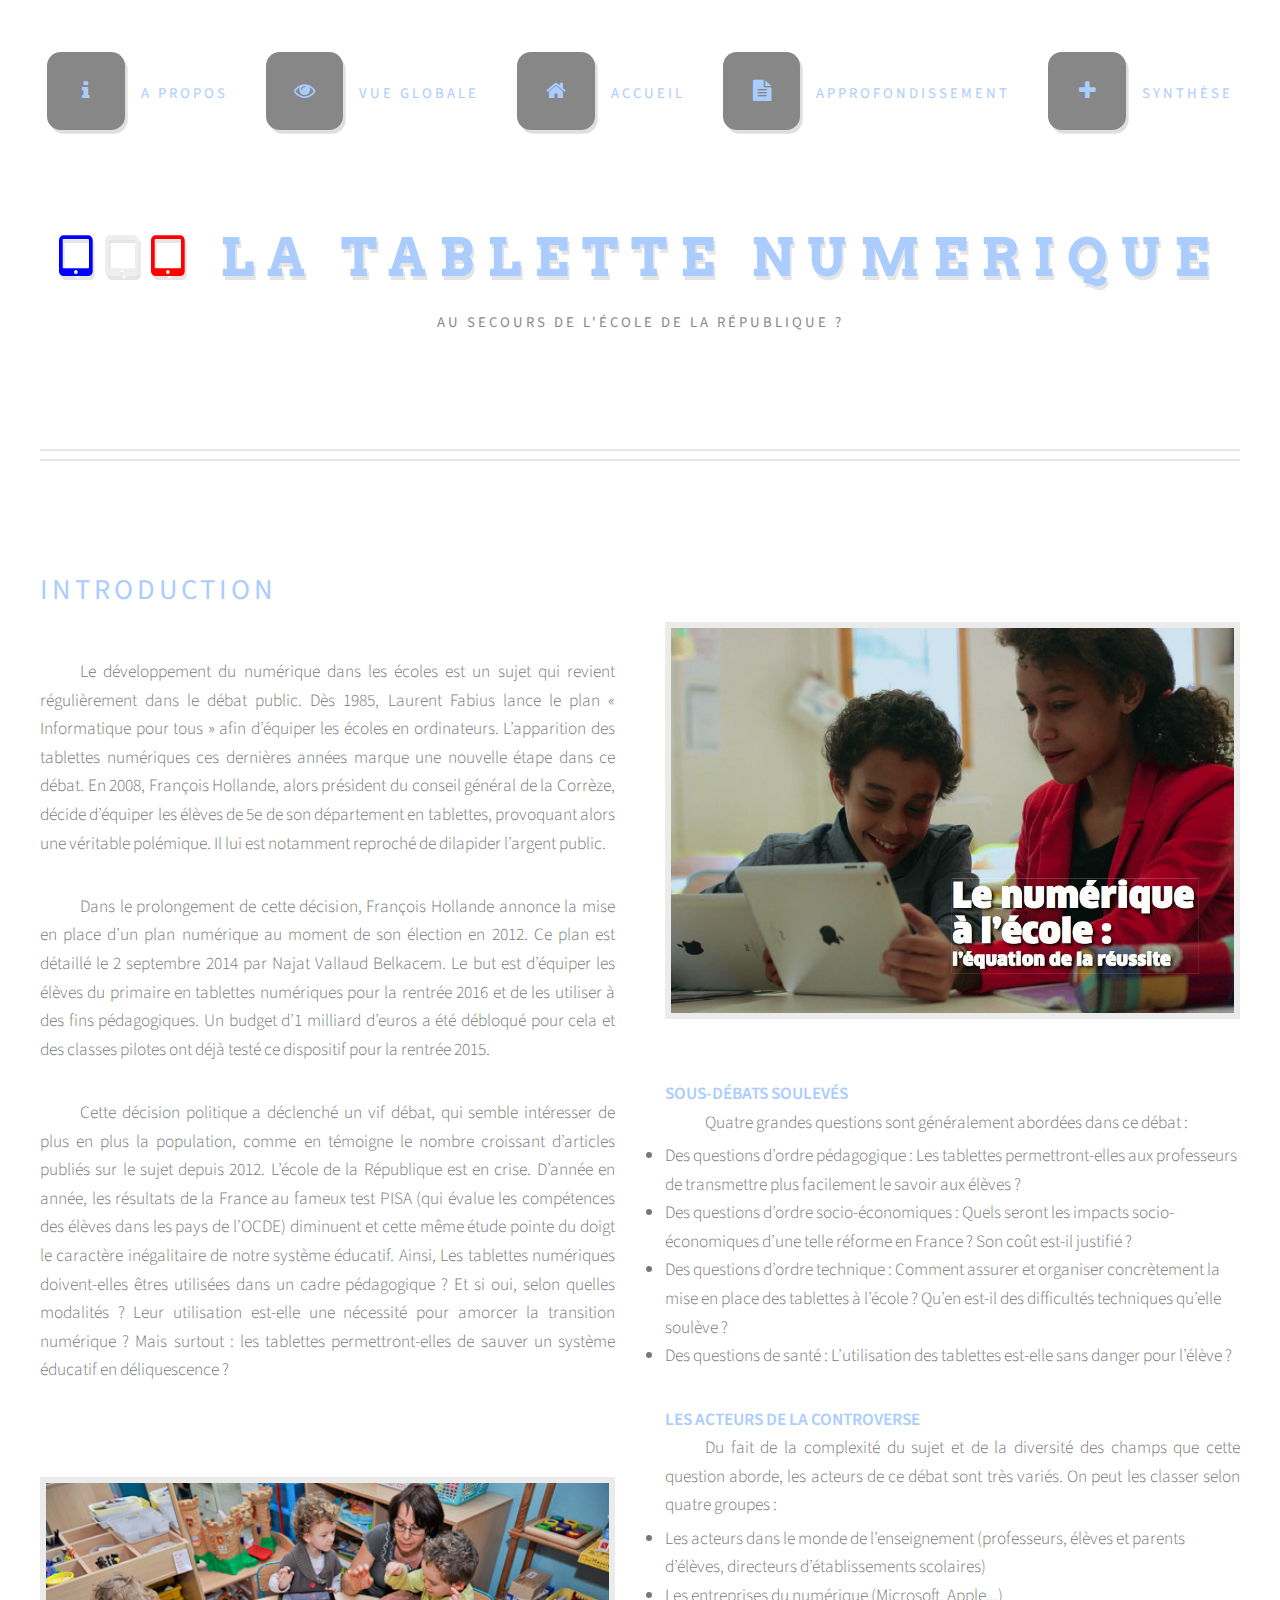
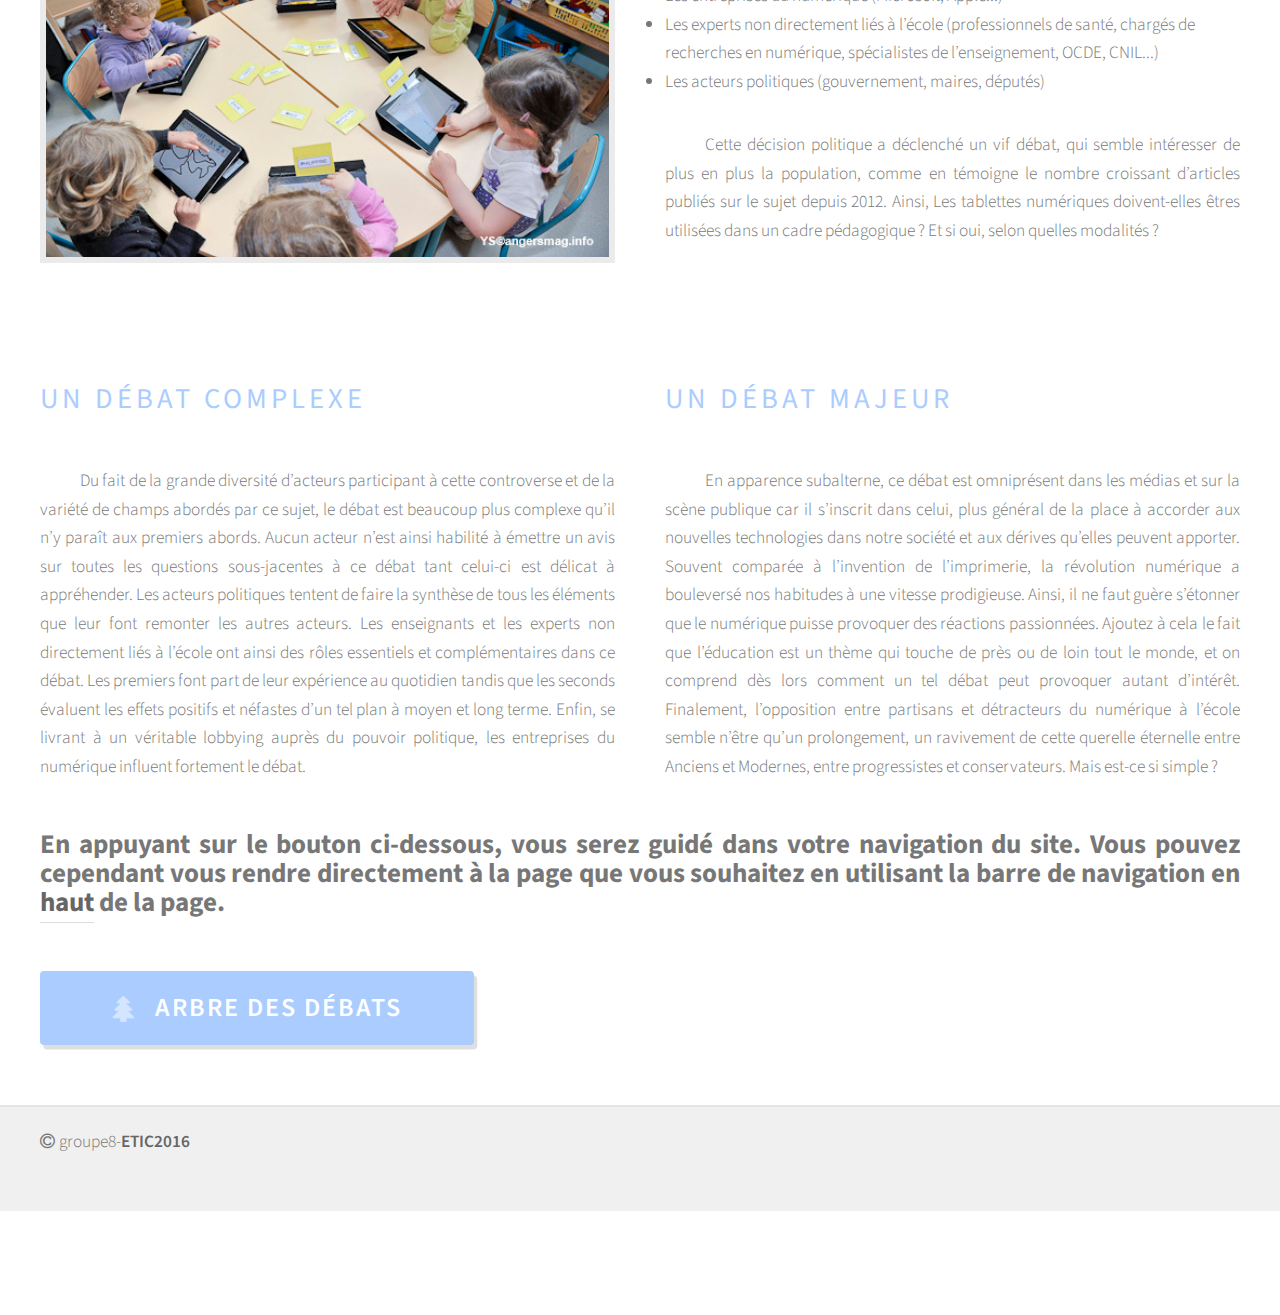
<file: index.html>
<!DOCTYPE HTML>
<!--
	Strongly Typed by HTML5 UP
	html5up.net | @n33co
	Free for personal and commercial use under the CCA 3.0 license (html5up.net/license)
-->
<html>
	<head>
		<title>La Tablette Numérique</title>
		<meta charset="utf-8" />
		<meta name="viewport" content="width=device-width, initial-scale=1" />
		<!--[if lte IE 8]><script src="assets/js/ie/html5shiv.js"></script><![endif]-->
		<link rel="stylesheet" href="assets/css/main.css" />
		<!--[if lte IE 8]><link rel="stylesheet" href="assets/css/ie8.css" /><![endif]-->
	</head>
	<body class="homepage">
		<div id="page-wrapper">

			<!-- Header -->
				<div id="header-wrapper">
					<div id="header" class="container">

						<!-- Logo -->
							<h1 id="logo"><a href="index.html"><span class="icon fa-tablet" style="color: blue"></span><span class="icon fa-tablet" style="color: #EEEEEE"></span><span class="icon fa-tablet" style="color: red"></span>        La Tablette Numerique</a></h1>
							<p>au secours de l'école de la République ?</p>

						<!-- Nav -->
							<nav id="nav">
								<ul>
									<li><a class="icon fa-info" href="propos.html"><span>A propos</span></a></li>
									<li>
										<a href="#" class="icon fa-eye"><span>Vue Globale</span></a>
										<ul>
											<!--<li><a href="debutglobal.html">Un débat loin d'être simple</a></li> -->
											<li><a href="arbredesdebats.html">Arbre des débats</a></li>
											<li><a href="timeline.html">Frise chronologique</a></li>
											<li><a href="carteacteur.html">Carte des acteurs</a></li>
										</ul>
									</li>
									<li><a class="icon fa-home" href="index.html"><span>Accueil</span></a></li>
									<li>
										<a href="#" class="icon fa-file-text"><span>Approfondissement</span></a>
										<ul>
											<li><a href="rapportjuriste.html">Rapport juriste</a></li>
											<li><a href="oecd.html">Bilan des premiers essais</a></li>
											<li><a href="data/journaliste.pdf">Rapport du journaliste</a></li>
										</ul>
									</li>
									<li><a class="icon fa-plus" href="synthese.html"><span>Synthèse</span></a></li>
								</ul>
							</nav>

					</div>
				</div>

				<div id="main-wrapper">
					<div id="main" class="container">
						<div class="row">
							<div id="content" class="6u 12u(mobile)">
								<article class="box post">
								<h2>Introduction</h2>
								<p>
								<span class="tab"/>Le développement du numérique dans les écoles est un sujet qui revient
								régulièrement dans le débat public. Dès 1985, Laurent Fabius lance le plan «
								Informatique pour tous » afin d’équiper les écoles en ordinateurs. L’apparition des
								tablettes numériques ces dernières années marque une nouvelle étape dans ce débat. En
								2008, François Hollande, alors président du conseil général de la Corrèze, décide
								d’équiper les élèves de 5e de son département en tablettes, provoquant alors une
								véritable polémique. Il lui est notamment reproché de dilapider l’argent public.
								</p>
								<p>
								<span class="tab"/>Dans le prolongement de cette décision, François Hollande annonce la mise en
								place d’un plan numérique au moment de son élection en 2012. Ce plan est détaillé le 2
								septembre 2014 par Najat Vallaud Belkacem. Le but est d’équiper les élèves du primaire
								en tablettes numériques pour la rentrée 2016 et de les utiliser à des fins pédagogiques.
								Un budget d’1 milliard d’euros a été débloqué pour cela et des classes pilotes ont déjà
								testé ce dispositif pour la rentrée 2015.
								</p>
								<p>
								<span class="tab"/>Cette décision politique a déclenché un vif débat, qui semble intéresser de plus en
								plus la population, comme en témoigne le nombre croissant d’articles publiés sur le
								sujet depuis 2012. L’école	de	la	République	est	en	crise.	D’année	en	année,	les	résultats	
								de	la	France	au	fameux	test	PISA	(qui	évalue	les	compétences	des	élèves	dans	les	pays	de	
								l’OCDE)	diminuent	et	cette	même	étude	pointe	du	doigt	le	caractère	inégalitaire	de	notre	
								système	 éducatif.	Ainsi,	 Les	 tablettes	 numériques doivent-elles	 êtres	 utilisées	 dans	 un	
								cadre	 pédagogique	 ?	 Et	 si oui,	 selon	 quelles	 modalités	 ? Leur	 utilisation	 est-elle	 une	
								nécessité	 pour	 amorcer	 la	 transition	 numérique ? Mais	 surtout : les	 tablettes	
								permettront-elles	de	sauver	un	système	éducatif	en	déliquescence ?
								</p>
								<br><br>
								<section>
										<p class="image featured"><img src="images/image2.jpg" alt="" /></p>
								</section>
								</article>
							</div>
						
							<div id="sidebar" class="6u 12u(mobile)">
								<article class="box post">
								<br><br>
								<section>
										<p class="image featured"><img src="images/image1.jpg" alt="" /></p>
								</section>
								<h5>Sous-débats soulevés</h5>
								<p class="prel">
								<span class="tab"/>Quatre grandes questions sont généralement abordées dans ce débat :
								<ul class="liste">
								  <li>Des questions d’ordre pédagogique : Les tablettes permettront-elles aux professeurs de transmettre plus facilement le savoir aux élèves ?</li>
								  <li>Des questions d’ordre socio-économiques : Quels seront les impacts socio-économiques d’une telle réforme en France ? Son coût est-il justifié ?</li>
								  <li>Des questions d’ordre technique : Comment assurer et organiser concrètement la mise en place des tablettes à l’école ? Qu’en est-il des difficultés techniques qu’elle soulève ?</li>
								  <li>Des questions de santé : L’utilisation des tablettes est-elle sans danger pour l’élève ?</li>
								</ul>
								</p>
								<h5>Les acteurs de la controverse</h5>
								<p class="prel">
								<span class="tab"/>Du fait de la complexité du sujet et de la diversité des champs que cette question aborde, les acteurs de ce débat sont très variés. On peut les classer selon quatre groupes :
								<ul class="liste">
								  <li>Les acteurs dans le monde de l’enseignement (professeurs, élèves et parents d’élèves, directeurs d’établissements scolaires)</li>
								  <li>Les entreprises du numérique (Microsoft, Apple...)</li>
								  <li>Les experts non directement liés à l’école (professionnels de santé, chargés de recherches en numérique, spécialistes de l’enseignement, OCDE, CNIL...)</li>
								  <li>Les acteurs politiques (gouvernement, maires, députés)</li>
								</ul>

								</p>
								<p>
								<span class="tab"/>Cette décision politique a déclenché un vif débat, qui semble intéresser de plus en
								plus la population, comme en témoigne le nombre croissant d’articles publiés sur le
								sujet depuis 2012. Ainsi, Les tablettes numériques doivent-elles êtres utilisées dans un
								cadre pédagogique ? Et si oui, selon quelles modalités ?
								</p>
								</article>
							</div>
						</div>
					</div>

					<div id="main" class="container">
						<div class="row">
							<div id="content" class="6u 12u(mobile)">
								<article class="box post">
								<h2>Un débat complexe</h2>
								<p>
								<span class="tab"/>Du fait de la grande diversité d’acteurs participant à cette controverse et de la
								variété de champs abordés par ce sujet, le débat est beaucoup plus complexe qu’il n’y
								paraît aux premiers abords. Aucun acteur n’est ainsi habilité à émettre un avis sur toutes
								les questions sous-jacentes à ce débat tant celui-ci est délicat à appréhender. Les acteurs
								politiques tentent de faire la synthèse de tous les éléments que leur font remonter les
								autres acteurs. Les enseignants et les experts non directement liés à l’école ont ainsi des
								rôles essentiels et complémentaires dans ce débat. Les premiers font part de leur
								expérience au quotidien tandis que les seconds évaluent les effets positifs et néfastes
								d’un tel plan à moyen et long terme. Enfin, se livrant à un véritable lobbying auprès du
								pouvoir politique, les entreprises du numérique influent fortement le débat.
								</p>
								</article>
							</div>
							<div id="sidebar" class="6u 12u(mobile)">
								<article class="box post">
								<h2>Un débat majeur</h2>
								<p>
								<span class="tab"/>En apparence subalterne, ce débat est omniprésent dans les médias et sur la
								scène publique car il s’inscrit dans celui, plus général de la place à accorder aux
								nouvelles technologies dans notre société et aux dérives qu’elles peuvent apporter.
								Souvent comparée à l’invention de l’imprimerie, la révolution numérique a bouleversé
								nos habitudes à une vitesse prodigieuse. Ainsi, il ne faut guère s’étonner que le
								numérique puisse provoquer des réactions passionnées. Ajoutez à cela le fait que
								l’éducation est un thème qui touche de près ou de loin tout le monde, et on comprend
								dès lors comment un tel débat peut provoquer autant d’intérêt.
								Finalement, l’opposition entre partisans et détracteurs du numérique à l’école semble
								n’être qu’un prolongement, un ravivement de cette querelle éternelle entre Anciens et
								Modernes, entre progressistes et conservateurs. Mais est-ce si simple ?
								</p>
								</article>
							</div>
						</div>

					<div id="main" class="container">
						<div id="content" style="padding-bottom: 60px">
							<p id="navig">En appuyant sur le bouton ci-dessous, vous serez guidé dans votre navigation du site. Vous pouvez cependant vous rendre directement à la page que vous souhaitez en utilisant la barre de navigation en <a href="#">haut</a> de la page.</p>
							<a href="arbredesdebats.html" class="button icon fa-tree">Arbre des débats</a>
						</div>
					</div>

				</div>

			<!-- Footer -->
				<div id="footer-wrapper" style="padding-top: 20px; padding-bottom: 20px">
					<div class="container">
						<ul>
							<li class="icon fa-copyright"><span style="margin-left: 4px" />groupe8-<strong>ETIC2016</strong></li>
						</ul>
					</div>
				</div>

		</div>

		<!-- Scripts -->
			<script src="assets/js/jquery.min.js"></script>
			<script src="assets/js/jquery.dropotron.min.js"></script>
			<script src="assets/js/skel.min.js"></script>
			<script src="assets/js/skel-viewport.min.js"></script>
			<script src="assets/js/util.js"></script>
			<!--[if lte IE 8]><script src="assets/js/ie/respond.min.js"></script><![endif]-->
			<script src="assets/js/main.js"></script>

	</body>
</html>
</file>
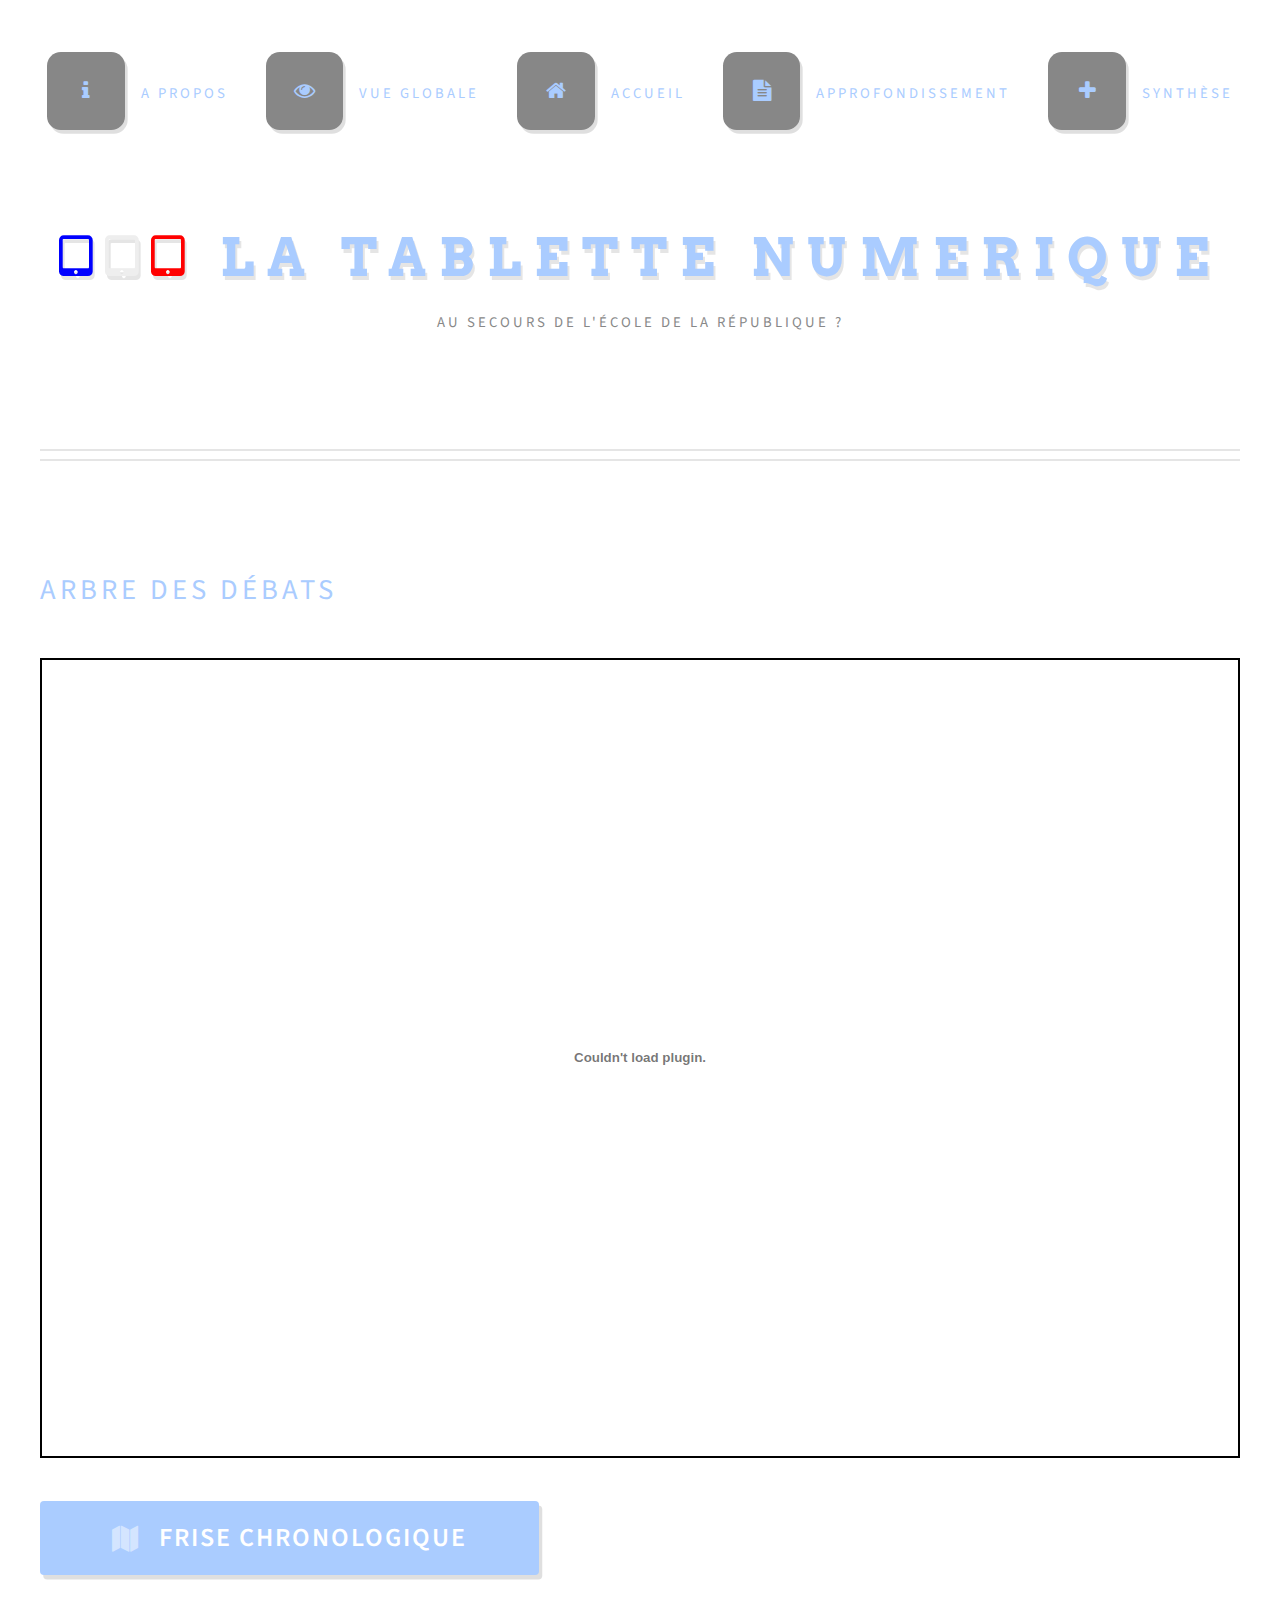
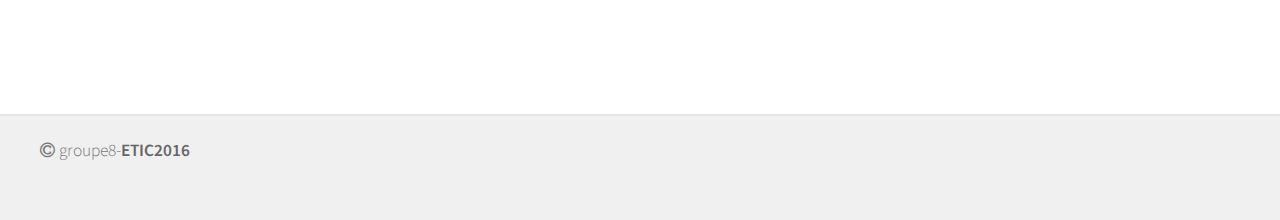
<file: arbredesdebats.html>
<!DOCTYPE HTML>
<!--
	Strongly Typed by HTML5 UP
	html5up.net | @n33co
	Free for personal and commercial use under the CCA 3.0 license (html5up.net/license)
-->
<html>
	<head>
		<title>Arbre des débats</title>
		<meta charset="utf-8" />
		<meta name="viewport" content="width=device-width, initial-scale=1" />
		<!--[if lte IE 8]><script src="assets/js/ie/html5shiv.js"></script><![endif]-->
		<link rel="stylesheet" href="assets/css/main.css" />
		<!--[if lte IE 8]><link rel="stylesheet" href="assets/css/ie8.css" /><![endif]-->
	</head>
	<body class="no-sidebar">
		<div id="page-wrapper">

			<!-- Header -->
				<div id="header-wrapper">
					<div id="header" class="container">

						<!-- Logo -->
							<h1 id="logo"><a href="index.html"><span class="icon fa-tablet" style="color: blue"></span><span class="icon fa-tablet" style="color: #EEEEEE"></span><span class="icon fa-tablet" style="color: red"></span>        La Tablette Numerique</a></h1>
							<p>au secours de l'école de la République ?</p>

						<!-- Nav -->
							<nav id="nav">
								<ul>
									<li><a class="icon fa-info" href="proposr.html"><span>A propos</span></a></li>
									<li>
										<a href="#" class="icon fa-eye"><span>Vue Globale</span></a>
										<ul>
											<!--<li><a href="debutglobal.html">Un débat loin d'être simple</a></li> -->
											<li><a href="arbredesdebats.html">Arbre des débats</a></li>
											<li><a href="timeline.html">Frise chronologique</a></li>
											<li><a href="carteacteur.html">Carte des acteurs</a></li>
										</ul>
									</li>
									<li><a class="icon fa-home" href="index.html"><span>Accueil</span></a></li>
									<li>
										<a href="#" class="icon fa-file-text"><span>Approfondissement</span></a>
										<ul>
											<li><a href="rapportjuriste.html">Rapport juriste</a></li>
											<li><a href="oecd.html">Bilan des premiers essais</a></li>
											<li><a href="data/journaliste.pdf">Rapport du journaliste</a></li>
										</ul>
									</li>
									<li><a class="icon fa-plus" href="synthese.html"><span>Synthèse</span></a></li>
								</ul>
							</nav>

					</div>
				</div>

			<!-- Main -->
				<div id="main-wrapper">
					<div id="main" class="container">
						<div id="content">

							<!-- Post -->
								<article class="box post">
									<header>
										<h2>Arbre des débats</h2>
									</header>

									<div id="conta">
										<object classid=clsid:D27CDB6E-AE6D-11cf-96B8-444553540000 id="spicynodesViewer" codebase="http://download.macromedia.com/pub/shockwave/cabs/flash/swflash.cab" height="360" width="640" ><param name="movie" value="http://media.spicynodes.org/display.swf?id=c21f8c0ee4169523a568eff53e0d98fb&nodemapID=649339"> <param name="scalemode" value="showall" /><param name="allowFullScreen" value="true" /><param name="wmode" value="opaque" /><param name="quality" value="high" /><param name="allowFullScreen" value="true" /><param name="allowScriptAccess" value="always" /><embed name="spicynodesViewer" id="spicynodesViewer" wmode="opaque" scalemode="showall" allowfullscreen="true" allowScriptAccess="always" pluginspage="http://www.macromedia.com/go/getflashplayer" src="http://media.spicynodes.org/display.swf?id=c21f8c0ee4169523a568eff53e0d98fb&nodemapID=649339" type="application/x-shockwave-flash" quality="high" height="360" width="640"></embed></object>
									</div>
									
								</article>
						</div>
						<div class="content">
							<ul class="actions">
								<li><a href="timeline.html" class="button icon fa-map">Frise Chronologique</a></li>
							</ul>
						</div>
					</div>
				</div>

			<!-- Footer -->
				<div id="footer-wrapper" style="padding-top: 20px; padding-bottom: 20px">
					<div class="container">
						<ul>
							<li class="icon fa-copyright"><span style="margin-left: 4px" />groupe8-<strong>ETIC2016</strong></li>
						</ul>
					</div>
				</div>

		</div>

		<!-- Scripts -->
			<script src="assets/js/jquery.min.js"></script>
			<script src="assets/js/jquery.dropotron.min.js"></script>
			<script src="assets/js/skel.min.js"></script>
			<script src="assets/js/skel-viewport.min.js"></script>
			<script src="assets/js/util.js"></script>
			<!--[if lte IE 8]><script src="assets/js/ie/respond.min.js"></script><![endif]-->
			<script src="assets/js/main.js"></script>

	</body>
</html>
</file>
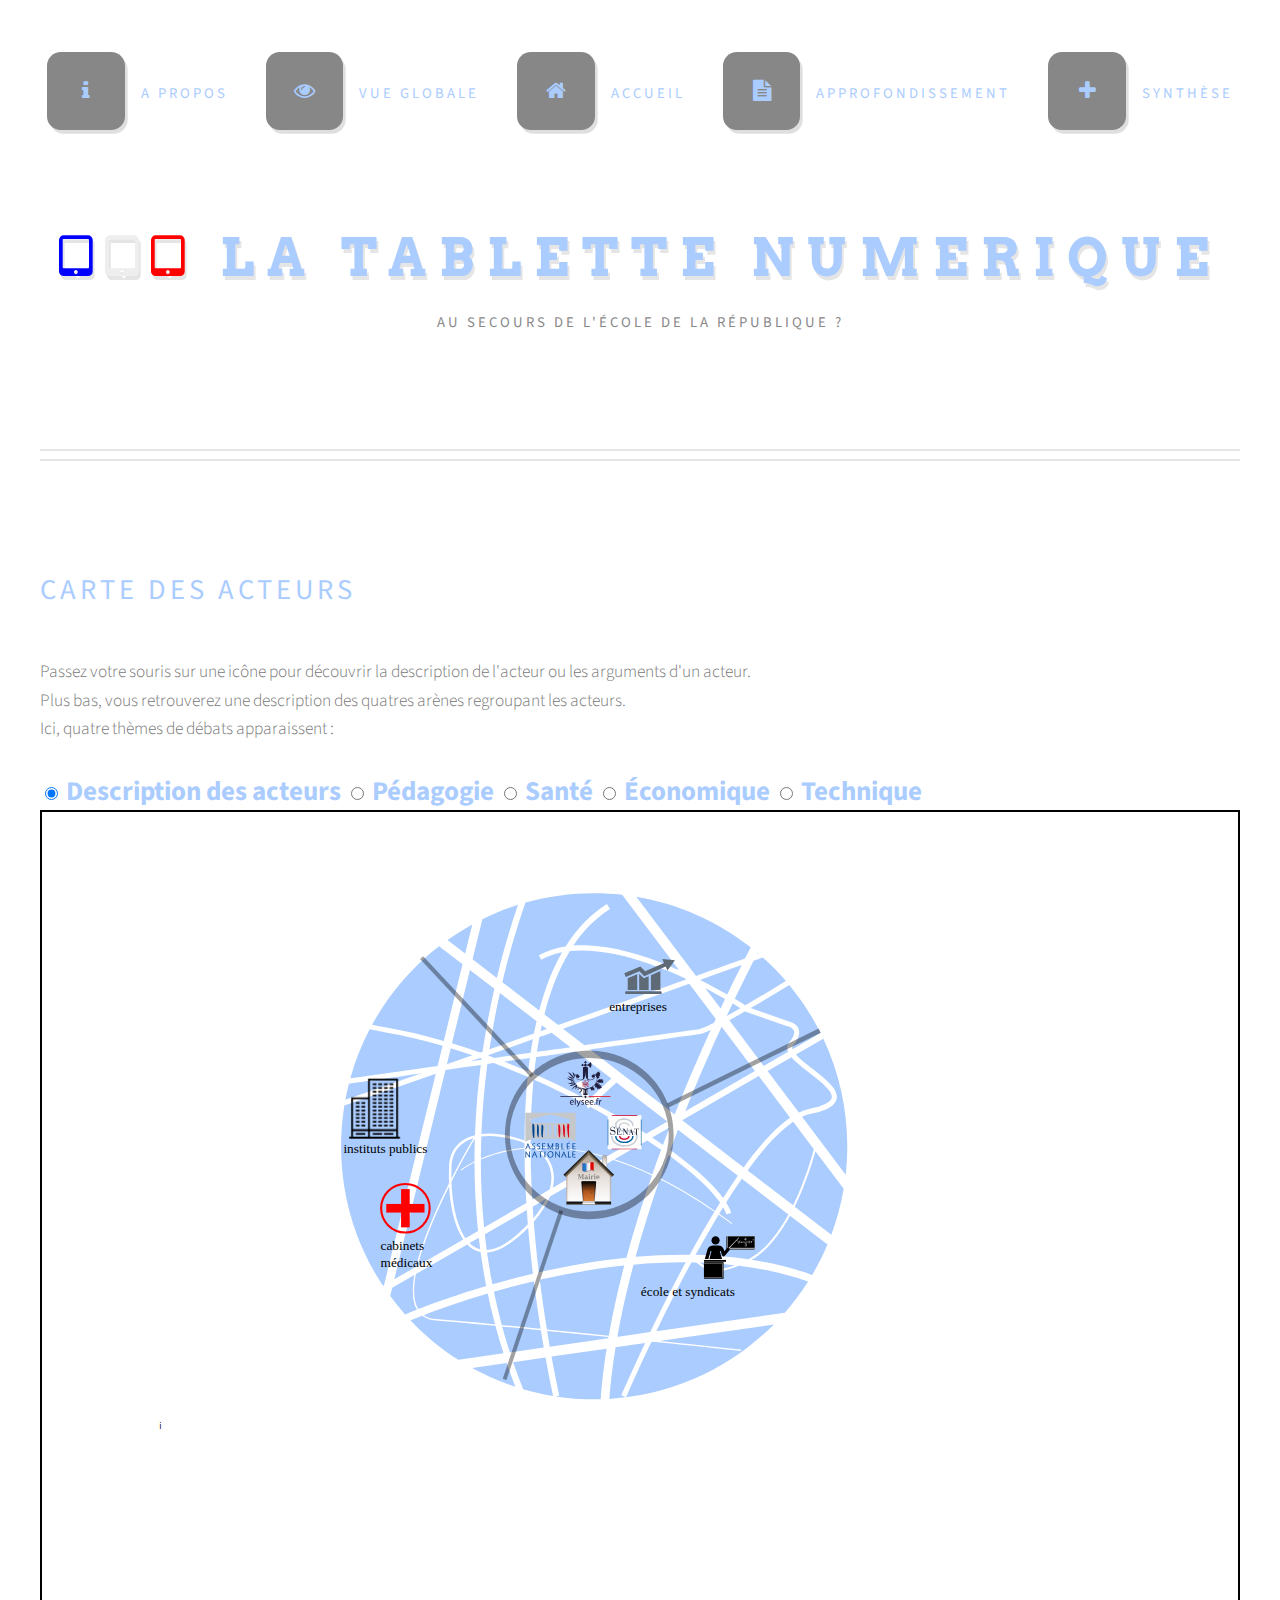
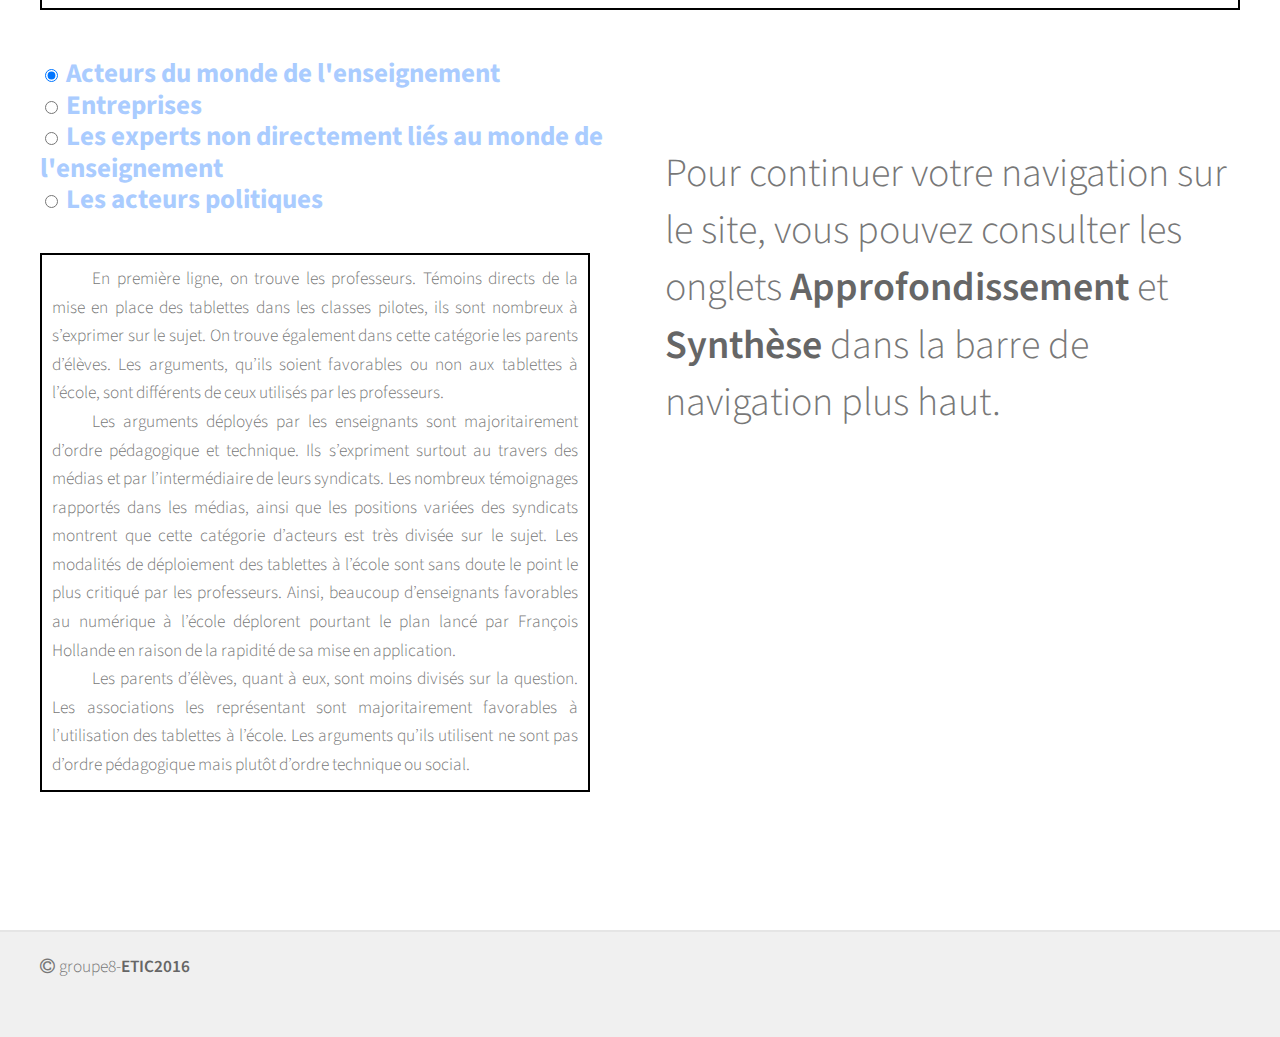
<file: carteacteur.html>
<!DOCTYPE HTML>
<!--
	Strongly Typed by HTML5 UP
	html5up.net | @n33co
	Free for personal and commercial use under the CCA 3.0 license (html5up.net/license)
-->
<html>
	<head>
		<title>Carte des acteurs</title>
		<meta charset="utf-8" />
		<meta name="viewport" content="width=device-width, initial-scale=1" />
		<!--[if lte IE 8]><script src="assets/js/ie/html5shiv.js"></script><![endif]-->
		<link rel="stylesheet" href="assets/css/main.css" />
		<!--[if lte IE 8]><link rel="stylesheet" href="assets/css/ie8.css" /><![endif]-->
	</head>
	<body class="no-sidebar">
		<div id="page-wrapper">

			<!-- Header -->
				<div id="header-wrapper">
					<div id="header" class="container">

						<!-- Logo -->
							<h1 id="logo"><a href="index.html"><span class="icon fa-tablet" style="color: blue"></span><span class="icon fa-tablet" style="color: #EEEEEE"></span><span class="icon fa-tablet" style="color: red"></span>        La Tablette Numerique</a></h1>
							<p>au secours de l'école de la République ?</p>

						<!-- Nav -->
							<nav id="nav">
								<ul>
									<li><a class="icon fa-info" href="propos.html"><span>A propos</span></a></li>
									<li>
										<a href="#" class="icon fa-eye"><span>Vue Globale</span></a>
										<ul>
											<!--<li><a href="debutglobal.html">Un débat loin d'être simple</a></li> -->
											<li><a href="arbredesdebats.html">Arbre des débats</a></li>
											<li><a href="timeline.html">Frise chronologique</a></li>
											<li><a href="carteacteur.html">Carte des acteurs</a></li>
										</ul>
									</li>
									<li><a class="icon fa-home" href="index.html"><span>Accueil</span></a></li>
									<li>
										<a href="#" class="icon fa-file-text"><span>Approfondissement</span></a>
										<ul>
											<li><a href="rapportjuriste.html">Rapport juriste</a></li>
											<li><a href="oecd.html">Bilan des premiers essais</a></li>
											<li><a href="data/journaliste.pdf">Rapport du journaliste</a></li>
										</ul>
									</li>
									<li><a class="icon fa-plus" href="synthese.html"><span>Synthèse</span></a></li>
								</ul>
							</nav>

					</div>
				</div>

			<!-- Main -->
				<div id="main-wrapper">
					<div id="main" class="container">
						<div id="content">

							<!-- Post -->
								<article class="box post">
									<header>
										<h2>Carte des Acteurs</h2>
									</header>
									
									<p class="legende">Passez votre souris sur une icône pour découvrir la description de l'acteur ou les arguments d'un acteur.<br>
													   Plus bas, vous retrouverez une description des quatres arènes regroupant les acteurs.<br>
													   Ici, quatre thèmes de débats apparaissent :</p>


									<FORM>
									<INPUT id="bouton1" checked="checked" type= "radio" name="cartes" value="1" onclick="montrerCarte();"><span style="color: #aaccff; font-weight: bold; font-size: 27px"> Description des acteurs
									<INPUT id="bouton2" type= "radio" name="cartes" value="2" onclick="montrerCarte();"><span style="color: #aaccff; font-weight: bold; font-size: 27px"> Pédagogie
									<INPUT id="bouton3" type= "radio" name="cartes" value="3" onclick="montrerCarte();"><span style="color: #aaccff; font-weight: bold; font-size: 27px"> Santé
									<INPUT id="bouton4" type= "radio" name="cartes" value="4" onclick="montrerCarte();"><span style="color: #aaccff; font-weight: bold; font-size: 27px"> Économique
									<INPUT id="bouton5" type= "radio" name="cartes" value="5" onclick="montrerCarte();"><span style="color: #aaccff; font-weight: bold; font-size: 27px"> Technique
									</FORM>


									<div id="contai">
										<object id="carte1" type="image/svg+xml" data="data/carteActeur.svg">Carte des acteurs</object>
										<object id="carte2" type="image/svg+xml" data="data/carteActeur1.svg" style="display:none;">Carte des acteurs</object>
										<object id="carte3" type="image/svg+xml" data="data/carteActeur2.svg" style="display:none;">Carte des acteurs</object>
										<object id="carte4" type="image/svg+xml" data="data/carteActeur3.svg" style="display:none;">Carte des acteurs</object>
										<object id="carte5" type="image/svg+xml" data="data/carteActeur4.svg" style="display:none;">Carte des acteurs</object>
									</div>

									<script>
									function montrerCarte() {
										var radios = document.getElementsByName('cartes');
										for (var i = 0, length = radios.length; i < length; i++) {
											if (radios[i].checked) 
												document.getElementById('carte'+(i+1)).style.display= "block";
											else 
												document.getElementById('carte'+(i+1)).style.display= "none";
										}
									}
									</script>
								</article>

						</div>
						<div class="row">
							<div id="content" class="6u 12u(mobile)">
									<article class="box post" style="margin-top: 50px;">
										<FORM>
										<INPUT id="bouton1" checked="checked" type= "radio" name="cartes" value="6" onclick="montrerCarte();"><span style="color: #aaccff; font-weight: bold; font-size: 27px "> Acteurs du monde de l'enseignement</span><br>
										<INPUT id="bouton2" type= "radio" name="cartes" value="7" onclick="montrerCarte();"><span style="color: #aaccff; font-weight: bold; font-size: 27px"> Entreprises</span><br>
										<INPUT id="bouton3" type= "radio" name="cartes" value="8" onclick="montrerCarte();"><span style="color: #aaccff; font-weight: bold; font-size: 27px"> Les experts non directement liés au monde de l'enseignement</span><br>
										<INPUT id="bouton4" type= "radio" name="cartes" value="9" onclick="montrerCarte();"><span style="color: #aaccff; font-weight: bold; font-size: 27px"> Les acteurs politiques</span>
										</FORM>

										<p id="carte6" style="display:block; margin-top: 35px;">
											<span class="tab"/>En première ligne, on trouve les professeurs. Témoins directs de la mise en place
											des tablettes dans les classes pilotes, ils sont nombreux à s’exprimer sur le sujet. On
											trouve également dans cette catégorie les parents d’élèves. Les arguments, qu’ils soient
											favorables ou non aux tablettes à l’école, sont différents de ceux utilisés par les
											professeurs.<br>
											<span class="tab"/>Les arguments déployés par les enseignants sont majoritairement d’ordre
											pédagogique et technique. Ils s’expriment surtout au travers des médias et par
											l’intermédiaire de leurs syndicats. Les nombreux témoignages rapportés dans les
											médias, ainsi que les positions variées des syndicats montrent que cette catégorie
											d’acteurs est très divisée sur le sujet. Les modalités de déploiement des tablettes à
											l’école sont sans doute le point le plus critiqué par les professeurs. Ainsi, beaucoup
											d’enseignants favorables au numérique à l’école déplorent pourtant le plan lancé par
											François Hollande en raison de la rapidité de sa mise en application.<br>
											<span class="tab"/>Les parents d’élèves, quant à eux, sont moins divisés sur la question. Les associations les représentant sont majoritairement favorables à l’utilisation des
											tablettes à l’école. Les arguments qu’ils utilisent ne sont pas d’ordre pédagogique mais
											plutôt d’ordre technique ou social.
										</p>
										<p id="carte7" style="display:none; margin-top: 35px;">
											<span class="tab"/>Les entreprises du numérique sont bien évidemment favorables aux tablettes numériques dans les écoles. Beaucoup pratiquent du lobbying auprès des politiques afin de pouvoir gagner des parts de marché et vendre leurs produits.
										</p>
										<p id="carte8" style="display:none; margin-top: 35px;">
											<span class="tab"/>Dans cette catégorie, on trouve beaucoup d’acteurs divers, spécialisés dans des
											champs variés. La plupart sont des spécialistes de l’enseignement, chargés d’évaluer les
											politiques d’éducation (spécialistes de l’OCDE, spécialistes du numérique…) mais on
											trouve aussi des spécialistes de la santé (psychologues, orthophonistes…). Leur avis est
											la plupart du temps mesuré car il est très difficile d’évaluer précisément l’impact de
											l’utilisation des tablettes à l’école sur les élèves. Leur but est surtout de mettre en garde
											contre les dérives et les effets non désirés de telles mesures, ainsi que de réfléchir à la
											façon d’intégrer le numérique à l’école.<br>
											<span class="tab"/>D’un point de vue pédagogique, les différentes études menées ne permettent pas de
											déterminer si l’utilisation des tablettes à l’école a un impact bénéfique ou non à l’école.
											L’année scolaire n’étant pas terminée, il est encore trop tôt pour savoir précisément si
											l’expérience des tablettes dans les classes pilotes a été un succès même si elles sont
											scrutées par des experts du monde de l’enseignement. Une étude a toutefois était
											effectuée par l’OCDE, qui a comparé de nombreux pays pour voir s’il existait une
											corrélation entre l’utilisation du numérique à l’école et les résultats scolaires. Cette
											étude n’a pas donné de résultats significatifs (Voir rapport étude). Ainsi, l’avis des
											experts sur la question est mitigé. La plupart s’accordent à dire qu’il ne suffit pas
											d’équiper les élèves en tablettes pour obtenir de réels progrès. En effet, il faut en
											parallèle réfléchir sous quelles formes les utiliser et former les enseignants en
											conséquence.<br>
											<span class="tab"/>Beaucoup d’experts s’interrogent également sur les troubles qu’une utilisation
											trop importante du numérique peut causer à l’élève. Le cyber-harcèlement ou encore les
											atteintes à la vie privée sont des problèmes qui interpellent l’OCDE. Selon l’organisme,
											une prévention plus importante doit accompagner les mises en place de plans
											numériques à l’école. En plus du bien-être de l’élève, sa santé est aussi au coeur des
											réflexions. Les spécialistes ne s’entendent pas pour le moment sur la question de savoir
											si les ondes WIFI sont nocives pour les enfants. L’OMS estime que ces ondes sont
											potentiellement cancérigènes mais d’autres organismes ont des conclusions différentes,
											à l’instar de l’ANSES, pour qui ces ondes ne présentent pas de dangers particuliers.
										</p>
										<p id="carte9" style="display:none; margin-top: 35px;">
											<span class="tab"/>On compte le gouvernement, qui est bien sûr totalement favorable aux tablettes à
											l’école dans cette catégorie, mais aussi les députés, les sénateurs, et les responsables des
											collectivités locales. De façon générale, les politiques sont plutôt en faveur du numérique à
											l’école, même si là encore, les façons de faire font débat. C’est justement les modalités du
											plan numérique annoncé par Hollande qui sont critiquées par ses détracteurs. Sans grande
											surprise, l’opposition est opposée à ce plan à l’assemblée nationale et au sénat, tandis que la
											majorité y est favorable. Ainsi le plan a été voté facilement.<br>
											<span class="tab"/>Cette catégorie d’acteurs s’exprime dans des arènes très variées : au parlement bien
											sûr, dans les médias, mais aussi sur le terrain, notamment pour les responsables locaux, en
											rencontrant les acteurs du monde de l’enseignement.<br>
											<span class="tab"/>Un des arguments majeurs avancé par le gouvernement pour défendre leur plan, outre
											les arguments d’ordre pédagogique déjà évoqués, est qu’il permettra de réduire les inégalités
											en permettant aux plus défavorisés d’avoir accès à une tablette. C’est avec cet argument que
											s’articule toute la communication du gouvernement sur ce plan. Toutefois, d’autres politiciens
											arguent que les inégalités entre les territoires et entre le public et le privé seront au contraire
											creusées car ce sera aux collectivités locales de financer à moitié les équipements.
										</p>

										</article>
								</div>
								<div id="sidebar" class="6u 12u(mobile)">
									<article class="box post" style="margin-top: 150px;">
										<p id="txt1">Pour continuer votre navigation sur<br><br> le site, vous pouvez consulter les<br><br> onglets <strong>Approfondissement</strong> et<br><br> <strong>Synthèse</strong> dans la barre de<br><br> navigation plus haut.</p>
									</article>
								</div>
						</div>
					</div>
				</div>

			<!-- Footer -->
				<div id="footer-wrapper" style="padding-top: 20px; padding-bottom: 20px">
					<div class="container">
						<ul>
							<li class="icon fa-copyright"><span style="margin-left: 4px" />groupe8-<strong>ETIC2016</strong></li>
						</ul>
					</div>
				</div>

		</div>

		<!-- Scripts -->
			<script src="assets/js/jquery.min.js"></script>
			<script src="assets/js/jquery.dropotron.min.js"></script>
			<script src="assets/js/skel.min.js"></script>
			<script src="assets/js/skel-viewport.min.js"></script>
			<script src="assets/js/util.js"></script>
			<!--[if lte IE 8]><script src="assets/js/ie/respond.min.js"></script><![endif]-->
			<script src="assets/js/main.js"></script>

	</body>
</html>
</file>
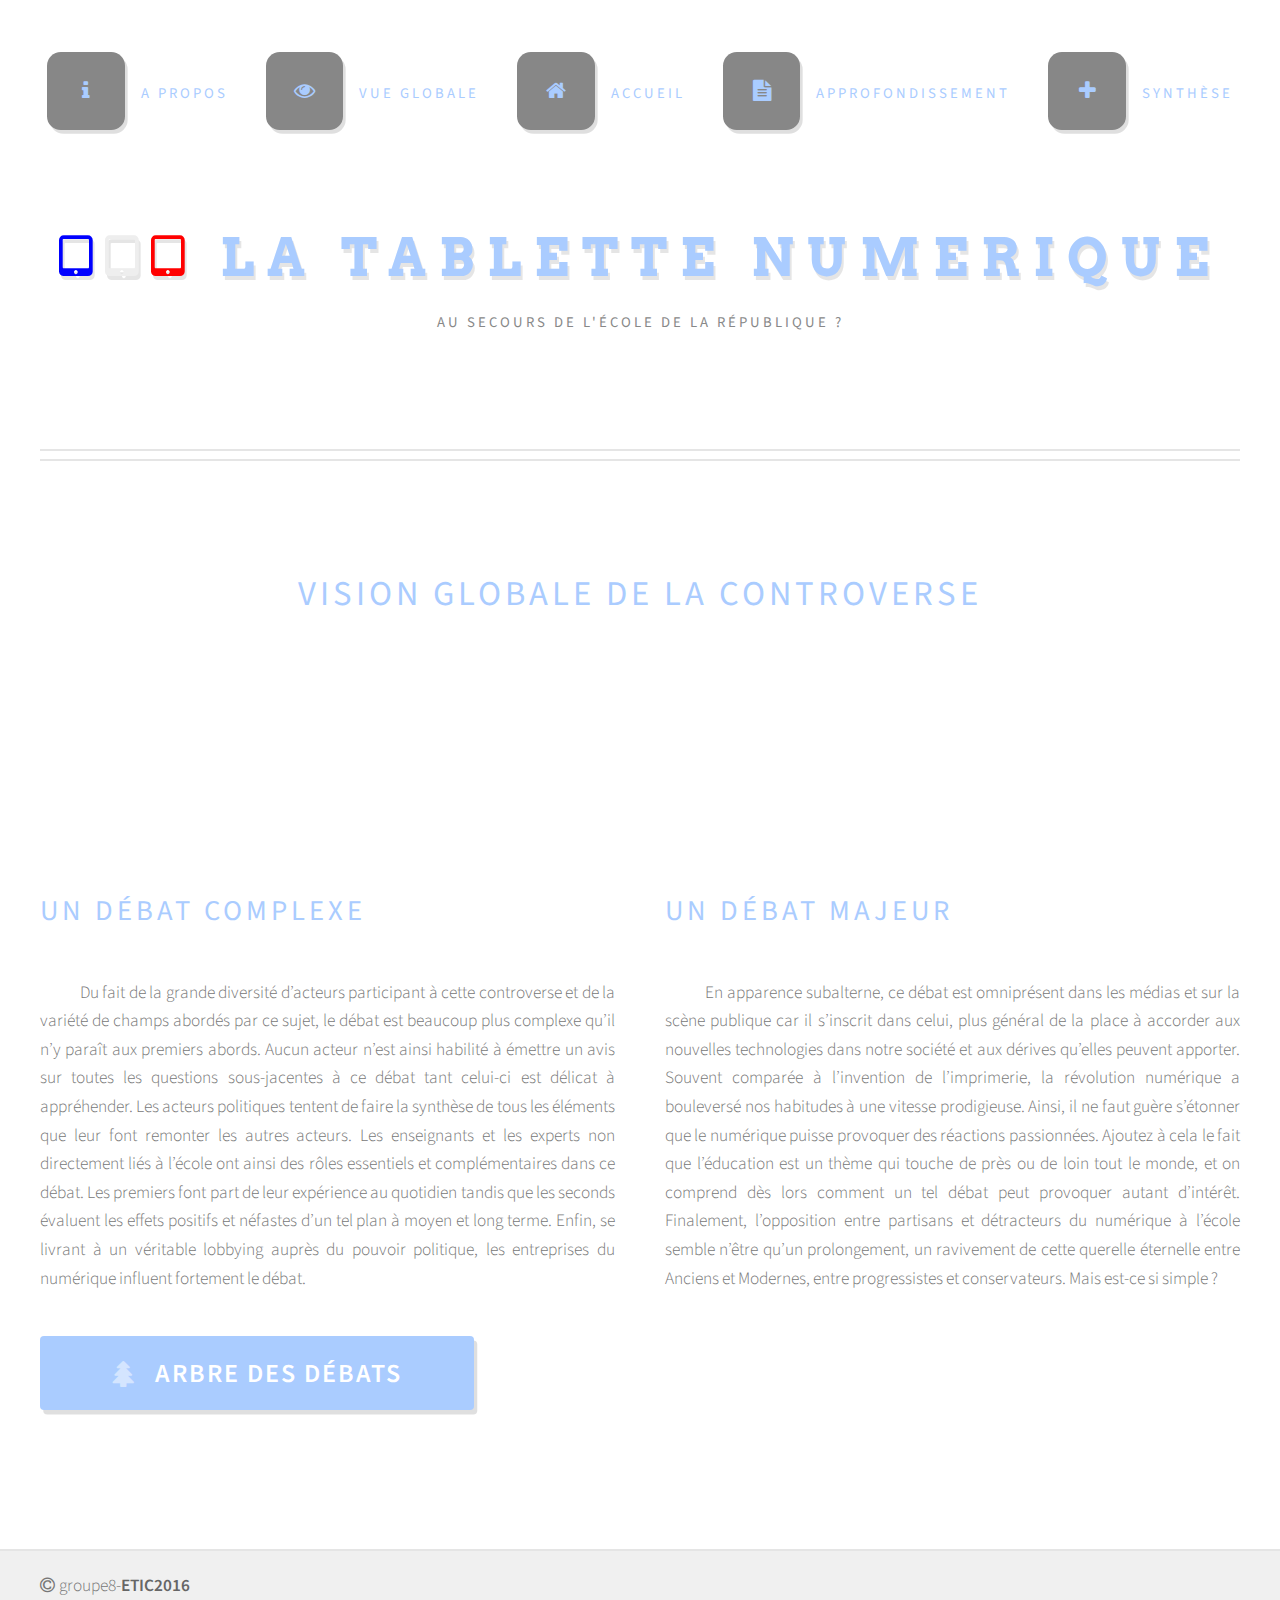
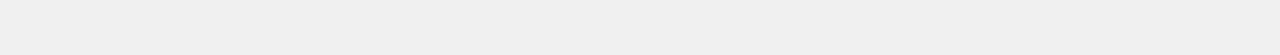
<file: debutglobal.html>
<!DOCTYPE HTML>
<!--
	Strongly Typed by HTML5 UP
	html5up.net | @n33co
	Free for personal and commercial use under the CCA 3.0 license (html5up.net/license)
-->
<html>
	<head>
		<title>Un débat loin d'être simple</title>
		<meta charset="utf-8" />
		<meta name="viewport" content="width=device-width, initial-scale=1" />
		<!--[if lte IE 8]><script src="assets/js/ie/html5shiv.js"></script><![endif]-->
		<link rel="stylesheet" href="assets/css/main.css" />
		<!--[if lte IE 8]><link rel="stylesheet" href="assets/css/ie8.css" /><![endif]-->
	</head>
	<body class="homepage">
		<div id="page-wrapper">

			<!-- Header -->
				<div id="header-wrapper">
					<div id="header" class="container">

						<!-- Logo -->
							<h1 id="logo"><a href="index.html"><span class="icon fa-tablet" style="color: blue"></span><span class="icon fa-tablet" style="color: #EEEEEE"></span><span class="icon fa-tablet" style="color: red"></span>        La Tablette Numerique</a></h1>
							<p>au secours de l'école de la République ?</p>

						<!-- Nav -->
							<nav id="nav">
								<ul>
									<li><a class="icon fa-info" href="propos.html"><span>A propos</span></a></li>
									<li>
										<a href="#" class="icon fa-eye"><span>Vue Globale</span></a>
										<ul>
											<!--<li><a href="debutglobal.html">Un débat loin d'être simple</a></li> -->
											<li><a href="arbredesdebats.html">Arbre des débats</a></li>
											<li><a href="timeline.html">Frise chronologique</a></li>
											<li><a href="carteacteur.html">Carte des acteurs</a></li>
										</ul>
									</li>
									<li><a class="icon fa-home" href="index.html"><span>Accueil</span></a></li>
									<li>
										<a href="#" class="icon fa-file-text"><span>Approfondissement</span></a>
										<ul>
											<li><a href="rapportjuriste.html">Rapport juriste</a></li>
											<li><a href="oecd.html">Bilan des premiers essais</a></li>
											<li><a href="data/journaliste.pdf">Rapport du journaliste</a></li>
										</ul>
									</li>
									<li><a class="icon fa-plus" href="synthese.html"><span>Synthèse</span></a></li>
								</ul>
							</nav>

					</div>
				</div>

			<!-- Features -->
				<div id="main-wrapper">
					<div id="main" class="container">
						<div id="content">
							<article class="box post">
								<header><h2 style="text-align: center; font-size: 200%">Vision globale de la controverse</h2></header>
							</article>
						</div>
					</div>
				</div>

				<div id="main-wrapper">
					<div id="main" class="container">
						<div class="row">
							<div id="content" class="6u 12u(mobile)">
								<article class="box post">
								<h2>Un débat complexe</h2>
								<p>
								<span class="tab"/>Du fait de la grande diversité d’acteurs participant à cette controverse et de la
								variété de champs abordés par ce sujet, le débat est beaucoup plus complexe qu’il n’y
								paraît aux premiers abords. Aucun acteur n’est ainsi habilité à émettre un avis sur toutes
								les questions sous-jacentes à ce débat tant celui-ci est délicat à appréhender. Les acteurs
								politiques tentent de faire la synthèse de tous les éléments que leur font remonter les
								autres acteurs. Les enseignants et les experts non directement liés à l’école ont ainsi des
								rôles essentiels et complémentaires dans ce débat. Les premiers font part de leur
								expérience au quotidien tandis que les seconds évaluent les effets positifs et néfastes
								d’un tel plan à moyen et long terme. Enfin, se livrant à un véritable lobbying auprès du
								pouvoir politique, les entreprises du numérique influent fortement le débat.
								</p>
								</article>
							</div>
							<div id="sidebar" class="6u 12u(mobile)">
								<article class="box post">
								<h2>Un débat majeur</h2>
								<p>
								<span class="tab"/>En apparence subalterne, ce débat est omniprésent dans les médias et sur la
								scène publique car il s’inscrit dans celui, plus général de la place à accorder aux
								nouvelles technologies dans notre société et aux dérives qu’elles peuvent apporter.
								Souvent comparée à l’invention de l’imprimerie, la révolution numérique a bouleversé
								nos habitudes à une vitesse prodigieuse. Ainsi, il ne faut guère s’étonner que le
								numérique puisse provoquer des réactions passionnées. Ajoutez à cela le fait que
								l’éducation est un thème qui touche de près ou de loin tout le monde, et on comprend
								dès lors comment un tel débat peut provoquer autant d’intérêt.
								Finalement, l’opposition entre partisans et détracteurs du numérique à l’école semble
								n’être qu’un prolongement, un ravivement de cette querelle éternelle entre Anciens et
								Modernes, entre progressistes et conservateurs. Mais est-ce si simple ?
								</p>
								</article>
							</div>
						</div>
						<div class="content">
							<ul class="actions">
								<li><a href="arbredesdebats.html" class="button icon fa-tree">Arbre des débats</a></li>
							</ul>
						</div>
					</div>
				</div>

			<!-- Footer -->
				<div id="footer-wrapper" style="padding-top: 20px; padding-bottom: 20px">
					<div class="container">
						<ul>
							<li class="icon fa-copyright"><span style="margin-left: 4px" />groupe8-<strong>ETIC2016</strong></li>
						</ul>
					</div>
				</div>

		</div>

		<!-- Scripts -->
			<script src="assets/js/jquery.min.js"></script>
			<script src="assets/js/jquery.dropotron.min.js"></script>
			<script src="assets/js/skel.min.js"></script>
			<script src="assets/js/skel-viewport.min.js"></script>
			<script src="assets/js/util.js"></script>
			<!--[if lte IE 8]><script src="assets/js/ie/respond.min.js"></script><![endif]-->
			<script src="assets/js/main.js"></script>

	</body>
</html>
</file>
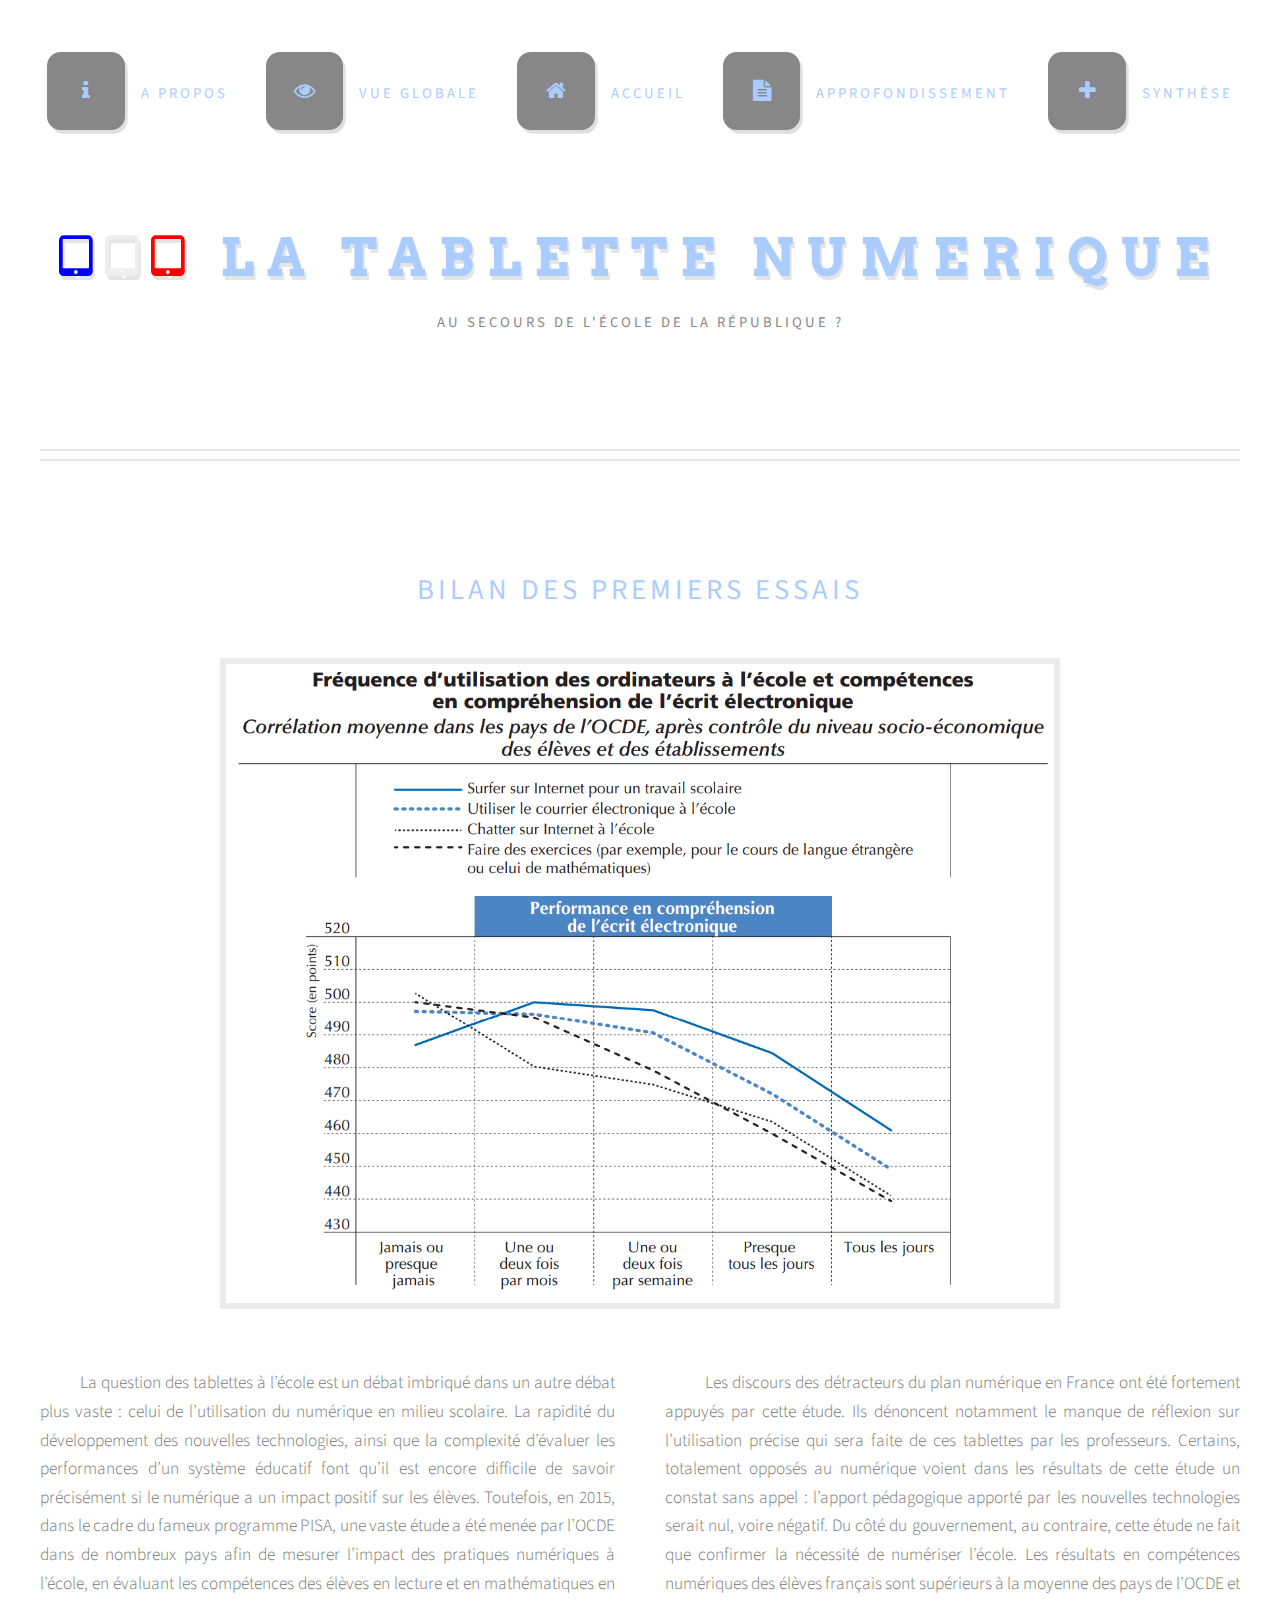
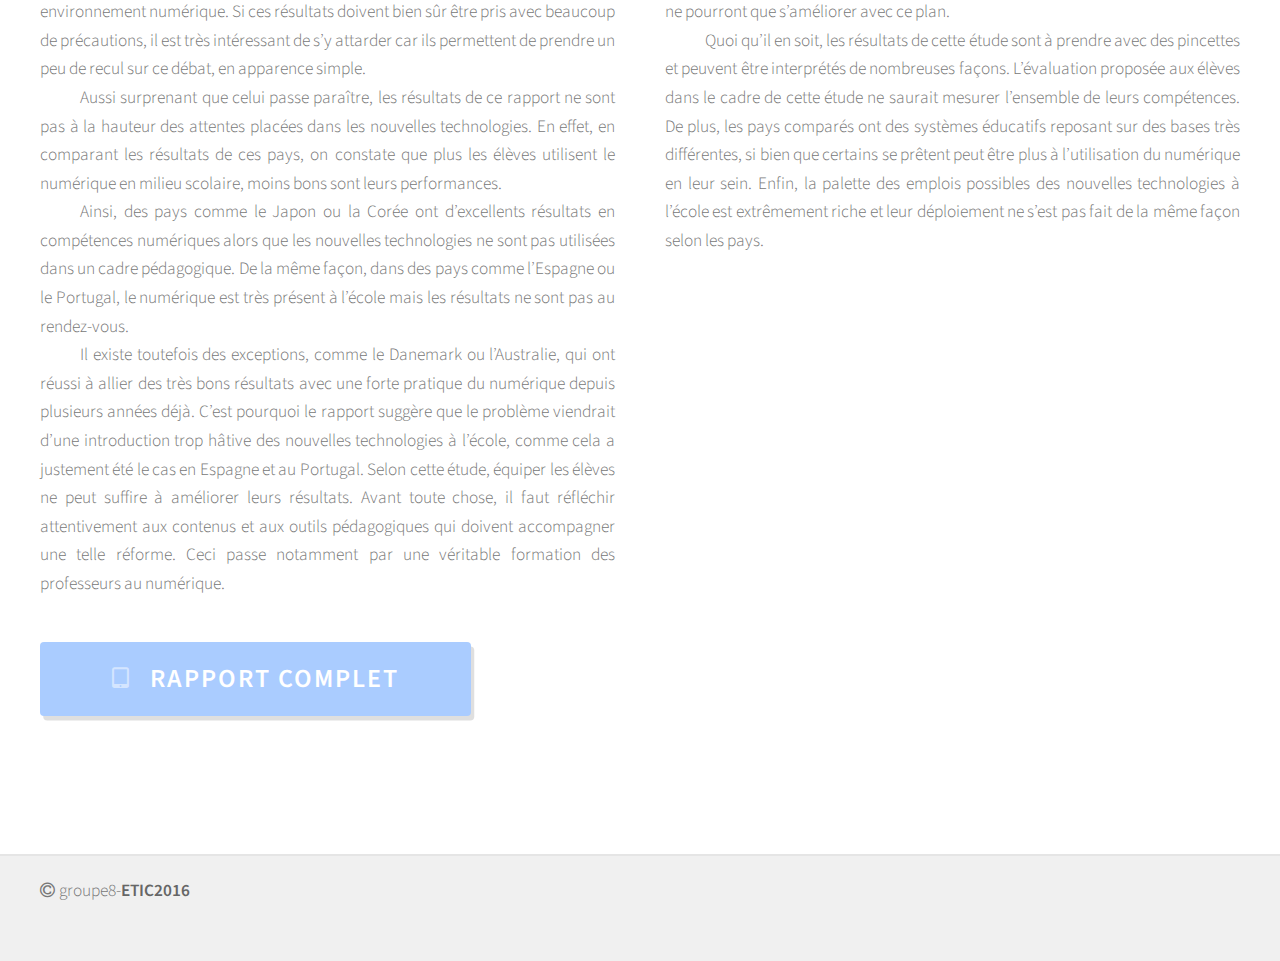
<file: oecd.html>
<!DOCTYPE HTML>
<!--
	Strongly Typed by HTML5 UP
	html5up.net | @n33co
	Free for personal and commercial use under the CCA 3.0 license (html5up.net/license)
-->
<html>
	<head>
		<title>Bilan OECD</title>
		<meta charset="utf-8" />
		<meta name="viewport" content="width=device-width, initial-scale=1" />
		<!--[if lte IE 8]><script src="assets/js/ie/html5shiv.js"></script><![endif]-->
		<link rel="stylesheet" href="assets/css/main.css" />
		<!--[if lte IE 8]><link rel="stylesheet" href="assets/css/ie8.css" /><![endif]-->
	</head>
	<body class="no-sidebar">
		<div id="page-wrapper">

			<!-- Header -->
				<div id="header-wrapper">
					<div id="header" class="container">

						<!-- Logo -->
							<h1 id="logo"><a href="index.html"><span class="icon fa-tablet" style="color: blue"></span><span class="icon fa-tablet" style="color: #EEEEEE"></span><span class="icon fa-tablet" style="color: red"></span>        La Tablette Numerique</a></h1>
							<p>au secours de l'école de la République ?</p>

						<!-- Nav -->
							<nav id="nav">
								<ul>
									<li><a class="icon fa-info" href="propos.html"><span>A propos</span></a></li>
									<li>
										<a href="#" class="icon fa-eye"><span>Vue Globale</span></a>
										<ul>
											<!--<li><a href="debutglobal.html">Un débat loin d'être simple</a></li> -->
											<li><a href="arbredesdebats.html">Arbre des débats</a></li>
											<li><a href="timeline.html">Frise chronologique</a></li>
											<li><a href="carteacteur.html">Carte des acteurs</a></li>
										</ul>
									</li>
									<li><a class="icon fa-home" href="index.html"><span>Accueil</span></a></li>
									<li>
										<a href="#" class="icon fa-file-text"><span>Approfondissement</span></a>
										<ul>
											<li><a href="rapportjuriste.html">Rapport juriste</a></li>
											<li><a href="oecd.html">Bilan des premiers essais</a></li>
											<li><a href="data/journaliste.pdf">Rapport du journaliste</a></li>
										</ul>
									</li>
									<li><a class="icon fa-plus" href="synthese.html"><span>Synthèse</span></a></li>
								</ul>
							</nav>

					</div>
				</div>

			<!-- Main -->
				<div id="main-wrapper">
					<div id="main" class="container">
						<div id="content">

							<article class="box post">
								<header>
									<h2 style="text-align: center;">Bilan des premiers essais</h2>
								</header>
							</article>
							
						</div>
						<div id="content" style="width: 70%; height:70%; text-align: center; margin: 0 auto">
								<span class="image featured"><img src="images/oecd.png" alt=""/></span>
						</div>
						<div class="row">
							<div id="content" class="6u 12u(mobile)">
								<article class="box post">
									<p>
									<span class="tab"/>La question des tablettes à l’école est un débat imbriqué dans un autre débat plus
									vaste : celui de l’utilisation du numérique en milieu scolaire. La rapidité du
									développement des nouvelles technologies, ainsi que la complexité d’évaluer les
									performances d’un système éducatif font qu’il est encore difficile de savoir précisément
									si le numérique a un impact positif sur les élèves. Toutefois, en 2015, dans le cadre du
									fameux programme PISA, une vaste étude a été menée par l’OCDE dans de nombreux
									pays afin de mesurer l’impact des pratiques numériques à l’école, en évaluant les
									compétences des élèves en lecture et en mathématiques en environnement numérique.
									Si ces résultats doivent bien sûr être pris avec beaucoup de précautions, il est très
									intéressant de s’y attarder car ils permettent de prendre un peu de recul sur ce débat, en
									apparence simple.<br>
									<span class="tab"/>Aussi surprenant que celui passe paraître, les résultats de ce rapport ne sont pas
									à la hauteur des attentes placées dans les nouvelles technologies. En effet, en comparant
									les résultats de ces pays, on constate que plus les élèves utilisent le numérique en milieu
									scolaire, moins bons sont leurs performances.<br>
									<span class="tab"/>Ainsi, des pays comme le Japon ou la Corée ont d’excellents résultats en
									compétences numériques alors que les nouvelles technologies ne sont pas utilisées dans
									un cadre pédagogique. De la même façon, dans des pays comme l’Espagne ou le
									Portugal, le numérique est très présent à l’école mais les résultats ne sont pas au rendez-vous.<br>
									<span class="tab"/>Il existe toutefois des exceptions, comme le Danemark ou l’Australie, qui
									ont réussi à allier des très bons résultats avec une forte pratique du numérique depuis
									plusieurs années déjà. C’est pourquoi le rapport suggère que le problème viendrait
									d’une introduction trop hâtive des nouvelles technologies à l’école, comme cela a
									justement été le cas en Espagne et au Portugal. Selon cette étude, équiper les élèves ne
									peut suffire à améliorer leurs résultats. Avant toute chose, il faut réfléchir attentivement
									aux contenus et aux outils pédagogiques qui doivent accompagner une telle réforme.
									Ceci passe notamment par une véritable formation des professeurs au numérique.<br>
									</p>
								</article>
							</div>
							<div id="sidebar" class="6u 12u(mobile)">
								<p>
									
									<span class="tab"/>Les discours des détracteurs du plan numérique en France ont été
									fortement appuyés par cette étude. Ils dénoncent notamment le manque de réflexion sur
									l’utilisation précise qui sera faite de ces tablettes par les professeurs. Certains,
									totalement opposés au numérique voient dans les résultats de cette étude un constat
									sans appel : l’apport pédagogique apporté par les nouvelles technologies serait nul, voire
									négatif. Du côté du gouvernement, au contraire, cette étude ne fait que confirmer la
									nécessité de numériser l’école. Les résultats en compétences numériques des élèves
									français sont supérieurs à la moyenne des pays de l’OCDE et ne pourront que
									s’améliorer avec ce plan.<br>
									<span class="tab"/>Quoi qu’il en soit, les résultats de cette étude sont à prendre avec des
									pincettes et peuvent être interprétés de nombreuses façons. L’évaluation proposée aux
									élèves dans le cadre de cette étude ne saurait mesurer l’ensemble de leurs compétences.
									De plus, les pays comparés ont des systèmes éducatifs reposant sur des bases très
									différentes, si bien que certains se prêtent peut être plus à l’utilisation du numérique en
									leur sein. Enfin, la palette des emplois possibles des nouvelles technologies à l’école est
									extrêmement riche et leur déploiement ne s’est pas fait de la même façon selon les pays.
								</p>
							</div>
						</div>
						<div class="content">
							<ul class="actions">
								<li><a href="http://www.oecd.org/fr/edu/scolaire/Connectes-pour-apprendre-les-eleves-et-les-nouvelles-technologies-principaux-resultats.pdf" class="button icon fa-tablet fa-3x">Rapport Complet</a></li>
							</ul>
						</div>
					</div>
				</div>

			<!-- Footer -->
				<div id="footer-wrapper" style="padding-top: 20px; padding-bottom: 20px">
					<div class="container">
						<ul>
							<li class="icon fa-copyright"><span style="margin-left: 4px" />groupe8-<strong>ETIC2016</strong></li>
						</ul>
					</div>
				</div>

		</div>

		<!-- Scripts -->
			<script src="assets/js/jquery.min.js"></script>
			<script src="assets/js/jquery.dropotron.min.js"></script>
			<script src="assets/js/skel.min.js"></script>
			<script src="assets/js/skel-viewport.min.js"></script>
			<script src="assets/js/util.js"></script>
			<!--[if lte IE 8]><script src="assets/js/ie/respond.min.js"></script><![endif]-->
			<script src="assets/js/main.js"></script>

	</body>
</html>
</file>
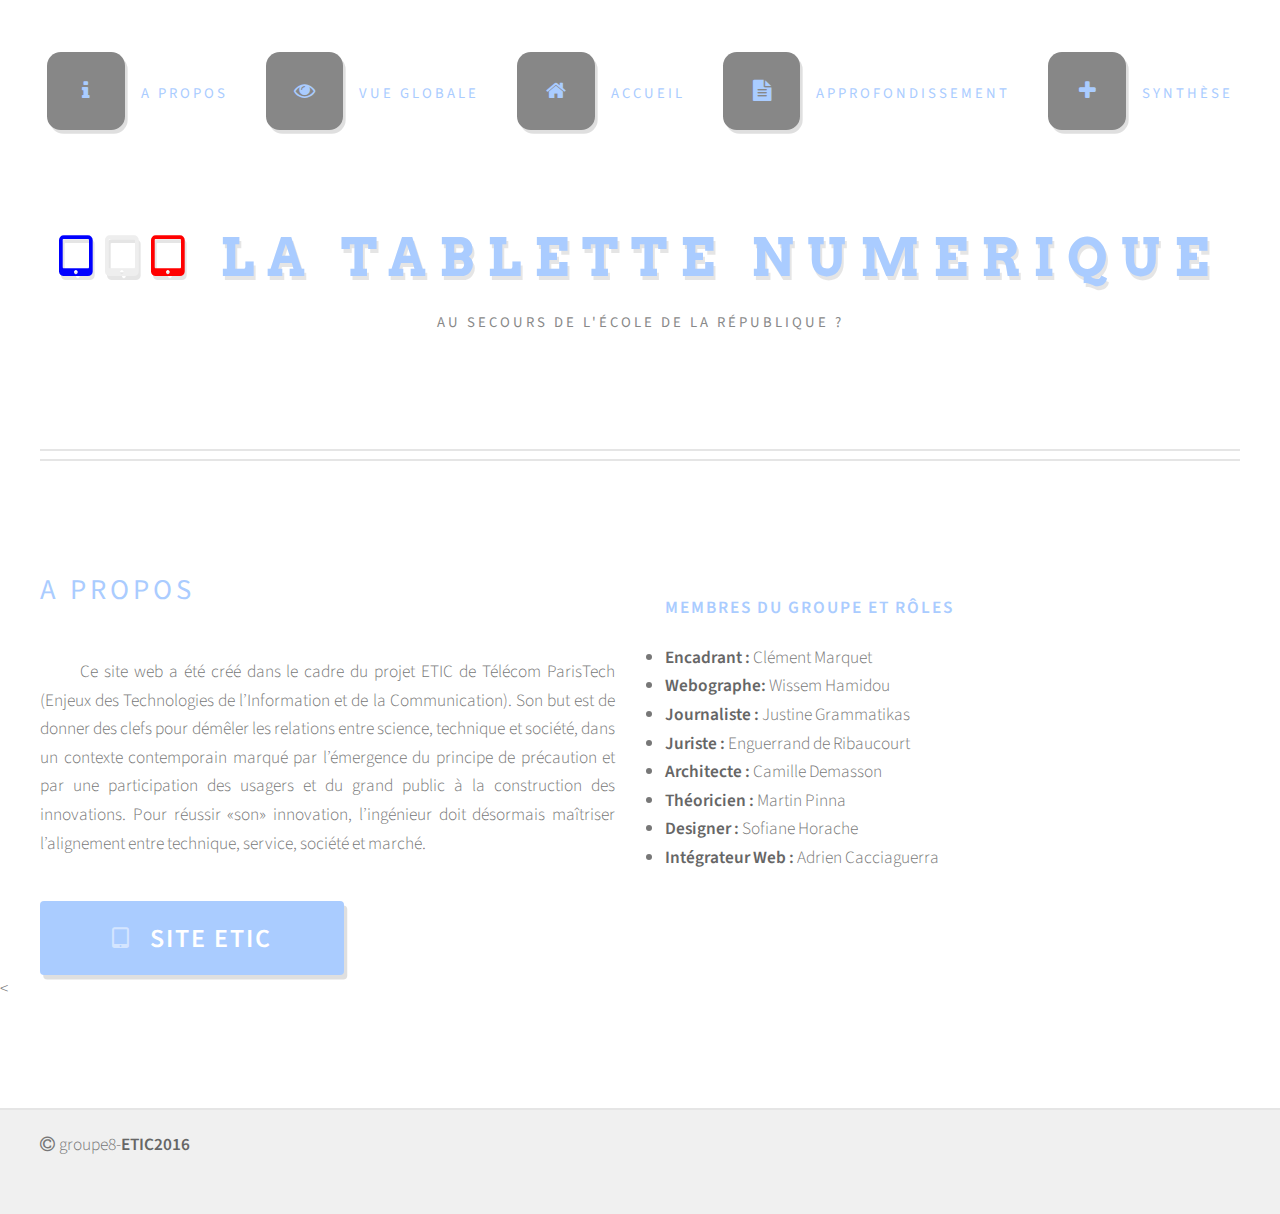
<file: propos.html>
<!DOCTYPE HTML>
<!--
	Strongly Typed by HTML5 UP
	html5up.net | @n33co
	Free for personal and commercial use under the CCA 3.0 license (html5up.net/license)
-->
<html>
	<head>
		<title>A Propos</title>
		<meta charset="utf-8" />
		<meta name="viewport" content="width=device-width, initial-scale=1" />
		<!--[if lte IE 8]><script src="assets/js/ie/html5shiv.js"></script><![endif]-->
		<link rel="stylesheet" href="assets/css/main.css" />
		<!--[if lte IE 8]><link rel="stylesheet" href="assets/css/ie8.css" /><![endif]-->
	</head>
	<body class="homepage">
		<div id="page-wrapper">

			<!-- Header -->
				<div id="header-wrapper">
					<div id="header" class="container">

						<!-- Logo -->
							<h1 id="logo"><a href="index.html"><span class="icon fa-tablet" style="color: blue"></span><span class="icon fa-tablet" style="color: #EEEEEE"></span><span class="icon fa-tablet" style="color: red"></span>        La Tablette Numerique</a></h1>
							<p>au secours de l'école de la République ?</p>

						<!-- Nav -->
							<nav id="nav">
								<ul>
									<li><a class="icon fa-info" href="propos.html"><span>A propos</span></a></li>
									<li>
										<a href="#" class="icon fa-eye"><span>Vue Globale</span></a>
										<ul>
											<!--<li><a href="debutglobal.html">Un débat loin d'être simple</a></li> -->
											<li><a href="arbredesdebats.html">Arbre des débats</a></li>
											<li><a href="timeline.html">Frise chronologique</a></li>
											<li><a href="carteacteur.html">Carte des acteurs</a></li>
										</ul>
									</li>
									<li><a class="icon fa-home" href="index.html"><span>Accueil</span></a></li>
									<li>
										<a href="#" class="icon fa-file-text"><span>Approfondissement</span></a>
										<ul>
											<li><a href="rapportjuriste.html">Rapport juriste</a></li>
											<li><a href="oecd.html">Bilan des premiers essais</a></li>
											<li><a href="data/journaliste.pdf">Rapport du journaliste</a></li>
										</ul>
									</li>
									<li><a class="icon fa-plus" href="synthese.html"><span>Synthèse</span></a></li>
								</ul>
							</nav>

					</div>
				</div>

			
				<div id="main-wrapper">
					<div id="main" class="container">
						<div class="row">
							<div id="content" class="6u 12u(mobile)">
								<article class="box post">
								<h2>A propos</h2>
								<p>
								<span class="tab"/>Ce site web a été créé dans le cadre du projet ETIC de Télécom ParisTech (Enjeux des Technologies de l’Information et de la Communication). Son but est de donner des clefs pour démêler les relations entre science, technique et société, dans un contexte contemporain marqué par l’émergence du principe de précaution et par une participation des usagers et du grand public à la construction des innovations. Pour réussir «son» innovation, l’ingénieur doit désormais maîtriser l’alignement entre technique, service, société et marché.
								</p>
								<ul class="actions">
									<li><a href="http://ethique-tic.fr/2016/" class="button icon fa-tablet fa-3x">Site ETIC</a></li>
								</ul>
								</article>
							</div>
						
							<div id="sidebar" class="6u 12u(mobile)">
								<article class="box post">
								<br>
								<h3>Membres du groupe et rôles</h3>
								<p class="prel">
								<ul class="liste">
								  <li><strong>Encadrant :</strong> Clément Marquet</li>
								  <li><strong>Webographe:</strong> Wissem Hamidou</li>
								  <li><strong>Journaliste :</strong> Justine Grammatikas</li>
								  <li><strong>Juriste :</strong> Enguerrand de Ribaucourt</li>
								  <li><strong>Architecte :</strong> Camille Demasson</li>
								  <li><strong>Théoricien :</strong> Martin Pinna</li>
								  <li><strong>Designer :</strong> Sofiane Horache</li>
								  <li><strong>Intégrateur Web :</strong> Adrien Cacciaguerra</li>
								</ul>
								</article>
							</div>
						</div>
					</div><
				</div>
			
			<!-- Footer -->
				<div id="footer-wrapper" style="padding-top: 20px; padding-bottom: 20px">
					<div class="container">
						<ul>
							<li class="icon fa-copyright"><span style="margin-left: 4px" />groupe8-<strong>ETIC2016</strong></li>
						</ul>
					</div>
				</div>
		</div>

		<!-- Scripts -->
			<script src="assets/js/jquery.min.js"></script>
			<script src="assets/js/jquery.dropotron.min.js"></script>
			<script src="assets/js/skel.min.js"></script>
			<script src="assets/js/skel-viewport.min.js"></script>
			<script src="assets/js/util.js"></script>
			<!--[if lte IE 8]><script src="assets/js/ie/respond.min.js"></script><![endif]-->
			<script src="assets/js/main.js"></script>

	</body>
</html>
</file>
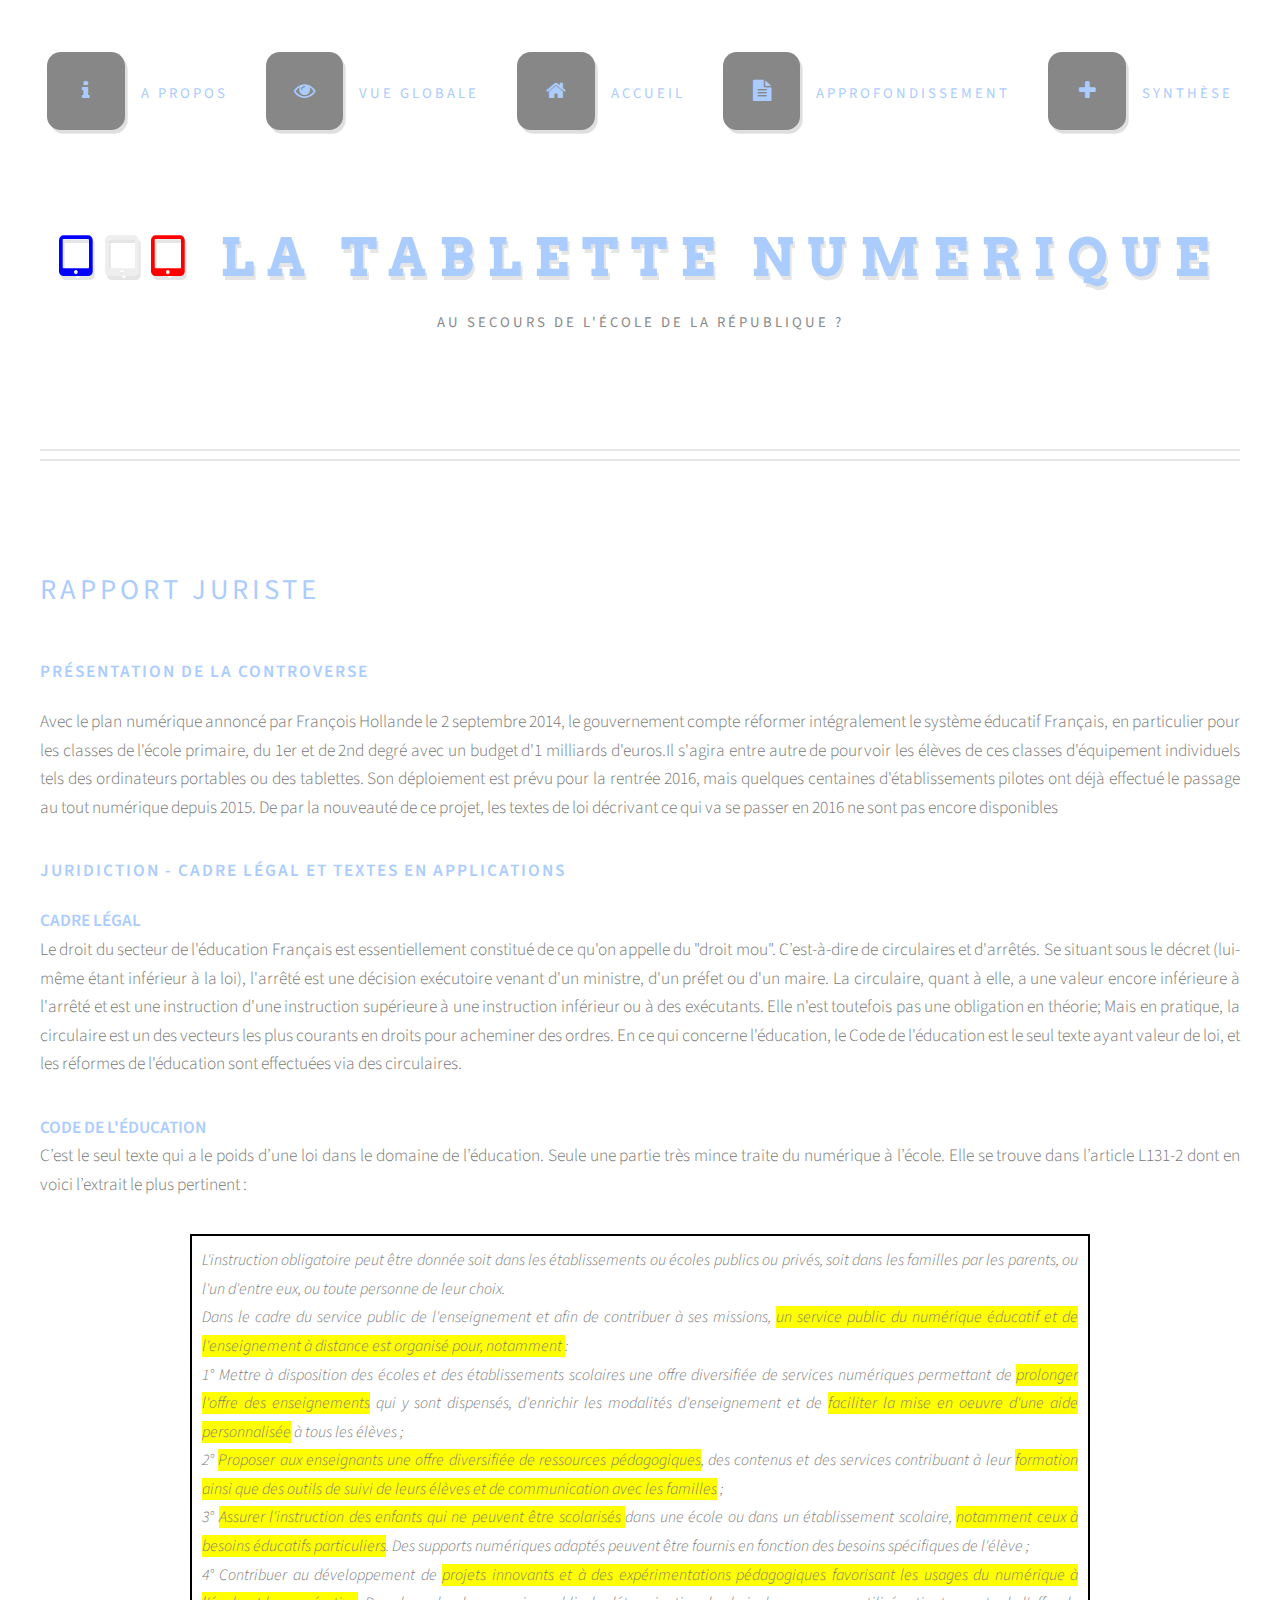
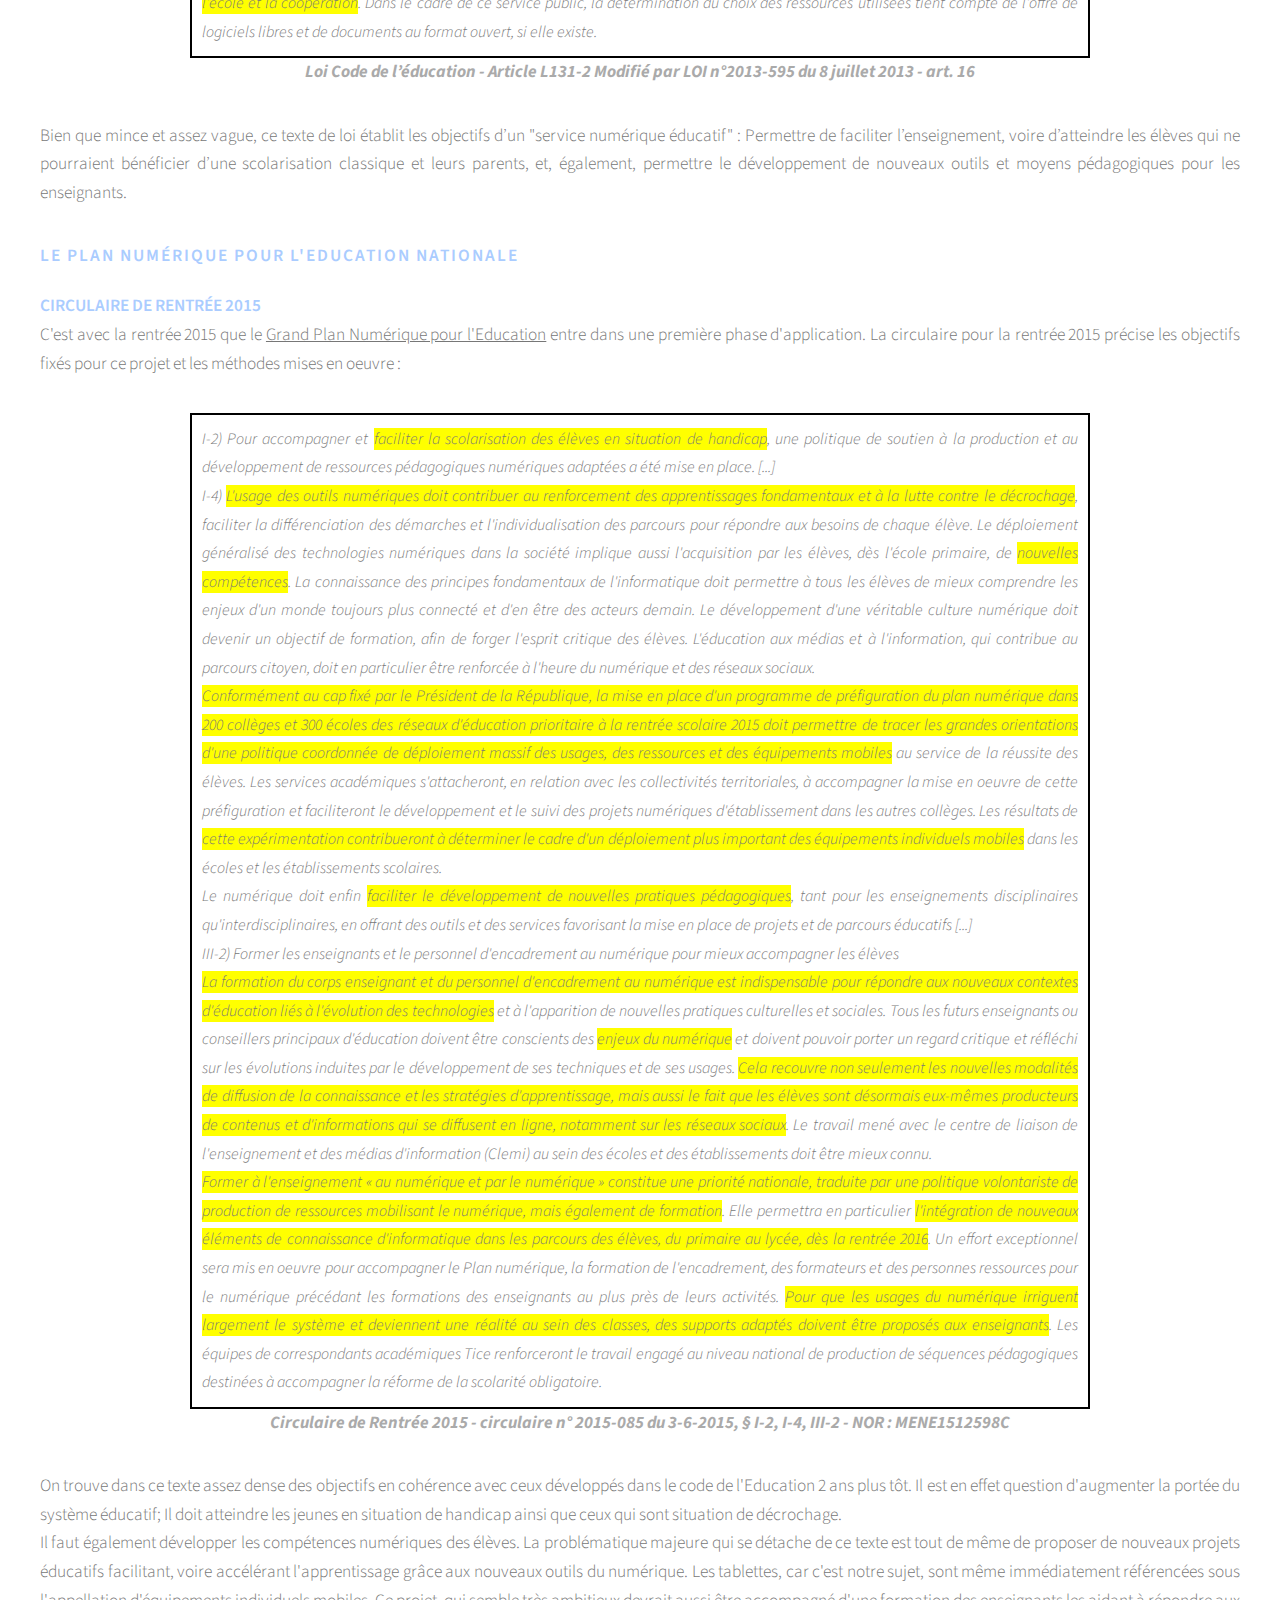
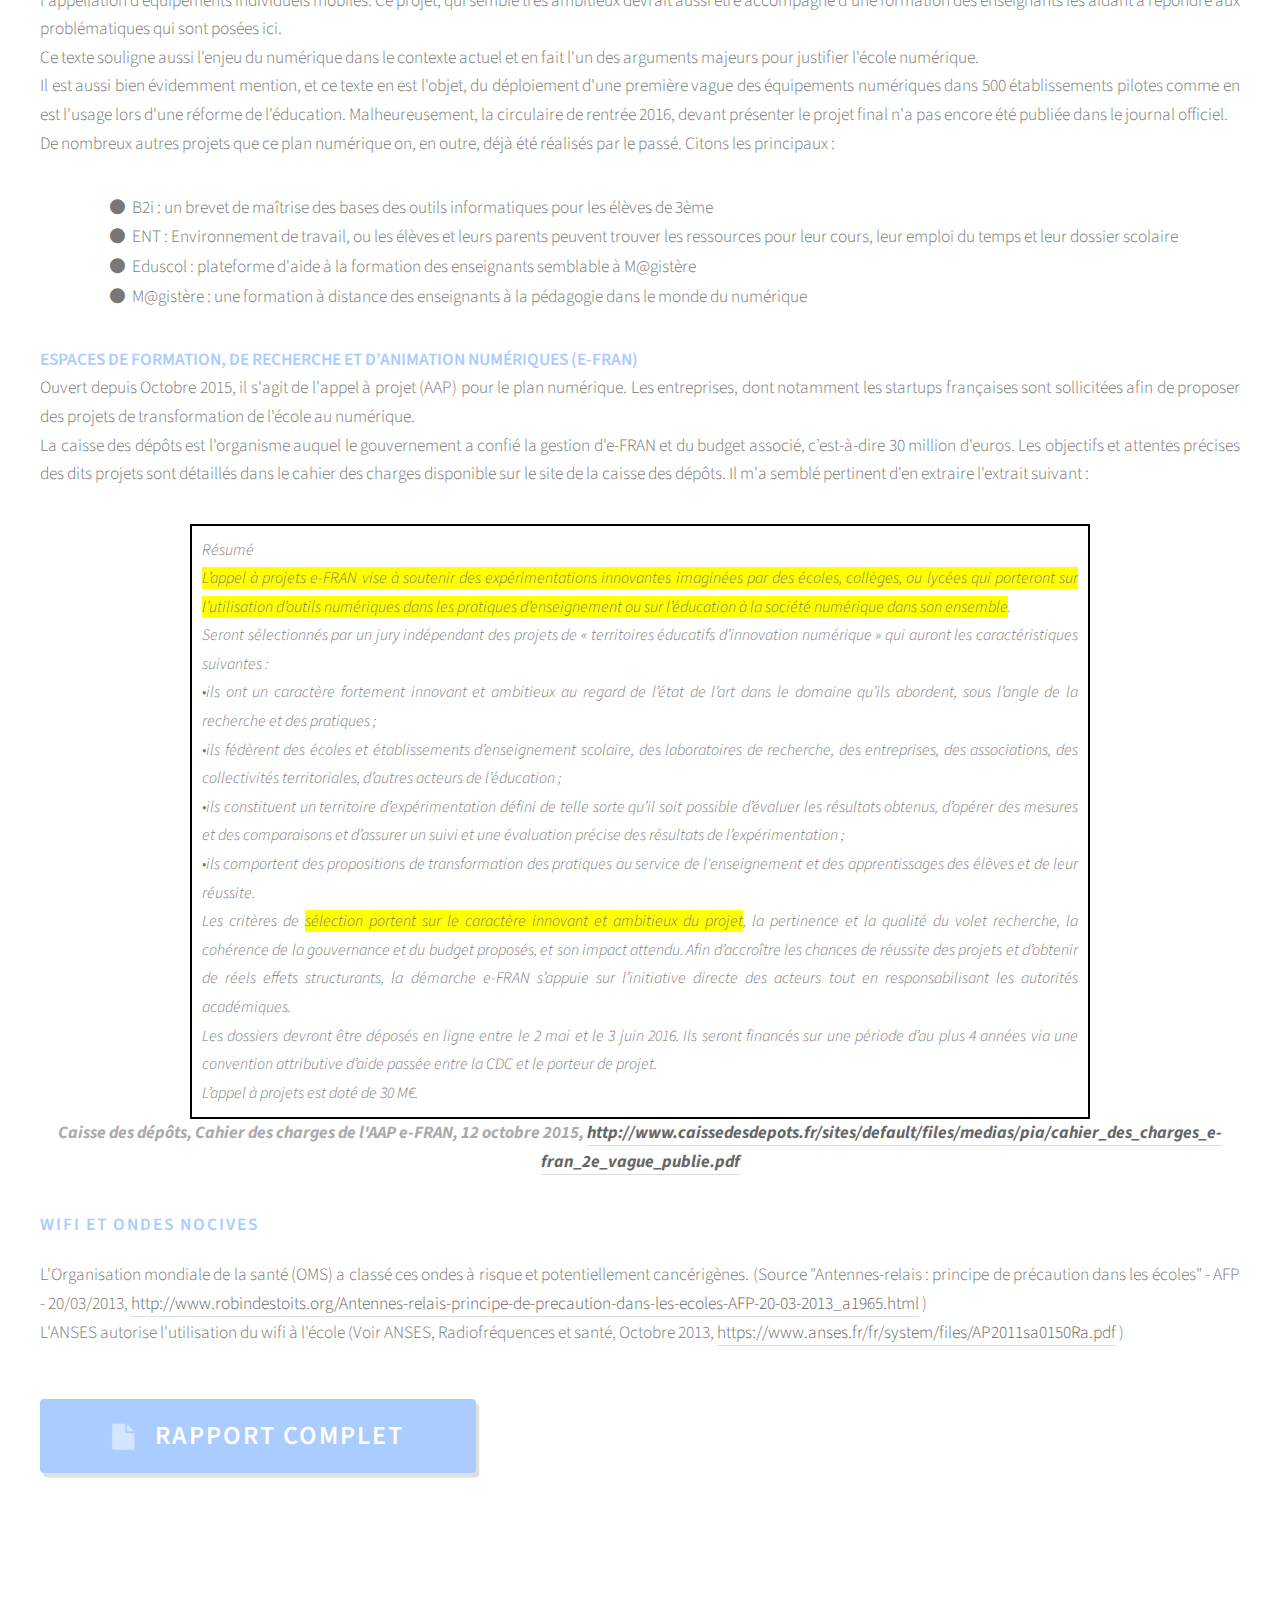
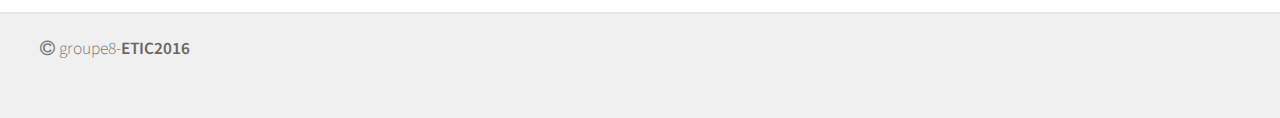
<file: rapportjuriste.html>
<!DOCTYPE HTML>
<!--
	Strongly Typed by HTML5 UP
	html5up.net | @n33co
	Free for personal and commercial use under the CCA 3.0 license (html5up.net/license)
-->
<html>
	<head>
		<title>Rapport juriste</title>
		<meta charset="utf-8" />
		<meta name="viewport" content="width=device-width, initial-scale=1" />
		<!--[if lte IE 8]><script src="assets/js/ie/html5shiv.js"></script><![endif]-->
		<link rel="stylesheet" href="assets/css/main.css" />
		<!--[if lte IE 8]><link rel="stylesheet" href="assets/css/ie8.css" /><![endif]-->
	</head>
	<body class="no-sidebar">
		<div id="page-wrapper">

			<!-- Header -->
				<div id="header-wrapper">
					<div id="header" class="container">

						<!-- Logo -->
							<h1 id="logo"><a href="index.html"><span class="icon fa-tablet" style="color: blue"></span><span class="icon fa-tablet" style="color: #EEEEEE"></span><span class="icon fa-tablet" style="color: red"></span>        La Tablette Numerique</a></h1>
							<p>au secours de l'école de la République ?</p>

						<!-- Nav -->
							<nav id="nav">
								<ul>
									<li><a class="icon fa-info" href="propos.html"><span>A propos</span></a></li>
									<li>
										<a href="#" class="icon fa-eye"><span>Vue Globale</span></a>
										<ul>
											<!--<li><a href="debutglobal.html">Un débat loin d'être simple</a></li> -->
											<li><a href="arbredesdebats.html">Arbre des débats</a></li>
											<li><a href="timeline.html">Frise chronologique</a></li>
											<li><a href="carteacteur.html">Carte des acteurs</a></li>
										</ul>
									</li>
									<li><a class="icon fa-home" href="index.html"><span>Accueil</span></a></li>
									<li>
										<a href="#" class="icon fa-file-text"><span>Approfondissement</span></a>
										<ul>
											<li><a href="rapportjuriste.html">Rapport juriste</a></li>
											<li><a href="oecd.html">Bilan des premiers essais</a></li>
											<li><a href="data/journaliste.pdf">Rapport du journaliste</a></li>
										</ul>
									</li>
									<li><a class="icon fa-plus" href="synthese.html"><span>Synthèse</span></a></li>
								</ul>
							</nav>

					</div>
				</div>

			<!-- Main -->
				<div id="main-wrapper">
					<div id="main" class="container">
						<div id="content">

							<!-- Post -->
								<article class="box post">
									<header>
										<h2>Rapport Juriste</h2>
									</header>
									<h3>Présentation de la controverse</h3>
									<p>Avec le plan numérique annoncé par François Hollande le 2 septembre 2014, le gouvernement compte réformer intégralement le système éducatif Français, en particulier pour les classes de l'école primaire, du 1er et de 2nd degré avec un budget d'1 milliards d'euros.Il s'agira entre autre de pourvoir les élèves de ces classes d'équipement individuels tels des ordinateurs portables ou des tablettes. Son déploiement est prévu pour la rentrée 2016, mais quelques centaines d'établissements pilotes ont déjà effectué le passage au tout numérique depuis 2015.
									De par la nouveauté de ce projet, les textes de loi décrivant ce qui va se passer en 2016 ne sont pas encore disponibles</p>
									
									<h3>Juridiction - Cadre Légal et Textes en Applications</h3>
									<h5>Cadre Légal</h5>	
									<p>Le droit du secteur de l'éducation Français est essentiellement constitué de ce qu'on appelle du "droit mou". C’est-à-dire de circulaires et d'arrêtés. Se situant sous le décret (lui-même étant inférieur à la loi), l'arrêté est une décision exécutoire venant d'un ministre, d'un préfet ou d'un maire. La circulaire, quant à elle, a une valeur encore inférieure à l'arrêté et est une instruction d'une instruction supérieure à une instruction inférieur ou à des exécutants. Elle n'est toutefois pas une obligation en théorie; Mais en pratique, la circulaire est un des vecteurs les plus courants en droits pour acheminer des ordres.
									En ce qui concerne l'éducation, le Code de l'éducation est le seul texte ayant valeur de loi, et les réformes de l'éducation sont effectuées via des circulaires.</p>
									<h5>Code de l'éducation</h5>
									<p>C’est le seul texte qui a le poids d’une loi dans le domaine de l’éducation. Seule une partie très mince traite du numérique à l’école. Elle se trouve dans l’article L131-2 dont en voici l’extrait le plus pertinent :</p>
									<p id="extrait1">L'instruction obligatoire peut être donnée soit dans les établissements ou écoles publics ou privés, soit dans les familles par les parents, ou l'un d'entre eux, ou toute personne de leur choix.<br> Dans le cadre du service public de l'enseignement et afin de contribuer à ses missions, <span id="surl">un service public du numérique éducatif et de l'enseignement à distance est organisé pour, notamment </span>:<br> 1° Mettre à disposition des écoles et des établissements scolaires une offre diversifiée de services numériques permettant de <span id="surl">prolonger l'offre des enseignements</span> qui y sont dispensés, d'enrichir les modalités d'enseignement et de <span id="surl">faciliter la mise en oeuvre d'une aide personnalisée</span> à tous les élèves ;<br> 2° <span id="surl">Proposer aux enseignants une offre diversifiée de ressources pédagogiques</span>, des contenus et des services contribuant à leur <span id="surl">formation ainsi que des outils de suivi de leurs élèves et de communication avec les familles</span> ;<br> 3° <span id="surl">Assurer l'instruction des enfants qui ne peuvent être scolarisés </span>dans une école ou dans un établissement scolaire, <span id="surl">notamment ceux à besoins éducatifs particuliers</span>. Des supports numériques adaptés peuvent être fournis en fonction des besoins spécifiques de l'élève ;<br> 4° Contribuer au développement de <span id="surl">projets innovants et à des expérimentations pédagogiques favorisant les usages du numérique à l'école et la coopération</span>. Dans le cadre de ce service public, la détermination du choix des ressources utilisées tient compte de l'offre de logiciels libres et de documents au format ouvert, si elle existe.</p>
									<p id="legende">Loi Code de l’éducation - Article L131-2 Modifié par LOI n°2013-595 du 8 juillet 2013 - art. 16</p>
									<p>Bien que mince et assez vague, ce texte de loi établit les objectifs d’un "service numérique éducatif" : Permettre de faciliter l’enseignement, voire d’atteindre les élèves qui ne pourraient bénéficier d’une scolarisation classique et leurs parents, et, également, permettre le développement de nouveaux outils et moyens pédagogiques pour les enseignants.</p>
									<h3>Le Plan Numérique pour l'Education Nationale</h3>
									<h5>Circulaire de Rentrée 2015</h5>
									<p>C'est avec la rentrée 2015 que le <span id="underl">Grand Plan Numérique pour l'Education</span> entre dans une première phase d'application. La circulaire pour la rentrée 2015 précise les objectifs fixés pour ce projet et les méthodes mises en oeuvre :</p>
									<p id="extrait1">I-2) Pour accompagner et <span id="surl">faciliter la scolarisation des élèves en situation de handicap</span>, une politique de soutien à la production et au développement de ressources pédagogiques numériques adaptées a été mise en place. [...]<br> I-4) <span id="surl">L'usage des outils numériques doit contribuer au renforcement des apprentissages fondamentaux et à la lutte contre le décrochage</span>, faciliter la différenciation des démarches et l'individualisation des parcours pour répondre aux besoins de chaque élève. Le déploiement généralisé des technologies numériques dans la société implique aussi l'acquisition par les élèves, dès l'école primaire, de <span id="surl">nouvelles compétences</span>. La connaissance des principes fondamentaux de l'informatique doit permettre à tous les élèves de mieux comprendre les enjeux d'un monde toujours plus connecté et d'en être des acteurs demain. Le développement d'une véritable culture numérique doit devenir un objectif de formation, afin de forger l'esprit critique des élèves. L'éducation aux médias et à l'information, qui contribue au parcours citoyen, doit en particulier être renforcée à l'heure du numérique et des réseaux sociaux.<br> <span id="surl">Conformément au cap fixé par le Président de la République, la mise en place d'un programme de préfiguration du plan numérique dans 200 collèges et 300 écoles des réseaux d'éducation prioritaire à la rentrée scolaire 2015 doit permettre de tracer les grandes orientations d'une politique coordonnée de déploiement massif des usages, des ressources et des équipements mobiles</span> au service de la réussite des élèves. Les services académiques s'attacheront, en relation avec les collectivités territoriales, à accompagner la mise en oeuvre de cette préfiguration et faciliteront le développement et le suivi des projets numériques d'établissement dans les autres collèges. Les résultats de <span id="surl">cette expérimentation contribueront à déterminer le cadre d'un déploiement plus important des équipements individuels mobiles</span> dans les écoles et les établissements scolaires.<br> Le numérique doit enfin <span id="surl">faciliter le développement de nouvelles pratiques pédagogiques</span>, tant pour les enseignements disciplinaires qu'interdisciplinaires, en offrant des outils et des services favorisant la mise en place de projets et de parcours éducatifs [...]<br> III-2) Former les enseignants et le personnel d'encadrement au numérique pour mieux accompagner les élèves<br> <span id="surl">La formation du corps enseignant et du personnel d'encadrement au numérique est indispensable pour répondre aux nouveaux contextes d'éducation liés à l'évolution des technologies</span> et à l'apparition de nouvelles pratiques culturelles et sociales. Tous les futurs enseignants ou conseillers principaux d'éducation doivent être conscients des <span id="surl">enjeux du numérique</span> et doivent pouvoir porter un regard critique et réfléchi sur les évolutions induites par le développement de ses techniques et de ses usages. <span id="surl">Cela recouvre non seulement les nouvelles modalités de diffusion de la connaissance et les stratégies d'apprentissage, mais aussi le fait que les élèves sont désormais eux-mêmes producteurs de contenus et d'informations qui se diffusent en ligne, notamment sur les réseaux sociaux</span>. Le travail mené avec le centre de liaison de l'enseignement et des médias d'information (Clemi) au sein des écoles et des établissements doit être mieux connu.<br> <span id="surl">Former à l'enseignement « au numérique et par le numérique » constitue une priorité nationale, traduite par une politique volontariste de production de ressources mobilisant le numérique, mais également de formation</span>. Elle permettra en particulier <span id="surl">l'intégration de nouveaux éléments de connaissance d'informatique dans les parcours des élèves, du primaire au lycée, dès la rentrée 2016</span>. Un effort exceptionnel sera mis en oeuvre pour accompagner le Plan numérique, la formation de l'encadrement, des formateurs et des personnes ressources pour le numérique précédant les formations des enseignants au plus près de leurs activités. <span id="surl">Pour que les usages du numérique irriguent largement le système et deviennent une réalité au sein des classes, des supports adaptés doivent être proposés aux enseignants</span>. Les équipes de correspondants académiques Tice renforceront le travail engagé au niveau national de production de séquences pédagogiques destinées à accompagner la réforme de la scolarité obligatoire.</p>
									<p id="legende">Circulaire de Rentrée 2015 - circulaire n° 2015-085 du 3-6-2015, § I-2, I-4, III-2 - NOR : MENE1512598C</p>
									<p>On trouve dans ce texte assez dense des objectifs en cohérence avec ceux développés dans le code de l'Education 2 ans plus tôt. Il est en effet question d'augmenter la portée du système éducatif; Il doit atteindre les jeunes en situation de handicap ainsi que ceux qui sont situation de décrochage.<br>
									Il faut également développer les compétences numériques des élèves. La problématique majeure qui se détache de ce texte est tout de même de proposer de nouveaux projets éducatifs facilitant, voire accélérant l'apprentissage grâce aux nouveaux outils du numérique. Les tablettes, car c'est notre sujet, sont même immédiatement référencées sous l'appellation d'équipements individuels mobiles. Ce projet, qui semble très ambitieux devrait aussi être accompagné d'une formation des enseignants les aidant à répondre aux problématiques qui sont posées ici.<br>
									Ce texte souligne aussi l'enjeu du numérique dans le contexte actuel et en fait l'un des arguments majeurs pour justifier l'école numérique.<br>
									Il est aussi bien évidemment mention, et ce texte en est l'objet, du déploiement d'une première vague des équipements numériques dans 500 établissements pilotes comme en est l'usage lors d'une réforme de l'éducation. Malheureusement, la circulaire de rentrée 2016, devant présenter le projet final n'a pas encore été publiée dans le journal officiel.<br>
									De nombreux autres projets que ce plan numérique on, en outre, déjà été réalisés par le passé. Citons les principaux :</p>
									<ul>
										<li class="icon fa-circle" id="litem"><span id="tlitem">B2i : un brevet de maîtrise des bases des outils informatiques pour les élèves de 3ème</span></li>
										<li class="icon fa-circle" id="litem"><span id="tlitem">ENT : Environnement de travail, ou les élèves et leurs parents peuvent trouver les ressources pour leur cours, leur emploi du temps et leur dossier scolaire</span></li>
										<li class="icon fa-circle" id="litem"><span id="tlitem">Eduscol : plateforme d'aide à la formation des enseignants semblable à M@gistère</span></li>
										<li class="icon fa-circle" id="litem"><span id="tlitem">M@gistère : une formation à distance des enseignants à la pédagogie dans le monde du numérique</span></li>
									</ul>
									<h5>Espaces de Formation, de Recherche et d’Animation Numériques (e-FRAN)</h5>
									<p>Ouvert depuis Octobre 2015, il s'agit de l'appel à projet (AAP) pour le plan numérique. Les entreprises, dont notamment les startups françaises sont sollicitées afin de proposer des projets de transformation de l'école au numérique.<br>
									La caisse des dépôts est l'organisme auquel le gouvernement a confié la gestion d'e-FRAN et du budget associé, c’est-à-dire 30 million d'euros. Les objectifs et attentes précises des dits projets sont détaillés dans le cahier des charges disponible sur le site de la caisse des dépôts. Il m'a semblé pertinent d'en extraire l'extrait suivant :</p>
									<p id="extrait1">Résumé<br> <span id="surl">L’appel à projets e-FRAN vise à soutenir des expérimentations innovantes imaginées par des écoles, collèges, ou lycées qui porteront sur l’utilisation d’outils numériques dans les pratiques d’enseignement ou sur l’éducation à la société numérique dans son ensemble</span>.<br> Seront sélectionnés par un jury indépendant des projets de « territoires éducatifs d’innovation numérique » qui auront les caractéristiques suivantes :<br> •ils ont un caractère fortement innovant et ambitieux au regard de l’état de l’art dans le domaine qu’ils abordent, sous l’angle de la recherche et des pratiques ;<br> •ils fédèrent des écoles et établissements d’enseignement scolaire, des laboratoires de recherche, des entreprises, des associations, des collectivités territoriales, d’autres acteurs de l’éducation ;<br> •ils constituent un territoire d’expérimentation défini de telle sorte qu’il soit possible d’évaluer les résultats obtenus, d’opérer des mesures et des comparaisons et d’assurer un suivi et une évaluation précise des résultats de l’expérimentation ;<br> •ils comportent des propositions de transformation des pratiques au service de l'enseignement et des apprentissages des élèves et de leur réussite.<br> Les critères de <span id="surl">sélection portent sur le caractère innovant et ambitieux du projet</span>, la pertinence et la qualité du volet recherche, la cohérence de la gouvernance et du budget proposés, et son impact attendu. Afin d’accroître les chances de réussite des projets et d’obtenir de réels effets structurants, la démarche e-FRAN s’appuie sur l’initiative directe des acteurs tout en responsabilisant les autorités académiques.<br> Les dossiers devront être déposés en ligne entre le 2 mai et le 3 juin 2016. Ils seront financés sur une période d’au plus 4 années via une convention attributive d’aide passée entre la CDC et le porteur de projet.<br> L’appel à projets est doté de 30 M€.</p>
									<p id="legende">Caisse des dépôts, Cahier des charges de l'AAP e-FRAN, 12 octobre 2015, <a href="http://www.caissedesdepots.fr/sites/default/files/medias/pia/cahier_des_charges_e-fran_2e_vague_publie.pdf">http://www.caissedesdepots.fr/sites/default/files/medias/pia/cahier_des_charges_e-fran_2e_vague_publie.pdf</a></p>
									<h3>Wifi et Ondes Nocives</h3>
									<p>L'Organisation mondiale de la santé (OMS) a classé ces ondes à risque et potentiellement cancérigènes. (Source "Antennes-relais : principe de précaution dans les écoles" - AFP - 20/03/2013, <a = href="http://www.robindestoits.org/Antennes-relais-principe-de-precaution-dans-les-ecoles-AFP-20-03-2013_a1965.html">http://www.robindestoits.org/Antennes-relais-principe-de-precaution-dans-les-ecoles-AFP-20-03-2013_a1965.html</a> )<br>
									L'ANSES autorise l'utilisation du wifi à l'école (Voir ANSES, Radiofréquences et santé, Octobre 2013, <a href="https://www.anses.fr/fr/system/files/AP2011sa0150Ra.pdf">https://www.anses.fr/fr/system/files/AP2011sa0150Ra.pdf</a> )</p>
								</article>
							<ul class="actions">
								<li><a href="data/juriste.pdf" class="button icon fa-file fa-3x">RAPPORT COMPLET</a></li>
							</ul>

						</div>
					</div>
				</div>

			<!-- Footer -->
				<div id="footer-wrapper" style="padding-top: 20px; padding-bottom: 20px">
					<div class="container">
						<ul>
							<li class="icon fa-copyright"><span style="margin-left: 4px" />groupe8-<strong>ETIC2016</strong></li>
						</ul>
					</div>
				</div>

		</div>

		<!-- Scripts -->
			<script src="assets/js/jquery.min.js"></script>
			<script src="assets/js/jquery.dropotron.min.js"></script>
			<script src="assets/js/skel.min.js"></script>
			<script src="assets/js/skel-viewport.min.js"></script>
			<script src="assets/js/util.js"></script>
			<!--[if lte IE 8]><script src="assets/js/ie/respond.min.js"></script><![endif]-->
			<script src="assets/js/main.js"></script>

	</body>
</html>
</file>
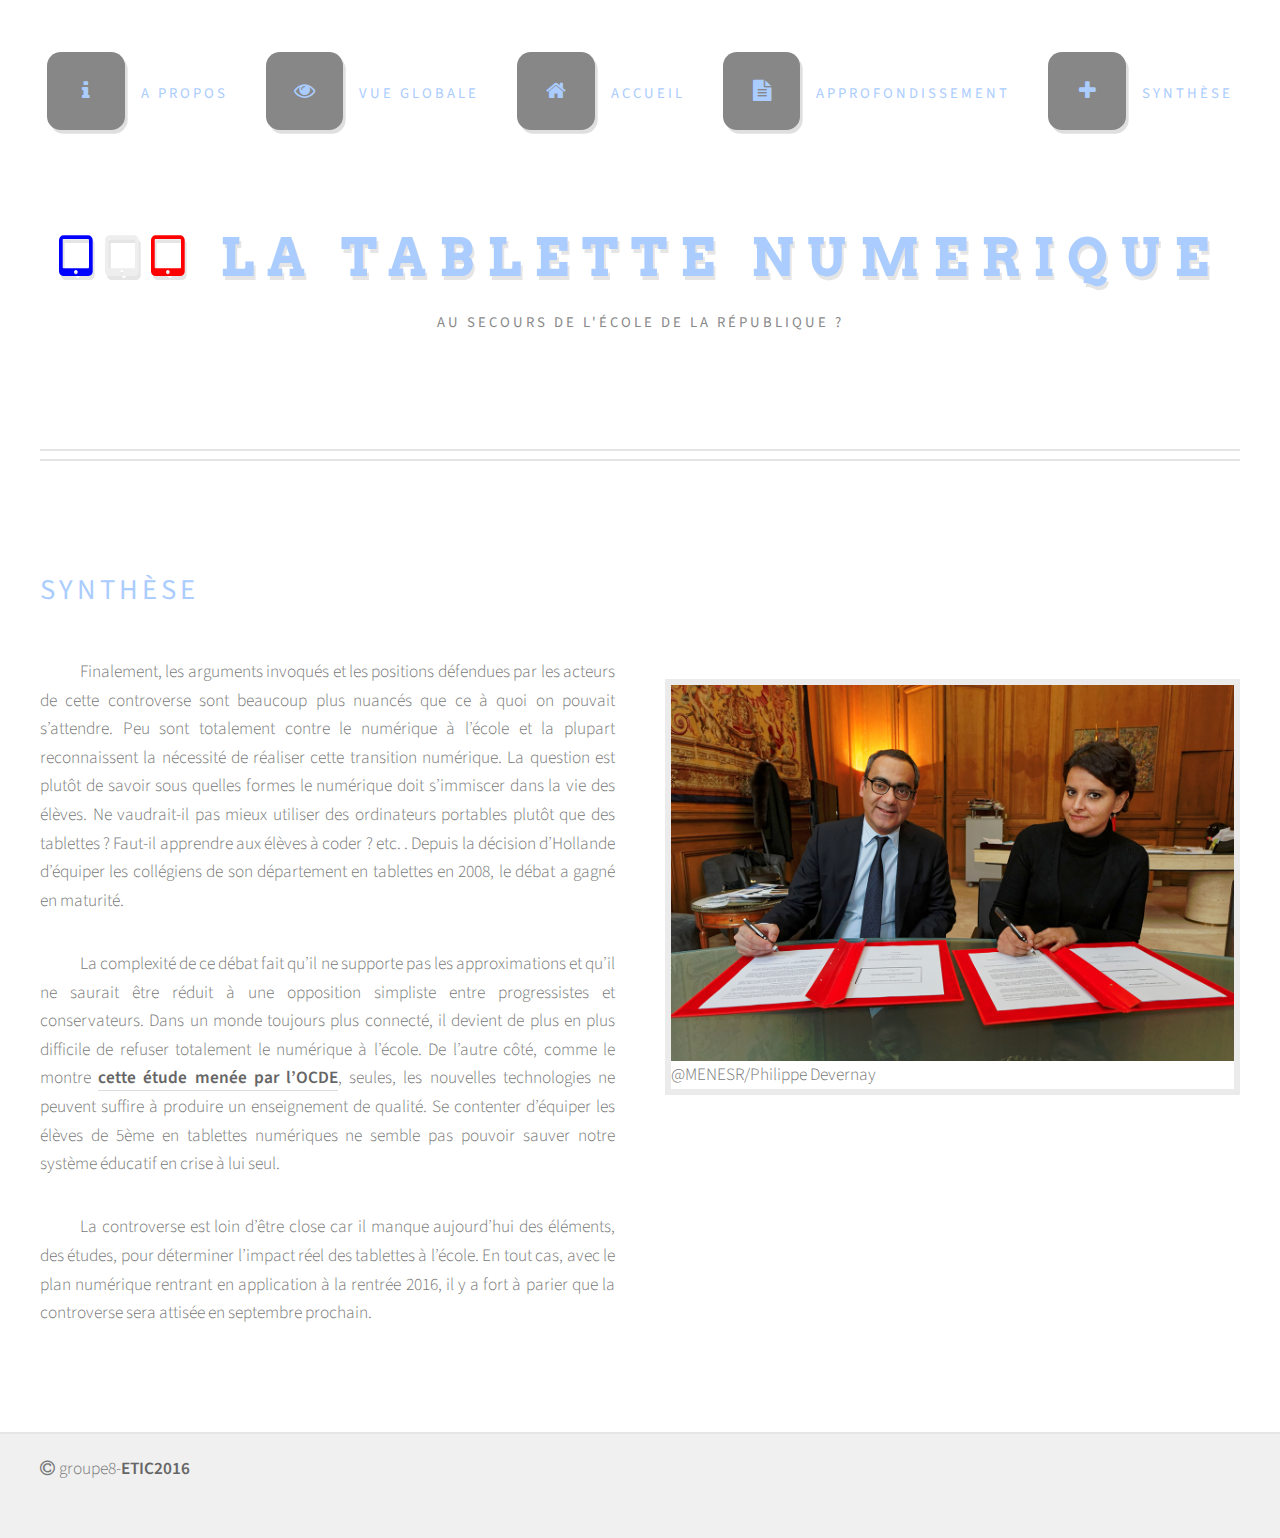
<file: synthese.html>
<!DOCTYPE HTML>
<!--
	Strongly Typed by HTML5 UP
	html5up.net | @n33co
	Free for personal and commercial use under the CCA 3.0 license (html5up.net/license)
-->
<html>
	<head>
		<title>Synthèse</title>
		<meta charset="utf-8" />
		<meta name="viewport" content="width=device-width, initial-scale=1" />
		<!--[if lte IE 8]><script src="assets/js/ie/html5shiv.js"></script><![endif]-->
		<link rel="stylesheet" href="assets/css/main.css" />
		<!--[if lte IE 8]><link rel="stylesheet" href="assets/css/ie8.css" /><![endif]-->
	</head>
	<body class="homepage">
		<div id="page-wrapper">

			<!-- Header -->
				<div id="header-wrapper">
					<div id="header" class="container">

						<!-- Logo -->
							<h1 id="logo"><a href="index.html"><span class="icon fa-tablet" style="color: blue"></span><span class="icon fa-tablet" style="color: #EEEEEE"></span><span class="icon fa-tablet" style="color: red"></span>        La Tablette Numerique</a></h1>
							<p>au secours de l'école de la République ?</p>

						<!-- Nav -->
							<nav id="nav">
								<ul>
									<li><a class="icon fa-info" href="propos.html"><span>A propos</span></a></li>
									<li>
										<a href="#" class="icon fa-eye"><span>Vue Globale</span></a>
										<ul>
											<!--<li><a href="debutglobal.html">Un débat loin d'être simple</a></li> -->
											<li><a href="arbredesdebats.html">Arbre des débats</a></li>
											<li><a href="timeline.html">Frise chronologique</a></li>
											<li><a href="carteacteur.html">Carte des acteurs</a></li>
										</ul>
									</li>
									<li><a class="icon fa-home" href="index.html"><span>Accueil</span></a></li>
									<li>
										<a href="#" class="icon fa-file-text"><span>Approfondissement</span></a>
										<ul>
											<li><a href="rapportjuriste.html">Rapport juriste</a></li>
											<li><a href="oecd.html">Bilan des premiers essais</a></li>
											<li><a href="data/journaliste.pdf">Rapport du journaliste</a></li>
										</ul>
									</li>
									<li><a class="icon fa-plus" href="synthese.html"><span>Synthèse</span></a></li>
								</ul>
							</nav>

					</div>
				</div>

				<div id="main-wrapper">
					<div id="main" class="container">
						<div class="row">
							<div id="content" class="6u 12u(mobile)">
								<article class="box post">
								<h2>Synthèse</h2>
								<p>
								<span class="tab"/>Finalement, les arguments invoqués et les positions défendues par les acteurs de	cette controverse sont beaucoup plus nuancés que ce à quoi on pouvait s’attendre. Peu
								sont totalement contre le numérique à l’école et la plupart reconnaissent la nécessité de
								réaliser cette transition numérique. La question est plutôt de savoir sous quelles formes
								le numérique doit s’immiscer dans la vie des élèves. Ne vaudrait-il pas mieux utiliser des
								ordinateurs portables plutôt que des tablettes ? Faut-il apprendre aux élèves à coder ?
								etc. . Depuis la décision d’Hollande d’équiper les collégiens de son département en
								tablettes en 2008, le débat a gagné en maturité.
								</p>
								<p>
								<span class="tab"/>La complexité de ce débat fait qu’il ne supporte pas les approximations et qu’il ne saurait être réduit à une opposition simpliste entre progressistes et conservateurs. Dans un monde toujours plus connecté, il devient de plus en plus difficile de refuser
								totalement le numérique à l’école. De l’autre côté, comme le montre <strong><a href="oecd.html">cette étude menée
								par l’OCDE</a></strong>, seules, les nouvelles technologies ne peuvent suffire à produire un
								enseignement de qualité. Se	 contenter	 d’équiper	 les	 élèves	 de	 5ème en	 tablettes	
								numériques	ne	semble	pas	pouvoir	sauver	notre	système	éducatif	en	crise	à	lui	seul.
								</p>
								<p>
								<span class="tab"/>La controverse est loin d’être close car il manque aujourd’hui des éléments, des	études, pour déterminer l’impact réel des tablettes à l’école. En tout cas, avec le plan
								numérique rentrant en application à la rentrée 2016, il y a fort à parier que la
								controverse sera attisée en septembre prochain.
								</article>
							</div>
						
							<div id="sidebar" class="6u 12u(mobile)">
								<article class="box post">
								<section>
										<br><br><br><br>
										<p class="image featured"><img src="images/image3.jpg" alt="" />@MENESR/Philippe Devernay</p>
								</section>
								</article>
							</div>
						</div>
					</div>
				</div>
			

			<!-- Footer -->
				<div id="footer-wrapper" style="padding-top: 20px; padding-bottom: 20px">
					<div class="container">
						<ul>
							<li class="icon fa-copyright"><span style="margin-left: 4px" />groupe8-<strong>ETIC2016</strong></li>
						</ul>
					</div>
				</div>

		</div>

		<!-- Scripts -->
			<script src="assets/js/jquery.min.js"></script>
			<script src="assets/js/jquery.dropotron.min.js"></script>
			<script src="assets/js/skel.min.js"></script>
			<script src="assets/js/skel-viewport.min.js"></script>
			<script src="assets/js/util.js"></script>
			<!--[if lte IE 8]><script src="assets/js/ie/respond.min.js"></script><![endif]-->
			<script src="assets/js/main.js"></script>

	</body>
</html>
</file>
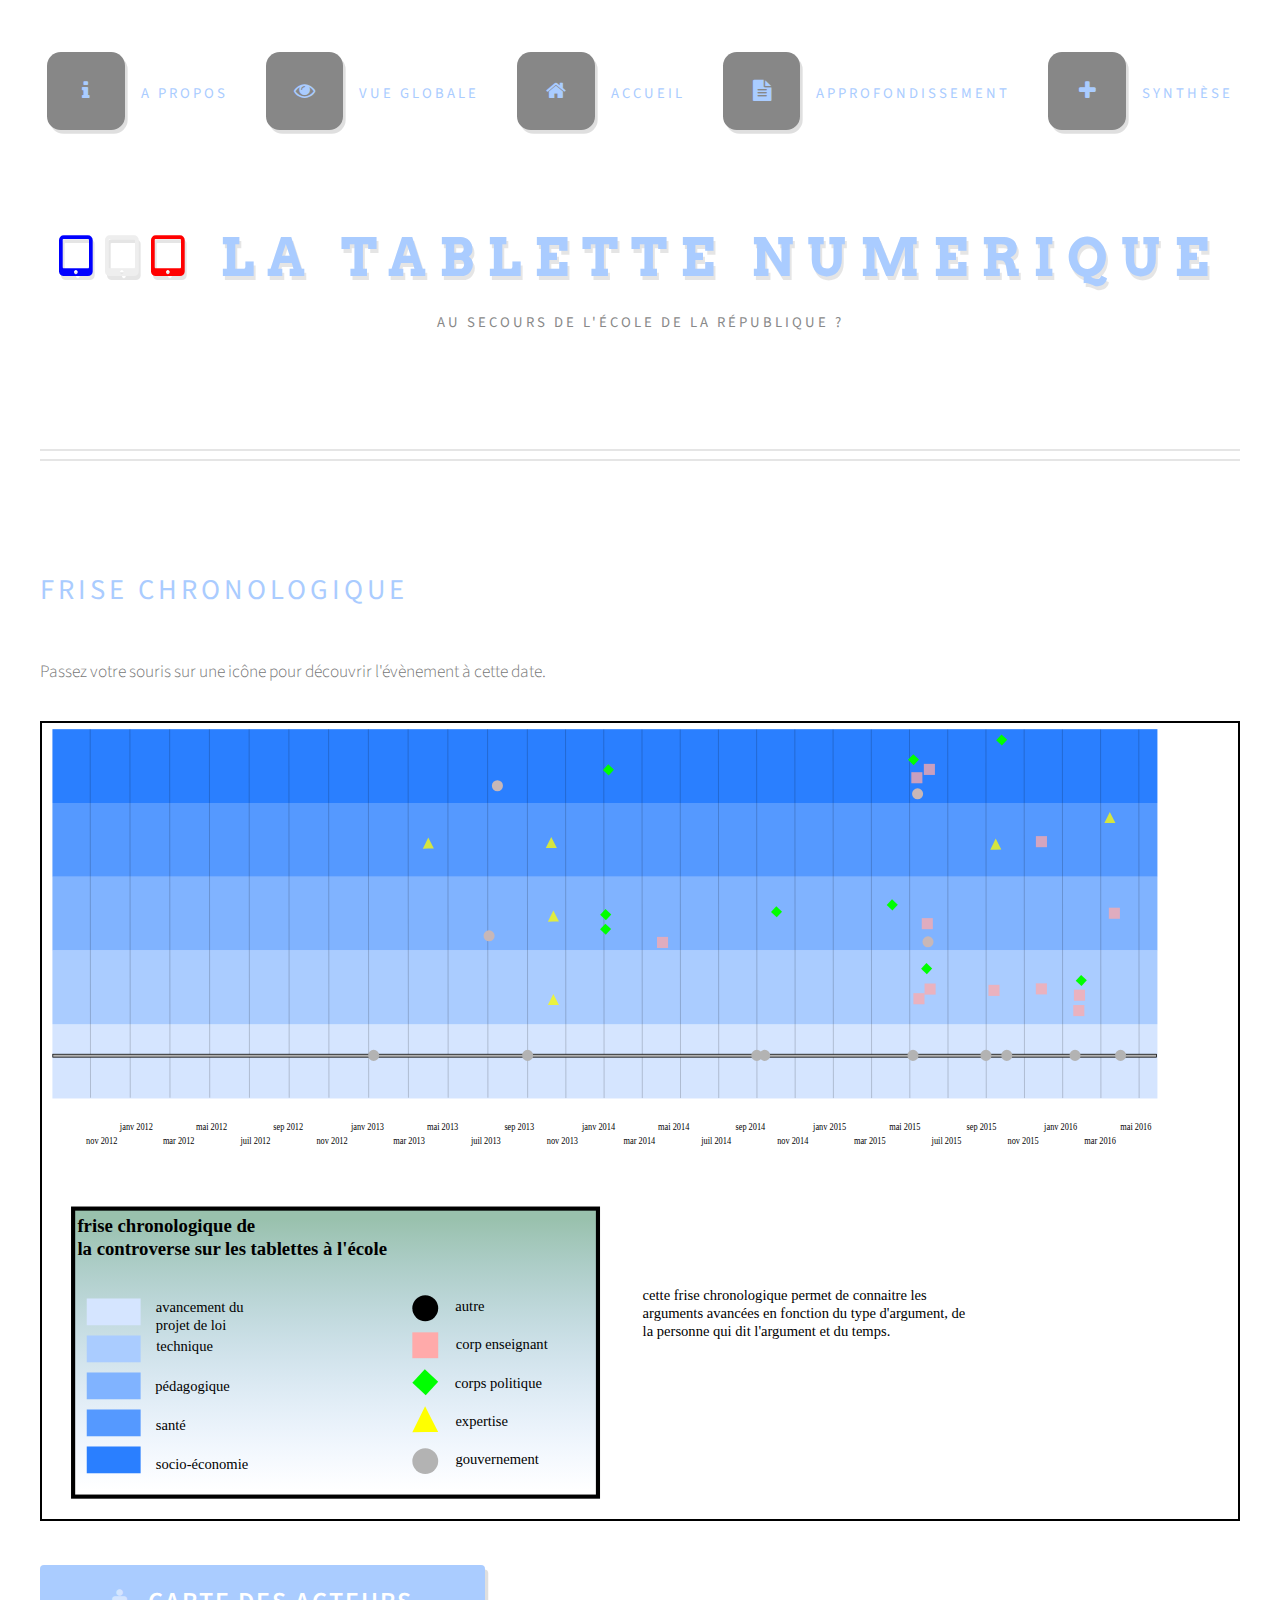
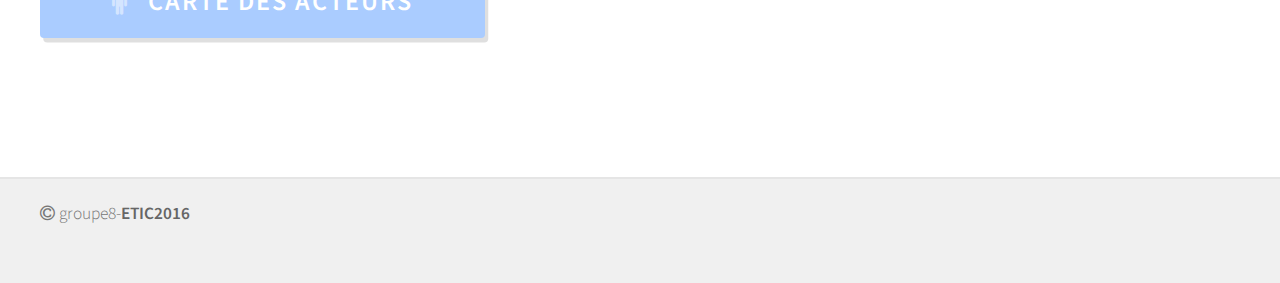
<file: timeline.html>
<!DOCTYPE HTML>
<!--
	Strongly Typed by HTML5 UP
	html5up.net | @n33co
	Free for personal and commercial use under the CCA 3.0 license (html5up.net/license)
-->
<html>
	<head>
		<title>Frise chronologique</title>
		<meta charset="utf-8" />
		<meta name="viewport" content="width=device-width, initial-scale=1" />
		<!--[if lte IE 8]><script src="assets/js/ie/html5shiv.js"></script><![endif]-->
		<link rel="stylesheet" href="assets/css/main.css" />
		<!--[if lte IE 8]><link rel="stylesheet" href="assets/css/ie8.css" /><![endif]-->
	</head>
	<body class="no-sidebar">
		<div id="page-wrapper">

			<!-- Header -->
				<div id="header-wrapper">
					<div id="header" class="container">

						<!-- Logo -->
							<h1 id="logo"><a href="index.html"><span class="icon fa-tablet" style="color: blue"></span><span class="icon fa-tablet" style="color: #EEEEEE"></span><span class="icon fa-tablet" style="color: red"></span>        La Tablette Numerique</a></h1>
							<p>au secours de l'école de la République ?</p>

						<!-- Nav -->
							<nav id="nav">
								<ul>
									<li><a class="icon fa-info" href="propos.html"><span>A propos</span></a></li>
									<li>
										<a href="#" class="icon fa-eye"><span>Vue Globale</span></a>
										<ul>
											<!--<li><a href="debutglobal.html">Un débat loin d'être simple</a></li> -->
											<li><a href="arbredesdebats.html">Arbre des débats</a></li>
											<li><a href="timeline.html">Frise chronologique</a></li>
											<li><a href="carteacteur.html">Carte des acteurs</a></li>
										</ul>
									</li>
									<li><a class="icon fa-home" href="index.html"><span>Accueil</span></a></li>
									<li>
										<a href="#" class="icon fa-file-text"><span>Approfondissement</span></a>
										<ul>
											<li><a href="rapportjuriste.html">Rapport juriste</a></li>
											<li><a href="oecd.html">Bilan des premiers essais</a></li>
											<li><a href="data/journaliste.pdf">Rapport du journaliste</a></li>
										</ul>
									</li>
									<li><a class="icon fa-plus" href="synthese.html"><span>Synthèse</span></a></li>
								</ul>
							</nav>

					</div>
				</div>

			<!-- Main -->
				<div id="main-wrapper">
					<div id="main" class="container">
						<div id="content">

							<!-- Post -->
								<article class="box post">
									<header>
										<h2>Frise Chronologique</h2>
									</header>
									<p class="legende">Passez votre souris sur une icône pour découvrir l'évènement à cette date.</p>
									<div id="conta">
										<object id="svg" type="image/svg+xml" data="data/timeline.svg">Timeline</object>
									</div>
									</article>
									
						</div>
						<div class="content">
							<ul class="actions">
								<li><a href="carteacteur.html" class="button icon fa-male">Carte des acteurs</a></li>
							</ul>
						</div>
					</div>
				</div>

			<!-- Footer -->
				<div id="footer-wrapper" style="padding-top: 20px; padding-bottom: 20px">
					<div class="container">
						<ul>
							<li class="icon fa-copyright"><span style="margin-left: 4px" />groupe8-<strong>ETIC2016</strong></li>
						</ul>
					</div>
				</div>
		</div>

		<!-- Scripts -->
			<script src="assets/js/jquery.min.js"></script>
			<script src="assets/js/jquery.dropotron.min.js"></script>
			<script src="assets/js/skel.min.js"></script>
			<script src="assets/js/skel-viewport.min.js"></script>
			<script src="assets/js/util.js"></script>
			<!--[if lte IE 8]><script src="assets/js/ie/respond.min.js"></script><![endif]-->
			<script src="assets/js/main.js"></script>

	</body>
</html>
</file>
<file: assets/css/ie8.css>
/*
	Strongly Typed by HTML5 UP
	html5up.net | @n33co
	Free for personal and commercial use under the CCA 3.0 license (html5up.net/license)
*/

/* Basic */

	form input[type="text"],
	form input[type="email"],
	form input[type="password"],
	form select,
	form textarea {
		position: relative;
		-ms-behavior: url("assets/js/ie/PIE.htc");
	}

	input[type="button"],
	input[type="submit"],
	input[type="reset"],
	button,
	.button {
		position: relative;
		-ms-behavior: url("assets/js/ie/PIE.htc");
	}

	.button, .box.excerpt .date {
		position: relative;
		-ms-behavior: url("assets/js/ie/PIE.htc");
	}

/* Sections/Article */

	section > .last-child, section.last-child, article > .last-child, article.last-child {
		margin-bottom: 0;
	}

/* Wrappers */

	#banner-wrapper .inner {
		-ms-behavior: url("assets/js/ie/backgroundsize.min.htc");
	}
</file>
<file: assets/css/main.css>
@import url("font-awesome.min.css");
@import url("http://fonts.googleapis.com/css?family=Source+Sans+Pro:300,400,600|Arvo:700");

/*
	Strongly Typed by HTML5 UP
	html5up.net | @n33co
	Free for personal and commercial use under the CCA 3.0 license (html5up.net/license)
*/

/* Reset */

	html, body, div, span, applet, object, iframe, h1, h2, h3, h4, h5, h6, p, blockquote, pre, a, abbr, acronym, address, big, cite, code, del, dfn, em, img, ins, kbd, q, s, samp, small, strike, strong, sub, sup, tt, var, b, u, i, center, dl, dt, dd, ol, ul, li, fieldset, form, label, legend, table, caption, tbody, tfoot, thead, tr, th, td, article, aside, canvas, details, embed, figure, figcaption, footer, header, hgroup, menu, nav, output, ruby, section, summary, time, mark, audio, video {
		margin: 0;
		padding: 0;
		border: 0;
		font-size: 100%;
		font: inherit;
		vertical-align: baseline;
	}

	article, aside, details, figcaption, figure, footer, header, hgroup, menu, nav, section {
		display: block;
	}

	body {
		line-height: 1;
	}

	ol, ul {
		list-style: none;
	}

	blockquote, q {
		quotes: none;
	}

	blockquote:before, blockquote:after, q:before, q:after {
		content: '';
		content: none;
	}

	table {
		border-collapse: collapse;
		border-spacing: 0;
	}

	body {
		-webkit-text-size-adjust: none;
	}

/* Box Model */

	*, *:before, *:after {
		-moz-box-sizing: border-box;
		-webkit-box-sizing: border-box;
		box-sizing: border-box;
	}

/* Containers */

	.container {
		margin-left: auto;
		margin-right: auto;
	}

	.container.\31 25\25 {
		width: 100%;
		max-width: 1200px;
		min-width: 960px;
	}

	.container.\37 5\25 {
		width: 720px;
	}

	.container.\35 0\25 {
		width: 480px;
	}

	.container.\32 5\25 {
		width: 240px;
	}

	.container {
		width: 960px;
	}

	@media screen and (min-width: 737px) {

		.container.\31 25\25 {
			width: 100%;
			max-width: 1500px;
			min-width: 1200px;
		}

		.container.\37 5\25 {
			width: 900px;
		}

		.container.\35 0\25 {
			width: 600px;
		}

		.container.\32 5\25 {
			width: 300px;
		}

		.container {
			width: 1200px;
		}

	}

	@media screen and (min-width: 737px) and (max-width: 1200px) {

		.container.\31 25\25 {
			width: 100%;
			max-width: 1200px;
			min-width: 960px;
		}

		.container.\37 5\25 {
			width: 720px;
		}

		.container.\35 0\25 {
			width: 480px;
		}

		.container.\32 5\25 {
			width: 240px;
		}

		.container {
			width: 960px;
		}

	}

	@media screen and (max-width: 736px) {

		.container.\31 25\25 {
			width: 100%;
			max-width: 125%;
			min-width: 100%;
		}

		.container.\37 5\25 {
			width: 75%;
		}

		.container.\35 0\25 {
			width: 50%;
		}

		.container.\32 5\25 {
			width: 25%;
		}

		.container {
			width: 100% !important;
		}

	}

/* Grid */

	.row {
		border-bottom: solid 1px transparent;
		-moz-box-sizing: border-box;
		-webkit-box-sizing: border-box;
		box-sizing: border-box;
	}

	.row > * {
		float: left;
		-moz-box-sizing: border-box;
		-webkit-box-sizing: border-box;
		box-sizing: border-box;
	}

	.row:after, .row:before {
		content: '';
		display: block;
		clear: both;
		height: 0;
	}

	.row.uniform > * > :first-child {
		margin-top: 0;
	}

	.row.uniform > * > :last-child {
		margin-bottom: 0;
	}

	.row.\30 \25 > * {
		padding: 0 0 0 0px;
	}

	.row.\30 \25 {
		margin: 0 0 -1px 0px;
	}

	.row.uniform.\30 \25 > * {
		padding: 0px 0 0 0px;
	}

	.row.uniform.\30 \25 {
		margin: 0px 0 -1px 0px;
	}

	.row > * {
		padding: 0 0 0 40px;
	}

	.row {
		margin: 0 0 -1px -40px;
	}

	.row.uniform > * {
		padding: 40px 0 0 40px;
	}

	.row.uniform {
		margin: -40px 0 -1px -40px;
	}

	.row.\32 00\25 > * {
		padding: 0 0 0 80px;
	}

	.row.\32 00\25 {
		margin: 0 0 -1px -80px;
	}

	.row.uniform.\32 00\25 > * {
		padding: 80px 0 0 80px;
	}

	.row.uniform.\32 00\25 {
		margin: -80px 0 -1px -80px;
	}

	.row.\31 50\25 > * {
		padding: 0 0 0 60px;
	}

	.row.\31 50\25 {
		margin: 0 0 -1px -60px;
	}

	.row.uniform.\31 50\25 > * {
		padding: 60px 0 0 60px;
	}

	.row.uniform.\31 50\25 {
		margin: -60px 0 -1px -60px;
	}

	.row.\35 0\25 > * {
		padding: 0 0 0 20px;
	}

	.row.\35 0\25 {
		margin: 0 0 -1px -20px;
	}

	.row.uniform.\35 0\25 > * {
		padding: 20px 0 0 20px;
	}

	.row.uniform.\35 0\25 {
		margin: -20px 0 -1px -20px;
	}

	.row.\32 5\25 > * {
		padding: 0 0 0 10px;
	}

	.row.\32 5\25 {
		margin: 0 0 -1px -10px;
	}

	.row.uniform.\32 5\25 > * {
		padding: 10px 0 0 10px;
	}

	.row.uniform.\32 5\25 {
		margin: -10px 0 -1px -10px;
	}

	.\31 2u, .\31 2u\24 {
		width: 100%;
		clear: none;
		margin-left: 0;
	}

	.\31 1u, .\31 1u\24 {
		width: 91.6666666667%;
		clear: none;
		margin-left: 0;
	}

	.\31 0u, .\31 0u\24 {
		width: 83.3333333333%;
		clear: none;
		margin-left: 0;
	}

	.\39 u, .\39 u\24 {
		width: 75%;
		clear: none;
		margin-left: 0;
	}

	.\38 u, .\38 u\24 {
		width: 66.6666666667%;
		clear: none;
		margin-left: 0;
	}

	.\37 u, .\37 u\24 {
		width: 58.3333333333%;
		clear: none;
		margin-left: 0;
	}

	.\36 u, .\36 u\24 {
		width: 50%;
		clear: none;
		margin-left: 0;
	}

	.\35 u, .\35 u\24 {
		width: 41.6666666667%;
		clear: none;
		margin-left: 0;
	}

	.\34 u, .\34 u\24 {
		width: 33.3333333333%;
		clear: none;
		margin-left: 0;
	}

	.\33 u, .\33 u\24 {
		width: 25%;
		clear: none;
		margin-left: 0;
	}

	.\32 u, .\32 u\24 {
		width: 16.6666666667%;
		clear: none;
		margin-left: 0;
	}

	.\31 u, .\31 u\24 {
		width: 8.3333333333%;
		clear: none;
		margin-left: 0;
	}

	.\31 2u\24 + *,
	.\31 1u\24 + *,
	.\31 0u\24 + *,
	.\39 u\24 + *,
	.\38 u\24 + *,
	.\37 u\24 + *,
	.\36 u\24 + *,
	.\35 u\24 + *,
	.\34 u\24 + *,
	.\33 u\24 + *,
	.\32 u\24 + *,
	.\31 u\24 + * {
		clear: left;
	}

	.\-11u {
		margin-left: 91.66667%;
	}

	.\-10u {
		margin-left: 83.33333%;
	}

	.\-9u {
		margin-left: 75%;
	}

	.\-8u {
		margin-left: 66.66667%;
	}

	.\-7u {
		margin-left: 58.33333%;
	}

	.\-6u {
		margin-left: 50%;
	}

	.\-5u {
		margin-left: 41.66667%;
	}

	.\-4u {
		margin-left: 33.33333%;
	}

	.\-3u {
		margin-left: 25%;
	}

	.\-2u {
		margin-left: 16.66667%;
	}

	.\-1u {
		margin-left: 8.33333%;
	}

	@media screen and (min-width: 737px) {

		.row > * {
			padding: 50px 0 0 50px;
		}

		.row {
			margin: -50px 0 -1px -50px;
		}

		.row.uniform > * {
			padding: 50px 0 0 50px;
		}

		.row.uniform {
			margin: -50px 0 -1px -50px;
		}

		.row.\32 00\25 > * {
			padding: 100px 0 0 100px;
		}

		.row.\32 00\25 {
			margin: -100px 0 -1px -100px;
		}

		.row.uniform.\32 00\25 > * {
			padding: 100px 0 0 100px;
		}

		.row.uniform.\32 00\25 {
			margin: -100px 0 -1px -100px;
		}

		.row.\31 50\25 > * {
			padding: 75px 0 0 75px;
		}

		.row.\31 50\25 {
			margin: -75px 0 -1px -75px;
		}

		.row.uniform.\31 50\25 > * {
			padding: 75px 0 0 75px;
		}

		.row.uniform.\31 50\25 {
			margin: -75px 0 -1px -75px;
		}

		.row.\35 0\25 > * {
			padding: 25px 0 0 25px;
		}

		.row.\35 0\25 {
			margin: -25px 0 -1px -25px;
		}

		.row.uniform.\35 0\25 > * {
			padding: 25px 0 0 25px;
		}

		.row.uniform.\35 0\25 {
			margin: -25px 0 -1px -25px;
		}

		.row.\32 5\25 > * {
			padding: 12.5px 0 0 12.5px;
		}

		.row.\32 5\25 {
			margin: -12.5px 0 -1px -12.5px;
		}

		.row.uniform.\32 5\25 > * {
			padding: 12.5px 0 0 12.5px;
		}

		.row.uniform.\32 5\25 {
			margin: -12.5px 0 -1px -12.5px;
		}

		.\31 2u\28desktop\29, .\31 2u\24\28desktop\29 {
			width: 100%;
			clear: none;
			margin-left: 0;
		}

		.\31 1u\28desktop\29, .\31 1u\24\28desktop\29 {
			width: 91.6666666667%;
			clear: none;
			margin-left: 0;
		}

		.\31 0u\28desktop\29, .\31 0u\24\28desktop\29 {
			width: 83.3333333333%;
			clear: none;
			margin-left: 0;
		}

		.\39 u\28desktop\29, .\39 u\24\28desktop\29 {
			width: 75%;
			clear: none;
			margin-left: 0;
		}

		.\38 u\28desktop\29, .\38 u\24\28desktop\29 {
			width: 66.6666666667%;
			clear: none;
			margin-left: 0;
		}

		.\37 u\28desktop\29, .\37 u\24\28desktop\29 {
			width: 58.3333333333%;
			clear: none;
			margin-left: 0;
		}

		.\36 u\28desktop\29, .\36 u\24\28desktop\29 {
			width: 50%;
			clear: none;
			margin-left: 0;
		}

		.\35 u\28desktop\29, .\35 u\24\28desktop\29 {
			width: 41.6666666667%;
			clear: none;
			margin-left: 0;
		}

		.\34 u\28desktop\29, .\34 u\24\28desktop\29 {
			width: 33.3333333333%;
			clear: none;
			margin-left: 0;
		}

		.\33 u\28desktop\29, .\33 u\24\28desktop\29 {
			width: 25%;
			clear: none;
			margin-left: 0;
		}

		.\32 u\28desktop\29, .\32 u\24\28desktop\29 {
			width: 16.6666666667%;
			clear: none;
			margin-left: 0;
		}

		.\31 u\28desktop\29, .\31 u\24\28desktop\29 {
			width: 8.3333333333%;
			clear: none;
			margin-left: 0;
		}

		.\31 2u\24\28desktop\29 + *,
		.\31 1u\24\28desktop\29 + *,
		.\31 0u\24\28desktop\29 + *,
		.\39 u\24\28desktop\29 + *,
		.\38 u\24\28desktop\29 + *,
		.\37 u\24\28desktop\29 + *,
		.\36 u\24\28desktop\29 + *,
		.\35 u\24\28desktop\29 + *,
		.\34 u\24\28desktop\29 + *,
		.\33 u\24\28desktop\29 + *,
		.\32 u\24\28desktop\29 + *,
		.\31 u\24\28desktop\29 + * {
			clear: left;
		}

		.\-11u\28desktop\29 {
			margin-left: 91.66667%;
		}

		.\-10u\28desktop\29 {
			margin-left: 83.33333%;
		}

		.\-9u\28desktop\29 {
			margin-left: 75%;
		}

		.\-8u\28desktop\29 {
			margin-left: 66.66667%;
		}

		.\-7u\28desktop\29 {
			margin-left: 58.33333%;
		}

		.\-6u\28desktop\29 {
			margin-left: 50%;
		}

		.\-5u\28desktop\29 {
			margin-left: 41.66667%;
		}

		.\-4u\28desktop\29 {
			margin-left: 33.33333%;
		}

		.\-3u\28desktop\29 {
			margin-left: 25%;
		}

		.\-2u\28desktop\29 {
			margin-left: 16.66667%;
		}

		.\-1u\28desktop\29 {
			margin-left: 8.33333%;
		}

	}

	@media screen and (min-width: 737px) and (max-width: 1200px) {

		.row > * {
			padding: 30px 0 0 30px;
		}

		.row {
			margin: -30px 0 -1px -30px;
		}

		.row.uniform > * {
			padding: 30px 0 0 30px;
		}

		.row.uniform {
			margin: -30px 0 -1px -30px;
		}

		.row.\32 00\25 > * {
			padding: 60px 0 0 60px;
		}

		.row.\32 00\25 {
			margin: -60px 0 -1px -60px;
		}

		.row.uniform.\32 00\25 > * {
			padding: 60px 0 0 60px;
		}

		.row.uniform.\32 00\25 {
			margin: -60px 0 -1px -60px;
		}

		.row.\31 50\25 > * {
			padding: 45px 0 0 45px;
		}

		.row.\31 50\25 {
			margin: -45px 0 -1px -45px;
		}

		.row.uniform.\31 50\25 > * {
			padding: 45px 0 0 45px;
		}

		.row.uniform.\31 50\25 {
			margin: -45px 0 -1px -45px;
		}

		.row.\35 0\25 > * {
			padding: 15px 0 0 15px;
		}

		.row.\35 0\25 {
			margin: -15px 0 -1px -15px;
		}

		.row.uniform.\35 0\25 > * {
			padding: 15px 0 0 15px;
		}

		.row.uniform.\35 0\25 {
			margin: -15px 0 -1px -15px;
		}

		.row.\32 5\25 > * {
			padding: 7.5px 0 0 7.5px;
		}

		.row.\32 5\25 {
			margin: -7.5px 0 -1px -7.5px;
		}

		.row.uniform.\32 5\25 > * {
			padding: 7.5px 0 0 7.5px;
		}

		.row.uniform.\32 5\25 {
			margin: -7.5px 0 -1px -7.5px;
		}

		.\31 2u\28tablet\29, .\31 2u\24\28tablet\29 {
			width: 100%;
			clear: none;
			margin-left: 0;
		}

		.\31 1u\28tablet\29, .\31 1u\24\28tablet\29 {
			width: 91.6666666667%;
			clear: none;
			margin-left: 0;
		}

		.\31 0u\28tablet\29, .\31 0u\24\28tablet\29 {
			width: 83.3333333333%;
			clear: none;
			margin-left: 0;
		}

		.\39 u\28tablet\29, .\39 u\24\28tablet\29 {
			width: 75%;
			clear: none;
			margin-left: 0;
		}

		.\38 u\28tablet\29, .\38 u\24\28tablet\29 {
			width: 66.6666666667%;
			clear: none;
			margin-left: 0;
		}

		.\37 u\28tablet\29, .\37 u\24\28tablet\29 {
			width: 58.3333333333%;
			clear: none;
			margin-left: 0;
		}

		.\36 u\28tablet\29, .\36 u\24\28tablet\29 {
			width: 50%;
			clear: none;
			margin-left: 0;
		}

		.\35 u\28tablet\29, .\35 u\24\28tablet\29 {
			width: 41.6666666667%;
			clear: none;
			margin-left: 0;
		}

		.\34 u\28tablet\29, .\34 u\24\28tablet\29 {
			width: 33.3333333333%;
			clear: none;
			margin-left: 0;
		}

		.\33 u\28tablet\29, .\33 u\24\28tablet\29 {
			width: 25%;
			clear: none;
			margin-left: 0;
		}

		.\32 u\28tablet\29, .\32 u\24\28tablet\29 {
			width: 16.6666666667%;
			clear: none;
			margin-left: 0;
		}

		.\31 u\28tablet\29, .\31 u\24\28tablet\29 {
			width: 8.3333333333%;
			clear: none;
			margin-left: 0;
		}

		.\31 2u\24\28tablet\29 + *,
		.\31 1u\24\28tablet\29 + *,
		.\31 0u\24\28tablet\29 + *,
		.\39 u\24\28tablet\29 + *,
		.\38 u\24\28tablet\29 + *,
		.\37 u\24\28tablet\29 + *,
		.\36 u\24\28tablet\29 + *,
		.\35 u\24\28tablet\29 + *,
		.\34 u\24\28tablet\29 + *,
		.\33 u\24\28tablet\29 + *,
		.\32 u\24\28tablet\29 + *,
		.\31 u\24\28tablet\29 + * {
			clear: left;
		}

		.\-11u\28tablet\29 {
			margin-left: 91.66667%;
		}

		.\-10u\28tablet\29 {
			margin-left: 83.33333%;
		}

		.\-9u\28tablet\29 {
			margin-left: 75%;
		}

		.\-8u\28tablet\29 {
			margin-left: 66.66667%;
		}

		.\-7u\28tablet\29 {
			margin-left: 58.33333%;
		}

		.\-6u\28tablet\29 {
			margin-left: 50%;
		}

		.\-5u\28tablet\29 {
			margin-left: 41.66667%;
		}

		.\-4u\28tablet\29 {
			margin-left: 33.33333%;
		}

		.\-3u\28tablet\29 {
			margin-left: 25%;
		}

		.\-2u\28tablet\29 {
			margin-left: 16.66667%;
		}

		.\-1u\28tablet\29 {
			margin-left: 8.33333%;
		}

	}

	@media screen and (max-width: 736px) {

		.row > * {
			padding: 20px 0 0 20px;
		}

		.row {
			margin: -20px 0 -1px -20px;
		}

		.row.uniform > * {
			padding: 20px 0 0 20px;
		}

		.row.uniform {
			margin: -20px 0 -1px -20px;
		}

		.row.\32 00\25 > * {
			padding: 40px 0 0 40px;
		}

		.row.\32 00\25 {
			margin: -40px 0 -1px -40px;
		}

		.row.uniform.\32 00\25 > * {
			padding: 40px 0 0 40px;
		}

		.row.uniform.\32 00\25 {
			margin: -40px 0 -1px -40px;
		}

		.row.\31 50\25 > * {
			padding: 30px 0 0 30px;
		}

		.row.\31 50\25 {
			margin: -30px 0 -1px -30px;
		}

		.row.uniform.\31 50\25 > * {
			padding: 30px 0 0 30px;
		}

		.row.uniform.\31 50\25 {
			margin: -30px 0 -1px -30px;
		}

		.row.\35 0\25 > * {
			padding: 10px 0 0 10px;
		}

		.row.\35 0\25 {
			margin: -10px 0 -1px -10px;
		}

		.row.uniform.\35 0\25 > * {
			padding: 10px 0 0 10px;
		}

		.row.uniform.\35 0\25 {
			margin: -10px 0 -1px -10px;
		}

		.row.\32 5\25 > * {
			padding: 5px 0 0 5px;
		}

		.row.\32 5\25 {
			margin: -5px 0 -1px -5px;
		}

		.row.uniform.\32 5\25 > * {
			padding: 5px 0 0 5px;
		}

		.row.uniform.\32 5\25 {
			margin: -5px 0 -1px -5px;
		}

		.\31 2u\28mobile\29, .\31 2u\24\28mobile\29 {
			width: 100%;
			clear: none;
			margin-left: 0;
		}

		.\31 1u\28mobile\29, .\31 1u\24\28mobile\29 {
			width: 91.6666666667%;
			clear: none;
			margin-left: 0;
		}

		.\31 0u\28mobile\29, .\31 0u\24\28mobile\29 {
			width: 83.3333333333%;
			clear: none;
			margin-left: 0;
		}

		.\39 u\28mobile\29, .\39 u\24\28mobile\29 {
			width: 75%;
			clear: none;
			margin-left: 0;
		}

		.\38 u\28mobile\29, .\38 u\24\28mobile\29 {
			width: 66.6666666667%;
			clear: none;
			margin-left: 0;
		}

		.\37 u\28mobile\29, .\37 u\24\28mobile\29 {
			width: 58.3333333333%;
			clear: none;
			margin-left: 0;
		}

		.\36 u\28mobile\29, .\36 u\24\28mobile\29 {
			width: 50%;
			clear: none;
			margin-left: 0;
		}

		.\35 u\28mobile\29, .\35 u\24\28mobile\29 {
			width: 41.6666666667%;
			clear: none;
			margin-left: 0;
		}

		.\34 u\28mobile\29, .\34 u\24\28mobile\29 {
			width: 33.3333333333%;
			clear: none;
			margin-left: 0;
		}

		.\33 u\28mobile\29, .\33 u\24\28mobile\29 {
			width: 25%;
			clear: none;
			margin-left: 0;
		}

		.\32 u\28mobile\29, .\32 u\24\28mobile\29 {
			width: 16.6666666667%;
			clear: none;
			margin-left: 0;
		}

		.\31 u\28mobile\29, .\31 u\24\28mobile\29 {
			width: 8.3333333333%;
			clear: none;
			margin-left: 0;
		}

		.\31 2u\24\28mobile\29 + *,
		.\31 1u\24\28mobile\29 + *,
		.\31 0u\24\28mobile\29 + *,
		.\39 u\24\28mobile\29 + *,
		.\38 u\24\28mobile\29 + *,
		.\37 u\24\28mobile\29 + *,
		.\36 u\24\28mobile\29 + *,
		.\35 u\24\28mobile\29 + *,
		.\34 u\24\28mobile\29 + *,
		.\33 u\24\28mobile\29 + *,
		.\32 u\24\28mobile\29 + *,
		.\31 u\24\28mobile\29 + * {
			clear: left;
		}

		.\-11u\28mobile\29 {
			margin-left: 91.66667%;
		}

		.\-10u\28mobile\29 {
			margin-left: 83.33333%;
		}

		.\-9u\28mobile\29 {
			margin-left: 75%;
		}

		.\-8u\28mobile\29 {
			margin-left: 66.66667%;
		}

		.\-7u\28mobile\29 {
			margin-left: 58.33333%;
		}

		.\-6u\28mobile\29 {
			margin-left: 50%;
		}

		.\-5u\28mobile\29 {
			margin-left: 41.66667%;
		}

		.\-4u\28mobile\29 {
			margin-left: 33.33333%;
		}

		.\-3u\28mobile\29 {
			margin-left: 25%;
		}

		.\-2u\28mobile\29 {
			margin-left: 16.66667%;
		}

		.\-1u\28mobile\29 {
			margin-left: 8.33333%;
		}

	}

/* Basic */

	body {
		background: #aaaaaa;
		font-family: 'Source Sans Pro';
		font-weight: 300;
		color: #777;
	}

		body.is-loading * {
			-moz-transition: none !important;
			-webkit-transition: none !important;
			-ms-transition: none !important;
			transition: none !important;
			-moz-animation: none !important;
			-webkit-animation: none !important;
			-ms-animation: none !important;
			animation: none !important;
		}

	input, textarea, select {
		font-family: 'Source Sans Pro';
		font-weight: 300;
		color: #777;
	}

	h1, h2, h3, h4, h5, h6 {
		font-weight: 600;
		text-transform: uppercase;
		color: #AACCFF;
	}

	h1 a, h2 a, h3 a, h4 a, h5 a, h6 a {
		color: #AACCFF;
		text-decoration: none;
		border: 0;
	}

	a {
		-moz-transition: color 0.25s ease-in-out, border-bottom-color 0.25s ease-in-out;
		-webkit-transition: color 0.25s ease-in-out, border-bottom-color 0.25s ease-in-out;
		-ms-transition: color 0.25s ease-in-out, border-bottom-color 0.25s ease-in-out;
		transition: color 0.25s ease-in-out, border-bottom-color 0.25s ease-in-out;
		color: #666;
		text-decoration: none;
		border-bottom: solid 1px #ddd;
	}

		a strong {
			-moz-transition: color 0.25s ease-in-out, border-bottom-color 0.25s ease-in-out;
			-webkit-transition: color 0.25s ease-in-out, border-bottom-color 0.25s ease-in-out;
			-ms-transition: color 0.25s ease-in-out, border-bottom-color 0.25s ease-in-out;
			transition: color 0.25s ease-in-out, border-bottom-color 0.25s ease-in-out;
		}

		a:hover {
			color: #b9dbff;
			border-bottom-color: rgba(255, 255, 255, 0);
		}

			a:hover strong {
				color: #b9dbff;
			}

	strong, b {
		font-weight: 600;
		color: #666;
	}

	em, i {
		font-style: italic;
	}

	sub {
		position: relative;
		top: 0.5em;
		font-size: 0.8em;
	}

	sup {
		position: relative;
		top: -0.5em;
		font-size: 0.8em;
	}

	hr {
		border: 0;
		border-top: solid 1px #ddd;
	}

	blockquote {
		border-left: solid 0.5em #ddd;
		padding: 1em 0 1em 2em;
		font-style: italic;
	}

	p {
		text-align: justify;
		margin-bottom: 2em;
	}

	ul, ol, dl, table, blockquote {
		margin-bottom: 2em;
	}

	br.clear {
		clear: both;
	}

/* Sections/Article */

	section, article {
		margin-bottom: 3em;
	}

	section > :last-child,
	article > :last-child,
	section:last-child,
	article:last-child {
		margin-bottom: 0;
	}

/* Image */

	.image {
		-moz-transition: opacity 0.25s ease-in-out;
		-webkit-transition: opacity 0.25s ease-in-out;
		-ms-transition: opacity 0.25s ease-in-out;
		transition: opacity 0.25s ease-in-out;
		display: inline-block;
		border: solid 6px #ebebeb !important;
	}

		.image:hover {
			opacity: 0.9;
		}

		.image img {
			display: block;
			width: 100%;
		}

		.image.fit {
			display: block;
			width: 100%;
		}

		.image.featured {
			display: block;
			width: 100%;
			margin: 0 0 3.5em 0;
		}

		.image.left {
			float: left;
			margin: 0 1.5em 1.5em 0;
			position: relative;
			top: 0.5em;
		}

		.image.centered {
			display: block;
			margin: 0 0 2em 0;
		}

			.image.centered img {
				margin: 0 auto;
				width: auto;
			}

/* List */

	ul.default {
		list-style: disc;
		margin-left: 1em;
	}

		ul.default li {
			padding-left: 0.5em;
			margin: 0.75em 0 0.75em 0;
		}

			ul.default li:first-child {
				margin-top: 0;
			}

	ul.links {
		list-style: decimal;
		margin-left: 1em;
	}

		ul.links li {
			display: inline;
			border-left: solid 1px #d0d0d0;
			padding-left: 1em;
			margin-left: 1em;
		}

			ul.links li:first-child {
				margin-left: 0;
				padding-left: 0;
			}

	ul.actions {
		margin-top: 2.5em;
		clear: both;
	}

	ul.divided li {
		border-top: solid 2px #e5e5e5;
	}

		ul.divided li:first-child {
			border-top: 0;
			margin-top: 0;
			padding-top: 0;
		}

	ul.icons > li {
		position: relative;
		padding: 2em 0 0 3em;
	}

		ul.icons > li:before {
			position: absolute;
			left: 0;
			top: 2em;
			display: block;
			background: #878787;
			color: #e4e4e4;
			width: 1.65em;
			height: 1.65em;
			border-radius: 1.65em;
			line-height: 1.65em;
			text-align: center;
			box-shadow: 0.125em 0.175em 0 0 rgba(0, 0, 0, 0.125);
		}

		ul.icons > li:first-child {
			padding-top: 0;
		}

			ul.icons > li:first-child:before {
				top: 0;
			}

	ol.default {
		list-style: decimal;
		margin-left: 1em;
	}

		ol.default li {
			padding-left: 0.5em;
			margin: 0.75em 0 0.75em 0;
		}

			ol.default li:first-child {
				margin-top: 0;
			}

/* Form */

	form label {
		font-weight: 600;
		text-transform: uppercase;
		color: #888;
		display: block;
		margin: 0 0 1em 0;
	}

	form input[type="text"],
	form input[type="email"]
	input[type="password"],
	form select,
	form textarea {
		-moz-transition: background-color 0.25s ease-in-out;
		-webkit-transition: background-color 0.25s ease-in-out;
		-ms-transition: background-color 0.25s ease-in-out;
		transition: background-color 0.25s ease-in-out;
		-webkit-appearance: none;
		display: block;
		border: 0;
		background: #e8e8e8;
		width: 100%;
		box-shadow: inset 2px 2px 0px 0px rgba(0, 0, 0, 0.1);
		border-radius: 4px;
		line-height: 1.25em;
		padding: 0.75em 1em 0.75em 1em;
	}

		form input[type="text"]:focus,
		form input[type="email"]
		input[type="password"]:focus,
		form select:focus,
		form textarea:focus {
			background: #f0f0f0;
		}

	form textarea {
		min-height: 11em;
	}

	form .formerize-placeholder {
		color: #555 !important;
	}

	form ::-webkit-input-placeholder {
		color: #555 !important;
		line-height: 1.35em;
	}

	form :-moz-placeholder {
		color: #555 !important;
	}

	form ::-moz-placeholder {
		color: #555 !important;
	}

	form :-ms-input-placeholder {
		color: #555 !important;
	}

	form ::-moz-focus-inner {
		border: 0;
	}

/* Table */

	table {
		width: 100%;
	}

		table.default {
			width: 100%;
		}

			table.default tbody tr {
				border-top: solid 1px #E5E5E5;
			}

				table.default tbody tr:first-child {
					border-top: 0;
				}

			table.default td {
				padding: 0.75em 1em 0.75em 1em;
			}

			table.default th {
				text-align: left;
				font-weight: bold;
				padding: 0.75em 1em 0.75em 1em;
			}

			table.default thead {
				background: #878787;
				color: #fff;
				font-weight: 400;
				text-transform: uppercase;
				border: 0;
				box-shadow: 0.125em 0.175em 0 0 rgba(0, 0, 0, 0.125);
			}

			table.default tfoot {
				background: #F0F0F0;
				border-top: solid 2px #E5E5E5;
			}

/* Button */

	input[type="button"],
	input[type="submit"],
	input[type="reset"],
	button,
	.button {
		-moz-transition: all 0.25s ease-in-out;
		-webkit-transition: all 0.25s ease-in-out;
		-ms-transition: all 0.25s ease-in-out;
		transition: all 0.25s ease-in-out;
		-webkit-appearance: none;
		position: relative;
		display: inline-block;
		background: #AACCFF;
		color: #fff !important;
		text-transform: uppercase;
		border-radius: 4px;
		border: 0;
		outline: 0;
		font-size: 1em;
		box-shadow: 0.125em 0.175em 0 0 rgba(0, 0, 0, 0.125);
		font-weight: 600;
		text-align: center;
	}

		input[type="button"].icon:before,
		input[type="submit"].icon:before,
		input[type="reset"].icon:before,
		button.icon:before,
		.button.icon:before {
			position: relative;
			padding-right: 0.75em;
			opacity: 0.5;
			top: 0.05em;
		}

		input[type="button"]:hover,
		input[type="submit"]:hover,
		input[type="reset"]:hover,
		button:hover,
		.button:hover {
			background: #b9dbff;
		}

		input[type="button"]:active,
		input[type="submit"]:active,
		input[type="reset"]:active,
		button:active,
		.button:active {
			background: #ed786a;
		}

		input[type="button"].alt,
		input[type="submit"].alt,
		input[type="reset"].alt,
		button.alt,
		.button.alt {
			background: #878787;
		}

			input[type="button"].alt:hover,
			input[type="submit"].alt:hover,
			input[type="reset"].alt:hover,
			button.alt:hover,
			.button.alt:hover {
				background: #979797;
			}

			input[type="button"].alt:active,
			input[type="submit"].alt:active,
			input[type="reset"].alt:active,
			button.alt:active,
			.button.alt:active {
				background: #878787;
			}

/* Box */

	.box .excerpt .date {
		background: #878787;
		color: #fff;
		font-weight: 400;
		text-transform: uppercase;
		border-radius: 4px;
		border: 0;
		box-shadow: 0.125em 0.175em 0 0 rgba(0, 0, 0, 0.125);
	}

/* Icons */

	.icon {
		position: relative;
		text-decoration: none;
	}

		.icon:before {
			-moz-osx-font-smoothing: grayscale;
			-webkit-font-smoothing: antialiased;
			font-family: FontAwesome;
			font-style: normal;
			font-weight: normal;
			text-transform: none !important;
		}

		.icon > .label {
			display: none;
		}

/* Wrappers */

	#header-wrapper {
		position: relative;
		background: #fff;
		text-align: center;
	}

		#header-wrapper p {
			text-align: center;
		}

	#banner-wrapper {
		position: relative;
		overflow: hidden;
		background: #fff;
		color: #fff;
		text-align: center;
		border-top: solid 2px #e5e5e5;
		border-bottom: solid 2px #e5e5e5;
		box-shadow: inset 0px -8px 0px 0px #fff, inset 0px -10px 0px 0px #e5e5e5, inset 0px 8px 0px 0px #fff, inset 0px 10px 0px 0px #e5e5e5;
	}

		#banner-wrapper .inner {
			background: url("../../images/banner.jpg");
			background-size: cover;
		}

		#banner-wrapper p {
			text-align: center;
		}

	#features-wrapper {
		position: relative;
		overflow: hidden;
		background: #fff;
		text-align: center;
	}

		#features-wrapper p {
			text-align: center;
		}

		#features-wrapper .actions {
			margin-top: 1.25em;
		}

	#main-wrapper {
		position: relative;
		overflow: hidden;
		background: #fff;
	}

	#footer-wrapper {
		position: relative;
		overflow: hidden;
		border-top: solid 2px #e5e5e5;
		background: #f0f0f0;
	}

		#footer-wrapper form input[type="text"],
		#footer-wrapper form input[type="email"],
		#footer-wrapper form input[type="password"],
		#footer-wrapper form select,
		#footer-wrapper form textarea {
			background: #f7f7f7;
		}

			#footer-wrapper form input[type="text"]:focus,
			#footer-wrapper form input[type="email"]:focus,
			#footer-wrapper form input[type="password"]:focus,
			#footer-wrapper form select:focus,
			#footer-wrapper form textarea:focus {
				background: #fff;
			}

		#footer-wrapper h2 {
			text-align: center;
		}

/* Header */

	#header {
		position: relative;
		border-bottom: solid 2px #e5e5e5;
		box-shadow: inset 0px -8px 0px 0px #fff, inset 0px -10px 0px 0px #e5e5e5;
	}

		#header h1 {
			font-family: 'Arvo';
			font-weight: 700;
			color: #AACCFF;
			text-shadow: 0.05em 0.075em 0 rgba(0, 0, 0, 0.1);
		}

			#header h1 a {
				border: 0;
			}

		#header p {
			text-transform: uppercase;
			font-weight: 400;
			color: #888;
		}

/* Nav */

	#nav {
		cursor: default;
	}

		#nav > ul > li > a {
			border: 0;
			text-decoration: none;
			text-transform: uppercase;
			font-weight: 400;
			color: #AACCFF;
			outline: 0;
		}

			#nav > ul > li > a:before {
				font-size: 16pt;
				display: inline-block;
				background: #878787;
				color: #AACCFF;
				width: 3.65em;
				height: 3.65em;
				border-radius: 0.65em;
				line-height: 3.65em;
				text-align: center;
				box-shadow: 0.125em 0.175em 0 0 rgba(0, 0, 0, 0.125);
				margin-right: 0.75em;
				-moz-transition: color 0.25s ease-in-out, background 0.25s ease-in-out;
				-webkit-transition: color 0.25s ease-in-out, background 0.25s ease-in-out;
				-o-transition: color 0.25s ease-in-out, background 0.25s ease-in-out;
				-ms-transition: color 0.25s ease-in-out, background 0.25s ease-in-out;
				transition: color 0.25s ease-in-out, background 0.25s ease-in-out;
			}

			#nav > ul > li > a > span {
				-moz-transition: color 0.25s ease-in-out;
				-webkit-transition: color 0.25s ease-in-out;
				-o-transition: color 0.25s ease-in-out;
				-ms-transition: color 0.25s ease-in-out;
				transition: color 0.25s ease-in-out;
			}

		#nav > ul > li.active > a:before, #nav > ul > li:hover > a:before {
			background: #b9dbff;
			color: #fff;
		}

		#nav > ul > li.active > a > span, #nav > ul > li:hover > a > span {
			color: #b9dbff;
		}

/* Features */

/* Banner */

	#banner {
		position: relative;
		text-transform: uppercase;
	}

		#banner p {
			font-weight: 400;
		}

		#banner strong {
			color: inherit;
		}

/* Content */

	#content > section,
	#content > article {
		border-top: solid 2px #e5e5e5;
		box-shadow: inset 0px 8px 0px 0px #fff, inset 0px 10px 0px 0px #e5e5e5;
	}

		#content > section:first-child,
		#content > article:first-child {
			border-top: 0;
			box-shadow: none;
		}

/* Sidebar */

	#sidebar > section,
	#sidebar > article {
		border-top: solid 2px #e5e5e5;
		box-shadow: inset 0px 8px 0px 0px #fff, inset 0px 10px 0px 0px #e5e5e5;
	}

		#sidebar > section:first-child,
		#sidebar > article:first-child {
			border-top: 0;
			box-shadow: none;
		}

/* Copyright */

	#copyright {
		border-top: solid 2px #e5e5e5;
		text-align: center;
	}

/* Desktop */

	@media screen and (min-width: 737px) {

		/* Basic */

			body, input, textarea, select {
				line-height: 1.65em;
				font-size: 13pt;
			}

			h2 {
				font-size: 1.65em;
				font-weight: 400;
				letter-spacing: 4px;
				margin: 0 0 1.5em 0;
				line-height: 1.75em;
			}

			h3 {
				font-size: 1em;
				letter-spacing: 2px;
				margin: 0 0 1.25em 0;
			}

		/* Table */

			table.default thead {
				font-size: 0.85em;
				letter-spacing: 2px;
			}

		/* Button */

			input[type="button"],
			input[type="submit"],
			input[type="reset"],
			button,
			.button {
				font-size: 1.5em;
				letter-spacing: 2px;
				padding: 0.85em 2.75em 0.85em 2.75em;
			}

		/* List */

			ul.actions li {
				display: inline-block;
				margin-left: 1em;
			}

				ul.actions li:first-child {
					margin-left: 0;
				}

			ul.divided li {
				margin: 2.5em 0 0 0;
				padding: 2.5em 0 0 0;
			}

		/* Box */

			.no-sidebar .box .post > header {
				text-align: center;
			}

			.box.excerpt .date {
				display: inline-block;
				font-size: 0.85em;
				letter-spacing: 2px;
				padding: 0.25em 1em 0.25em 1em;
				margin: 0 0 2.5em 0;
			}

		/* Wrappers */

			#features-wrapper {
				padding: 6em 0 6em 0;
			}

			#banner-wrapper {
				padding: 3em 0 3em 0;
			}

			#main-wrapper {
				padding: 6em 0 6em 0;
			}

			#footer-wrapper {
				padding: 6em 0 8em 0;
			}

		/* Header */

			#header {
				padding: 14em 0 7em 0;
			}

				#header h1 {
					font-size: 3em;
					letter-spacing: 13px;
				}

				#header p {
					margin: 2.5em 0 0 0;
					font-size: 0.85em;
					letter-spacing: 3px;
				}

		/* Nav */

			#nav {
				position: absolute;
				top: 3em;
				left: 0;
				width: 100%;
			}

				#nav > ul > li {
					display: inline-block;
					padding-right: 2em;
				}

					#nav > ul > li:last-child {
						padding-right: 0;
					}

					#nav > ul > li > a {
						display: block;
					}

						#nav > ul > li > a > span {
							font-size: 0.85em;
							letter-spacing: 3px;
						}

					#nav > ul > li > ul {
						display: none;
					}

			.dropotron {
				text-align: left;
				border: solid 1px #e5e5e5;
				border-radius: 4px;
				background: #fff;
				background: rgba(255, 255, 255, 0.965);
				box-shadow: 0px 2px 2px 0px rgba(0, 0, 0, 0.1);
				padding: 0.75em 0 0.5em 0;
				min-width: 12em;
				margin-top: calc(-0.5em + 1px);
				margin-left: -2px;
			}

				.dropotron.level-0 {
					margin-top: 1.5em;
					margin-left: -1em;
				}

					.dropotron.level-0:after {
						content: '';
						display: block;
						position: absolute;
						left: 1.25em;
						top: calc(-0.75em + 1px);
						border-left: solid 0.75em rgba(255, 255, 255, 0);
						border-right: solid 0.75em rgba(255, 255, 255, 0);
						border-bottom: solid 0.75em #fff;
					}

					.dropotron.level-0:before {
						content: '';
						display: block;
						position: absolute;
						left: 1.25em;
						top: -0.75em;
						border-left: solid 0.75em rgba(255, 255, 255, 0);
						border-right: solid 0.75em rgba(255, 255, 255, 0);
						border-bottom: solid 0.75em #ccc;
					}

				.dropotron span, .dropotron a {
					display: block;
					padding: 0.3em 1em 0.3em 1em;
					border: 0;
					border-top: solid 1px #f0f0f0;
					outline: 0;
				}

				.dropotron li:first-child > span, .dropotron li:first-child > a {
					border-top: 0;
					padding-top: 0;
				}

				.dropotron li:hover > span, .dropotron li:hover > a {
					-moz-transition: color 0.25s ease-in-out, border-bottom-color 0.25s ease-in-out;
					-webkit-transition: color 0.25s ease-in-out, border-bottom-color 0.25s ease-in-out;
					-ms-transition: color 0.25s ease-in-out, border-bottom-color 0.25s ease-in-out;
					transition: color 0.25s ease-in-out, border-bottom-color 0.25s ease-in-out;
					color: #b9dbff;
				}

		/* Banner */

			#banner {
				padding: 5em 0 6.8em 0;
			}

				#banner p {
					font-size: 2em;
					line-height: 1.5em;
					letter-spacing: 4px;
				}

				#banner:before, #banner:after {
					content: '';
					display: block;
					position: absolute;
					top: 50%;
					width: 35px;
					height: 141px;
					margin-top: -70px;
					background: url("images/bracket.svg");
					opacity: 0.15;
				}

				#banner:before {
					left: 0;
				}

				#banner:after {
					-moz-transform: scaleX(-1);
					-webkit-transform: scaleX(-1);
					-ms-transform: scaleX(-1);
					transform: scaleX(-1);
					right: 0;
				}

		/* Content */

			#content > > section,
			#content > > article {
				margin: 5em 0 0 0;
				padding: 5em 0 0 0;
			}

				#content > > section:first-child,
				#content > > article:first-child {
					margin: 0;
					padding: 0;
				}

		/* Sidebar */

			#sidebar > section,
			#sidebar > article {
				margin: 5em 0 0 0;
				padding: 5em 0 0 0;
			}

				#sidebar > section:first-child,
				#sidebar > article:first-child {
					margin: 0;
					padding: 0;
				}

		/* Copyright */

			#copyright {
				margin-top: 6em;
				padding-top: 4em;
			}

	}

/* Tablet */

	@media screen and (min-width: 737px) and (max-width: 1200px) {

		/* Basic */

			body {
				min-width: 960px;
				line-height: 1.75em;
				font-size: 12pt;
			}

			input, textarea, select {
				line-height: 1.75em;
				font-size: 12pt;
			}

			h2 {
				margin: 0 0 1em 0;
				font-size: 1.5em;
			}

			h3 {
				margin: 0 0 1em 0;
			}

			h2 br, h3 br, h4 br, h5 br, h6 br {
				display: none;
			}

		/* Image */

			.image.featured {
				margin: 0 0 2.5em 0;
			}

		/* Wrappers */

			#features-wrapper {
				padding: 4em 0 4em 0;
			}

			#banner-wrapper {
				padding: 2em 0 2em 0;
			}

			#main-wrapper {
				padding: 4em 0 4em 0;
			}

			#footer-wrapper {
				padding: 4em 0 6em 0;
			}

		/* Header */

			#header {
				padding: 9em 0 4em 0;
			}

				#header h1 {
					font-size: 2em;
				}

				#header p {
					margin: 1.5em 0 0 0;
				}

		/* Nav */

			#nav > ul > li {
				padding-right: 1.25em;
			}

		/* Banner */

			#banner {
				padding: 7em 0 7em 0;
			}

		/* Copyright */

			#copyright {
				margin-top: 5em;
				padding-top: 2em;
			}

	}

/* Mobile */

	#navPanel, #titleBar {
		display: none;
	}

	@media screen and (max-width: 736px) {

		/* Basic */

			html, body {
				overflow-x: hidden;
			}

			body, input, textarea, select {
				line-height: 1.75em;
				font-size: 11pt;
				letter-spacing: 0;
			}

			h2, h3, h4, h5, h6 {
				font-size: 1.2em;
				letter-spacing: 2px;
				text-align: center;
				margin: 0 0 1.5em 0;
			}

				h2 br, h3 br, h4 br, h5 br, h6 br {
					display: none;
				}

		/* Sections/Article */

			section, article {
				clear: both;
				margin: 2em 0 2em 0 !important;
			}

				section > :first-child, section:first-child, article > :first-child, article:first-child {
					margin-top: 0 !important;
				}

		/* Image */

			.image.left {
				width: 40%;
			}

			.image.featured {
				margin: 0 0 2em 0;
			}

		/* Button */

			input[type="button"],
			input[type="submit"],
			input[type="reset"],
			button,
			.button {
				letter-spacing: 2px;
				display: block;
				padding: 1em 0 1em 0;
			}

		/* List */

			ul.links li {
				display: block;
				border: 0;
				padding: 0.25em 0 0 0;
				margin: 0;
			}

			ul.divided li {
				margin: 2.75em 0 0 0;
				padding: 2.75em 0 0 0;
			}

			ul.icons {
				padding: 0 !important;
				margin: 0 0 0.5em 0 !important;
			}

		/* Box */

			.box.excerpt .date {
				display: block;
				letter-spacing: 2px;
				padding: 0.25em 1em 0.25em 1em;
				margin: 0 auto 2.5em auto;
				text-align: center;
			}

		/* Off-Canvas Navigation */

			#page-wrapper {
				-moz-backface-visibility: hidden;
				-webkit-backface-visibility: hidden;
				-ms-backface-visibility: hidden;
				backface-visibility: hidden;
				-moz-transition: -moz-transform 0.5s ease;
				-webkit-transition: -webkit-transform 0.5s ease;
				-ms-transition: -ms-transform 0.5s ease;
				transition: transform 0.5s ease;
				padding-bottom: 1px;
			}

			#titleBar {
				-moz-backface-visibility: hidden;
				-webkit-backface-visibility: hidden;
				-ms-backface-visibility: hidden;
				backface-visibility: hidden;
				-moz-transition: -moz-transform 0.5s ease;
				-webkit-transition: -webkit-transform 0.5s ease;
				-ms-transition: -ms-transform 0.5s ease;
				transition: transform 0.5s ease;
				display: block;
				height: 44px;
				left: 0;
				position: fixed;
				top: 0;
				width: 100%;
				z-index: 10001;
			}

				#titleBar .toggle {
					position: absolute;
					left: 0;
					top: 0;
					width: 80px;
					height: 60px;
					border: 0;
				}

					#titleBar .toggle:before {
						display: inline-block;
						font-family: FontAwesome;
						text-decoration: none;
						font-style: normal;
						font-weight: normal;
						-webkit-font-smoothing: antialiased;
						-moz-osx-font-smoothing: grayscale;
						content: '\f0c9';
						display: block;
						width: 60px;
						height: 40px;
						background: rgba(232, 232, 232, 0.9);
						border-radius: 4px;
						position: absolute;
						left: 5px;
						top: 5px;
						box-shadow: 0.125em 0.125em 0 0 rgba(0, 0, 0, 0.15);
						text-align: center;
						line-height: 40px;
						font-size: 18px;
						color: #aaa;
					}

					#titleBar .toggle:active:before {
						opacity: 0.5;
					}

			#navPanel {
				-moz-backface-visibility: hidden;
				-webkit-backface-visibility: hidden;
				-ms-backface-visibility: hidden;
				backface-visibility: hidden;
				-moz-transform: translateX(-275px);
				-webkit-transform: translateX(-275px);
				-ms-transform: translateX(-275px);
				transform: translateX(-275px);
				-moz-transition: -moz-transform 0.5s ease;
				-webkit-transition: -webkit-transform 0.5s ease;
				-ms-transition: -ms-transform 0.5s ease;
				transition: transform 0.5s ease;
				display: block;
				height: 100%;
				left: 0;
				overflow-y: auto;
				position: fixed;
				top: 0;
				width: 275px;
				z-index: 10002;
				background: #444;
				border-right: solid 2px #3c3c3c;
				font-weight: 400;
				text-transform: uppercase;
				color: #888;
				letter-spacing: 2px;
				font-size: 0.85em;
			}

				#navPanel .link {
					display: block;
					color: #ddd;
					text-decoration: none;
					height: 44px;
					line-height: 44px;
					border: 0;
					border-top: solid 1px #3c3c3c;
					padding: 0 1em 0 1em;
				}

					#navPanel .link:first-child {
						border-top: 0;
					}

					#navPanel .link.depth-0 {
						font-weight: 600;
						color: #fff;
					}

				#navPanel .indent-1 {
					display: inline-block;
					width: 1em;
				}

				#navPanel .indent-2 {
					display: inline-block;
					width: 2em;
				}

				#navPanel .indent-3 {
					display: inline-block;
					width: 3em;
				}

				#navPanel .indent-4 {
					display: inline-block;
					width: 4em;
				}

				#navPanel .indent-5 {
					display: inline-block;
					width: 5em;
				}

				#navPanel .depth-0 {
					color: #fff;
				}

			body.navPanel-visible #page-wrapper {
				-moz-transform: translateX(275px);
				-webkit-transform: translateX(275px);
				-ms-transform: translateX(275px);
				transform: translateX(275px);
			}

			body.navPanel-visible #titleBar {
				-moz-transform: translateX(275px);
				-webkit-transform: translateX(275px);
				-ms-transform: translateX(275px);
				transform: translateX(275px);
			}

			body.navPanel-visible #navPanel {
				-moz-transform: translateX(0);
				-webkit-transform: translateX(0);
				-ms-transform: translateX(0);
				transform: translateX(0);
			}

		/* Wrappers */

			#header-wrapper {
				padding: 0 20px 0 20px;
			}

			#features-wrapper {
				padding: 3em 20px 3em 20px;
			}

			#banner-wrapper {
				padding: 2em 0 2em 0;
			}

			#main-wrapper {
				padding: 3em 20px 3em 20px;
			}

			#footer-wrapper {
				padding: 4em 20px 3em 20px;
			}

		/* Header */

			#header {
				padding: 6em 0 4em 0;
			}

				#header h1 {
					font-size: 2em;
					letter-spacing: 8px;
					line-height: 1.25em;
				}

				#header p {
					margin: 1.25em 0 0 0;
					letter-spacing: 2px;
				}

		/* Nav */

			#nav {
				display: none;
			}

		/* Banner */

			#banner {
				padding: 5em 20px 5em 20px;
				margin: 0 !important;
			}

				#banner p {
					font-size: 1.75em;
					line-height: 1.25em;
					letter-spacing: 3px;
				}

					#banner p br {
						display: none;
					}

		/* Content */

			#content > section, #content > article {
				margin: 4em 0 0 0 !important;
				padding: 4em 0 0 0 !important;
			}

				#content > section:first-child, #content > article:first-child {
					margin: 0 !important;
					padding: 0 !important;
				}

		/* Sidebar */

			#sidebar {
				border-top: solid 2px #e5e5e5;
				box-shadow: inset 0px 8px 0px 0px #fff, inset 0px 10px 0px 0px #e5e5e5;
				margin-top: 4em !important;
				padding-top: 4em !important;
			}

				#sidebar > section, #sidebar > article {
					margin: 4em 0 0 0 !important;
					padding: 4em 0 0 0 !important;
				}

					#sidebar > section:first-child, #sidebar > article:first-child {
						margin: 0 !important;
						padding: 0 !important;
					}

		/* Footer */

			#footer .icons {
				margin: 0 0 2em 0 !important;
			}

				#footer .icons:last-child {
					margin-bottom: 0;
				}

		/* Copyright */

			#copyright {
				margin-top: 2em;
				padding-top: 2em;
			}

	}

#extrait1 {
	margin: 0 auto;
	width: 900px;
	border: 2px solid black;
	padding: 10px;
	font-size: medium;
	font-style: italic;
}

#surl {
	background-color: yellow;
}

#legende {
	text-align: center;
	font-style: italic;
	font-weight: bold;
	color: #AAAAAA;
}

#underl {
	text-decoration: underline;
}

#litem {
	margin-left: 70px;
}

#tlitem {
	margin-left: 7px;
}

div#contai {
  height: 800px;
  width: 1200px;
  border:2px solid #000;
 }
svg#svg {
  height: 100%;
  width: 100%;
  border:1px dotted #ccc;
  background-color: #ccc;
}

#spicynodesViewer {
	width: 100%;
	height: 100%;
}

#conta {
  height: 800px;
  width: 1200px;
  border:2px solid #000;
}

#carte1, #carte2, #carte3, #carte4, #carte5 {
	width: 1200px;
}

#carte6, #carte7, #carte8, #carte9 {
	padding: 10px;
  	width: 550px;
  	border:2px solid #000;
}

.tab {
	margin-left: 40px;
}

.liste {
	list-style: disc;
}

.prel {
	margin-bottom: 5px;
}

#txt1 {
	font-size: 40px;	
}

#navig {
	font-size: 27px;
	font-weight: bold;
	padding-top: 50px;
}
</file>
